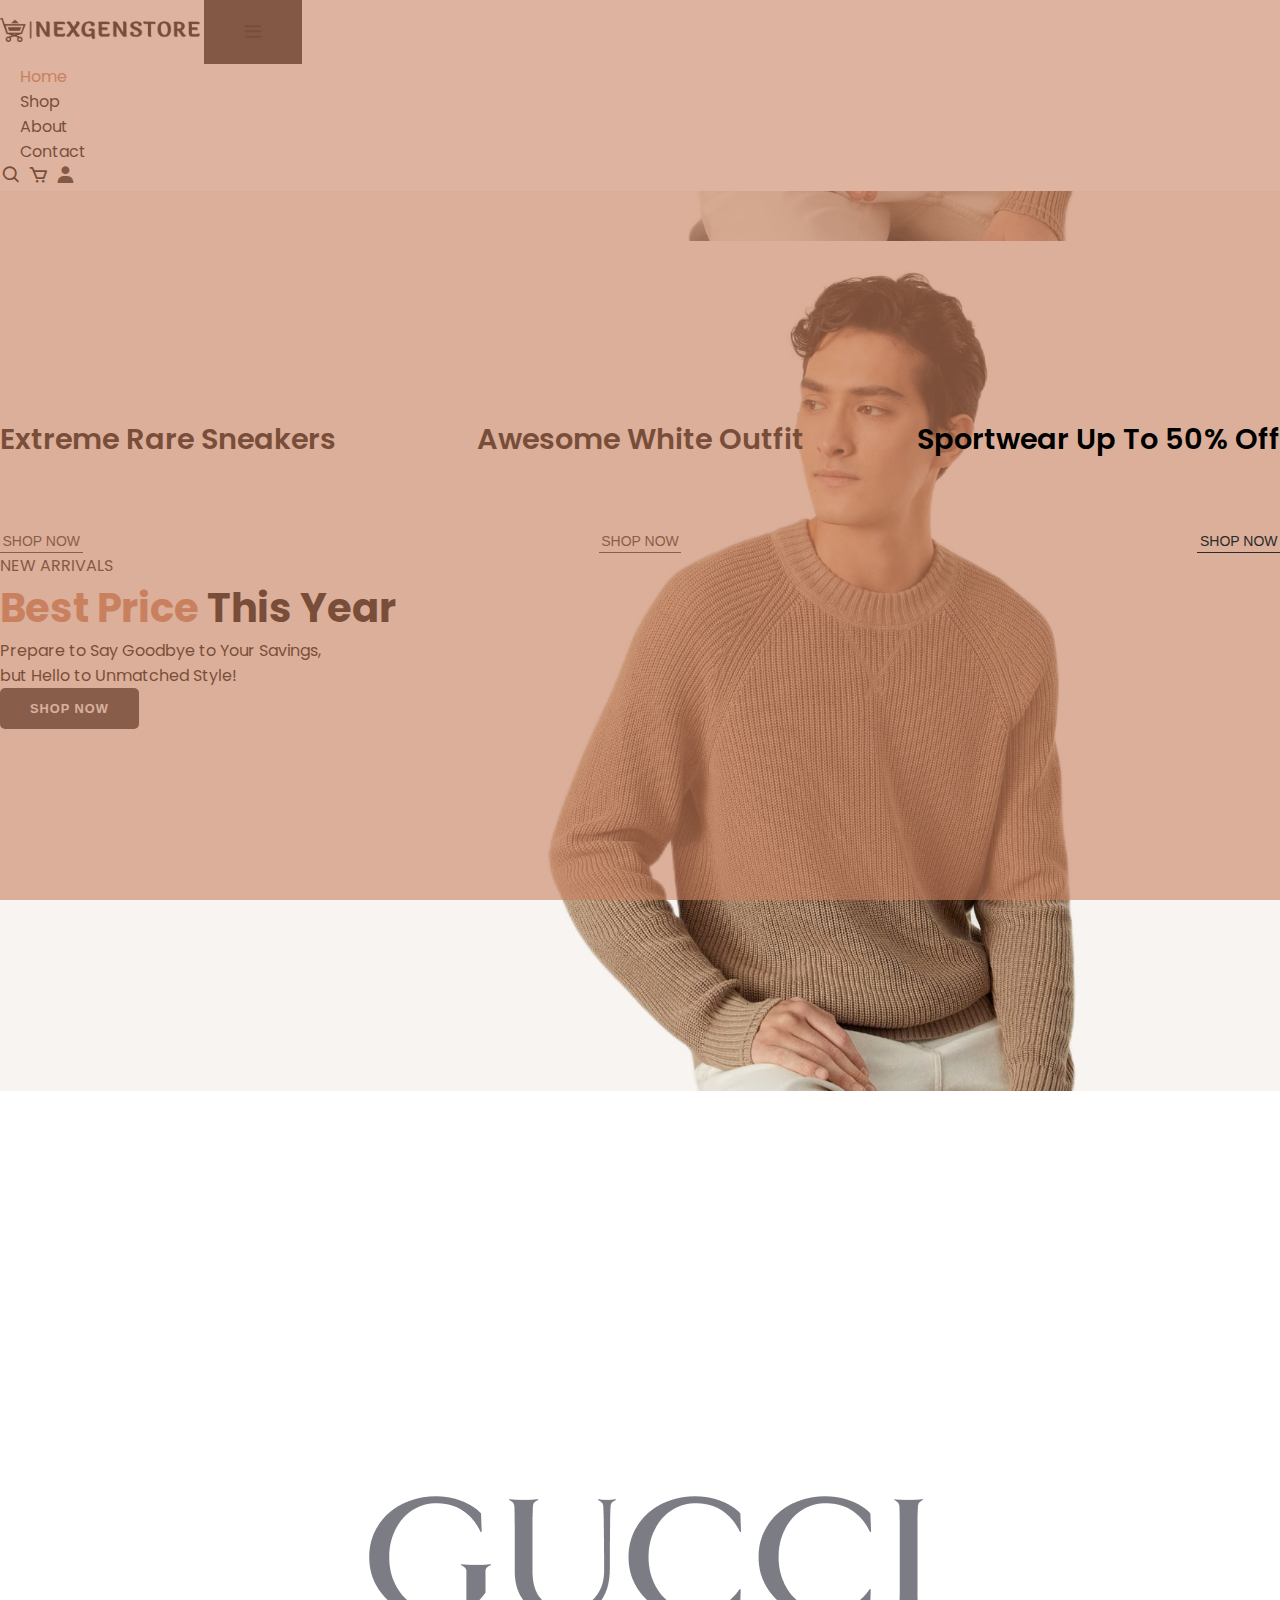
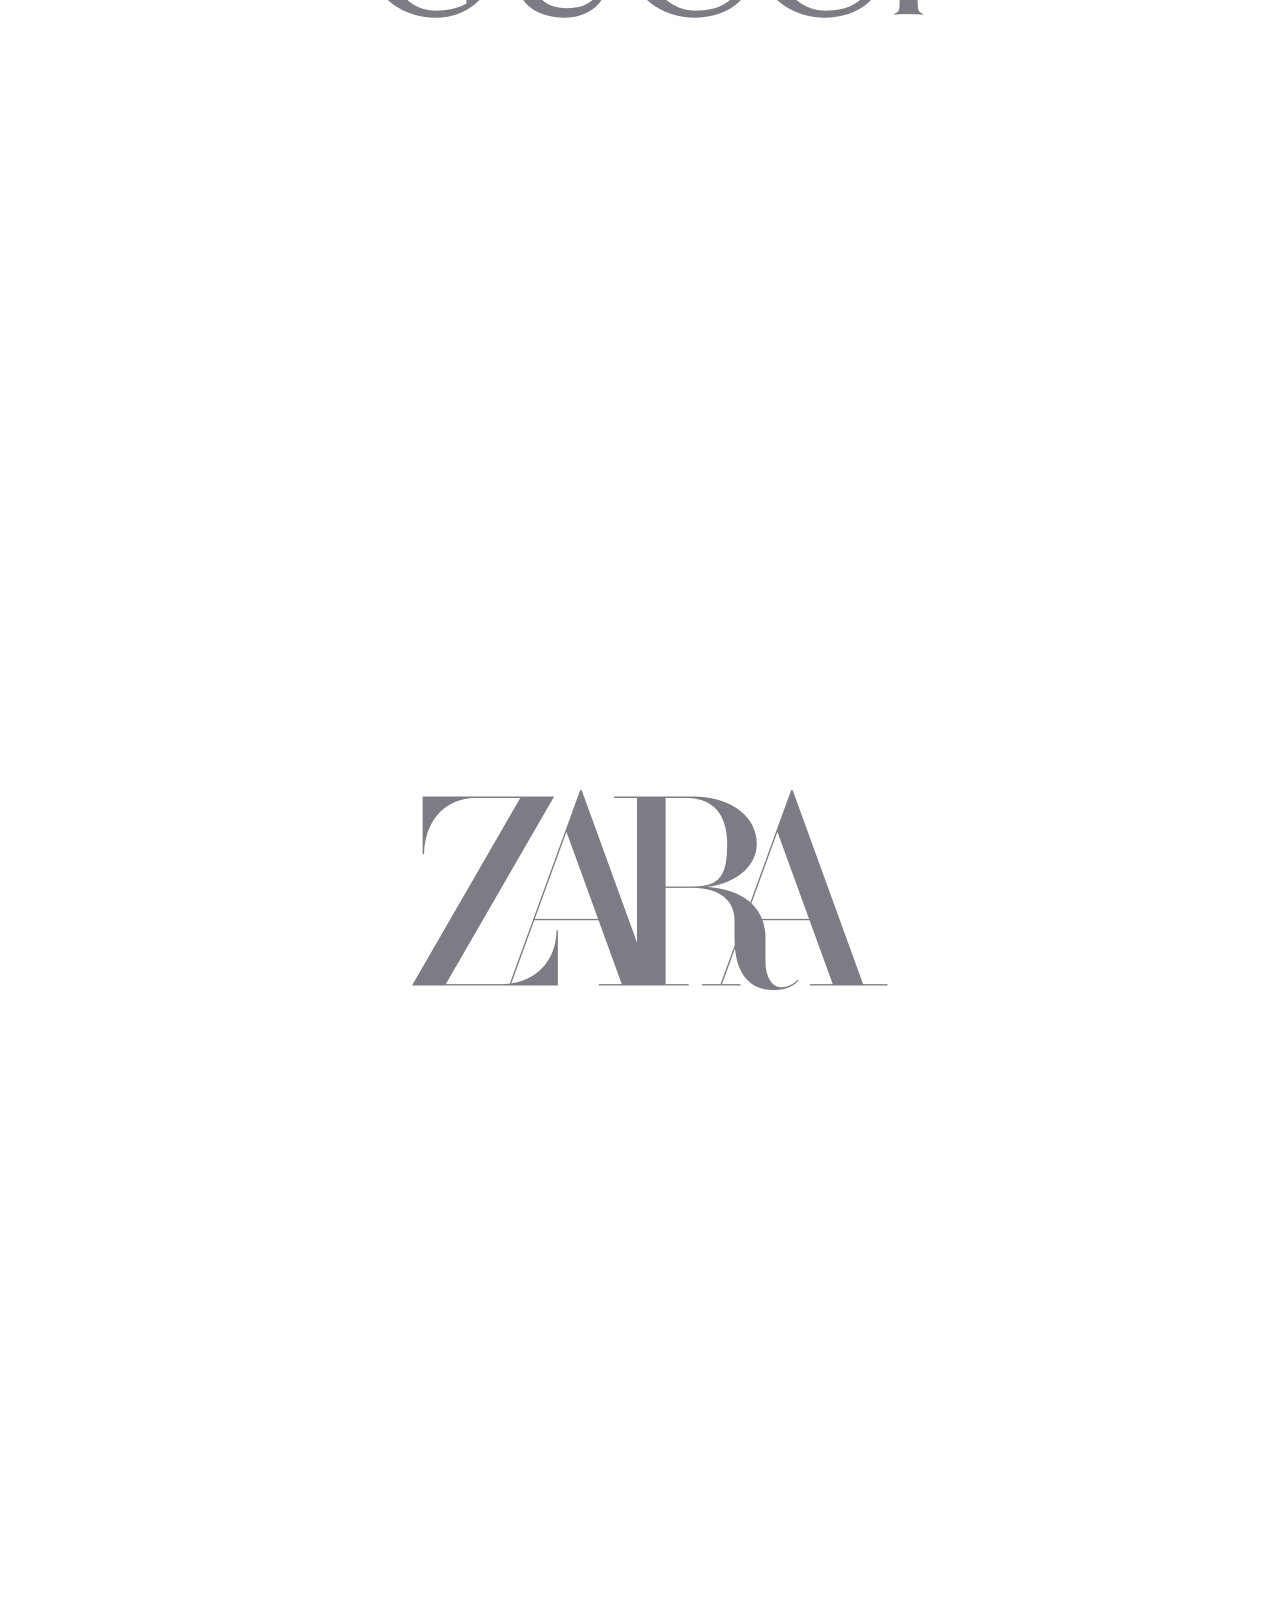
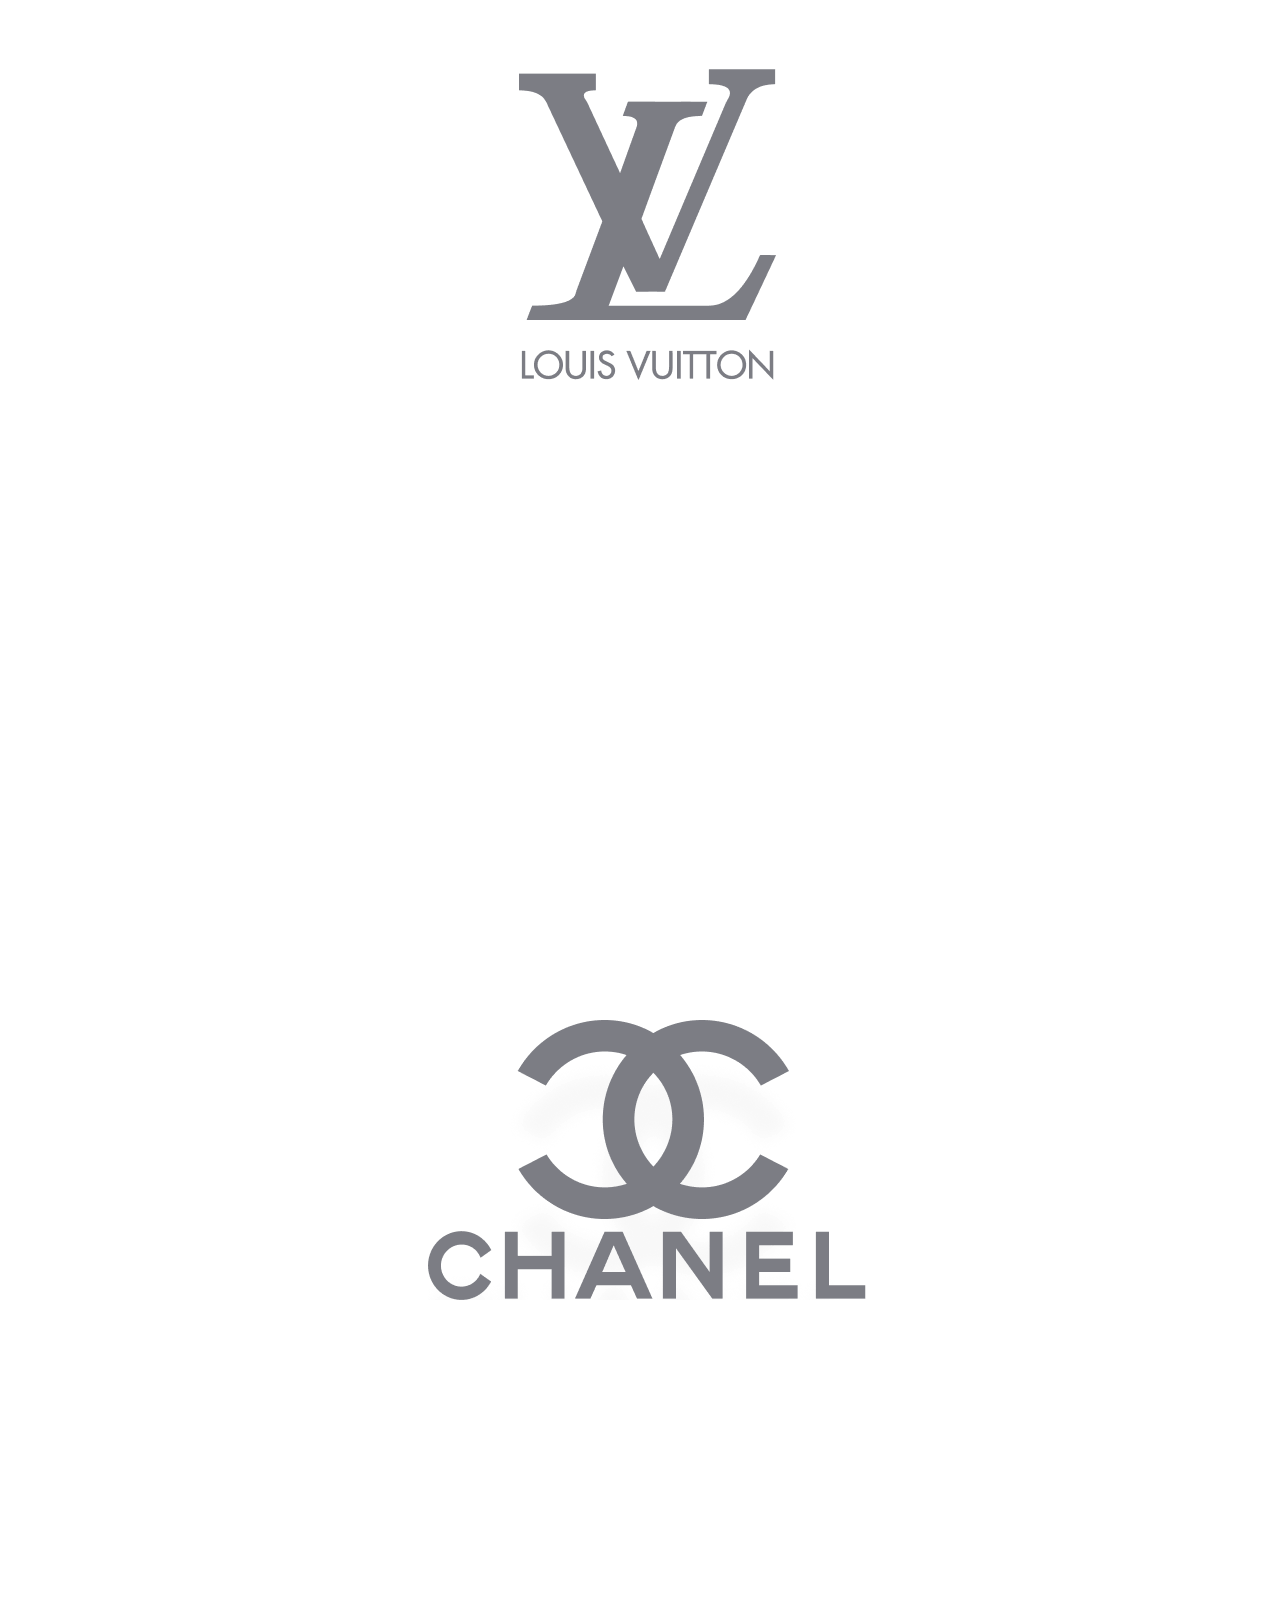
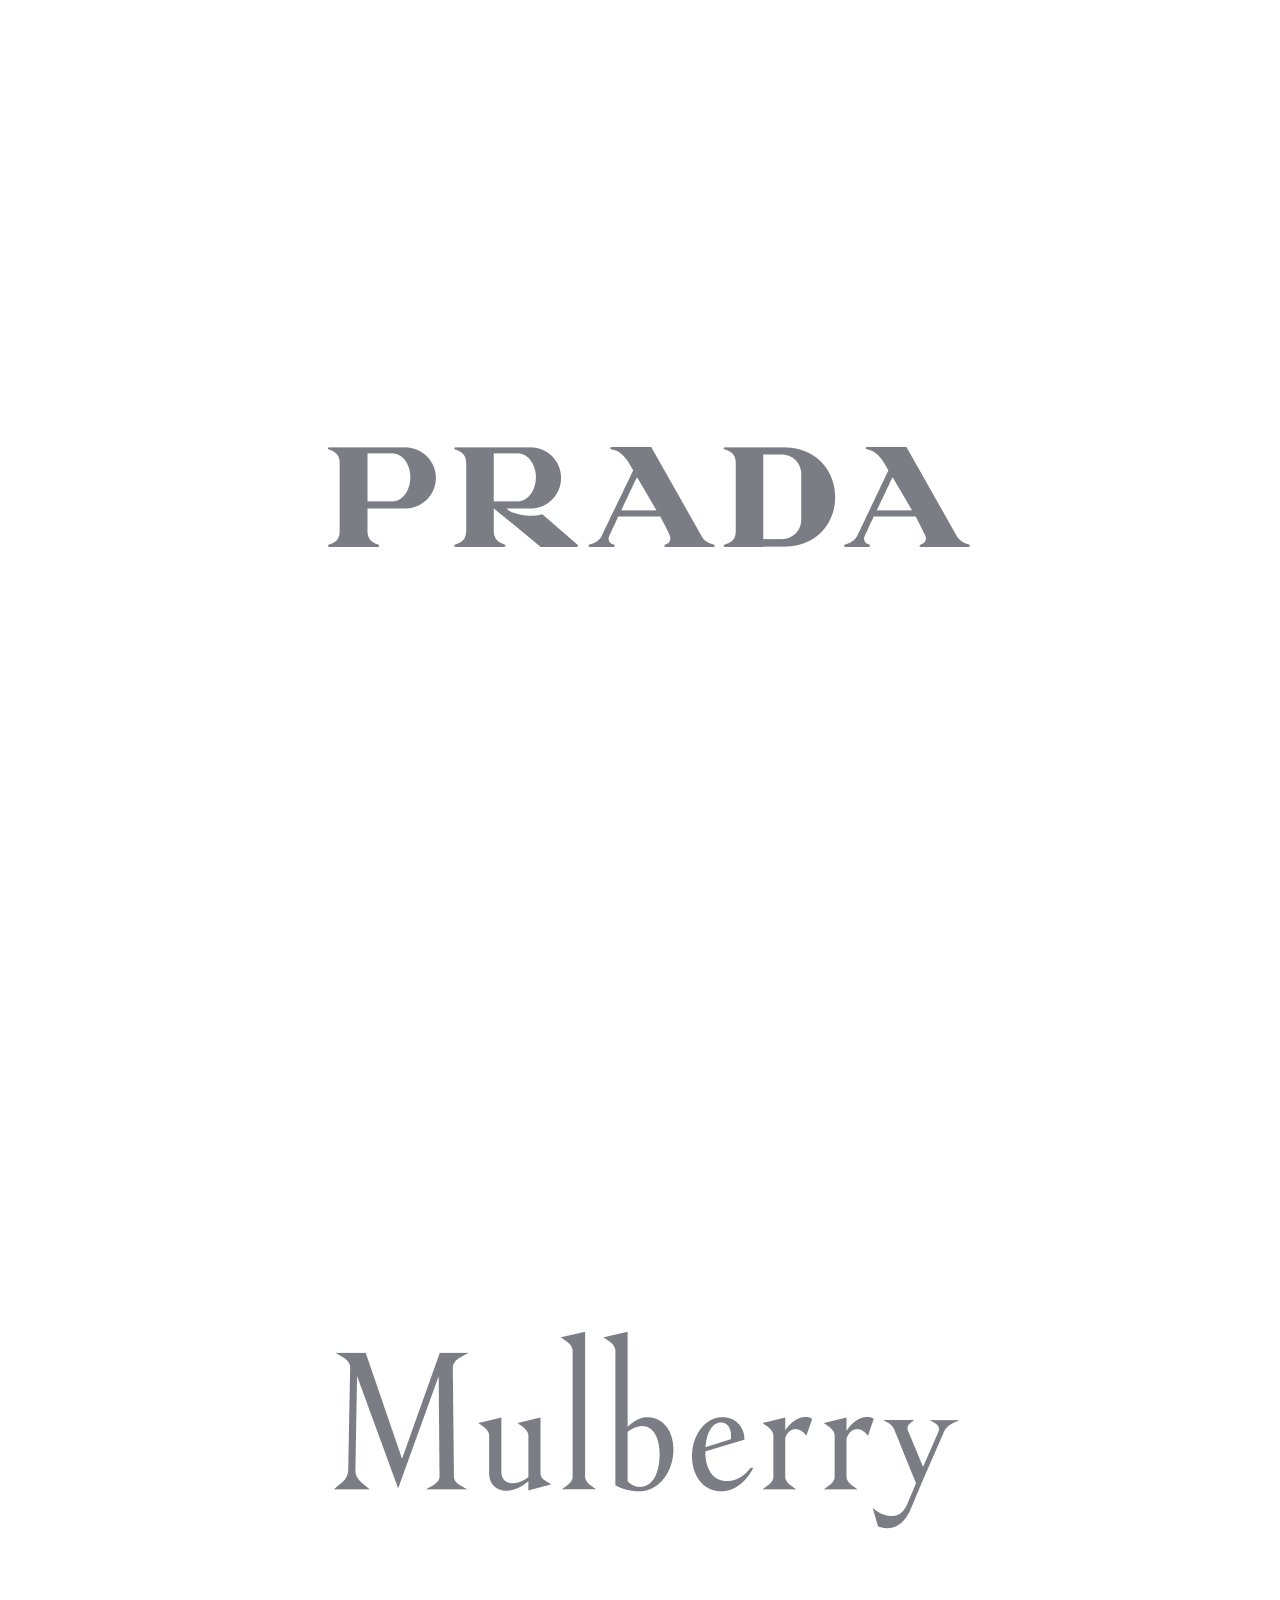
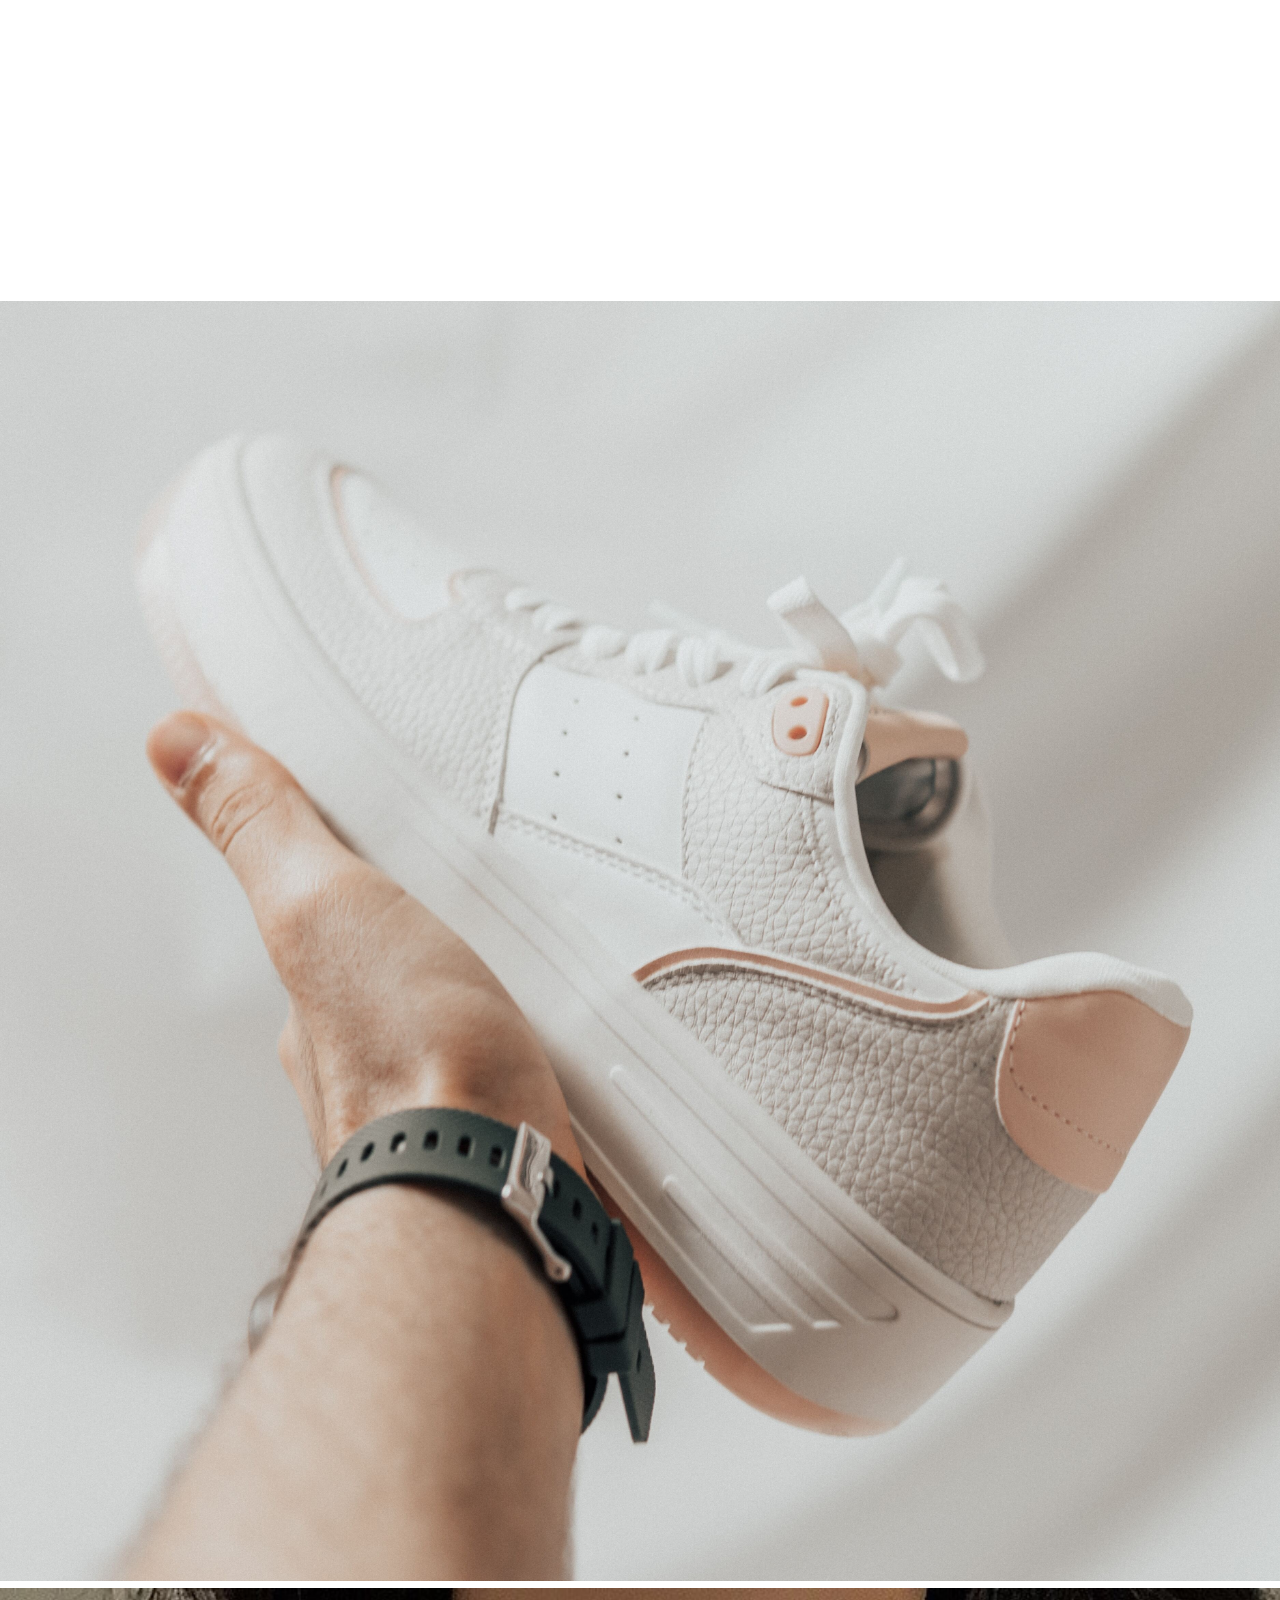
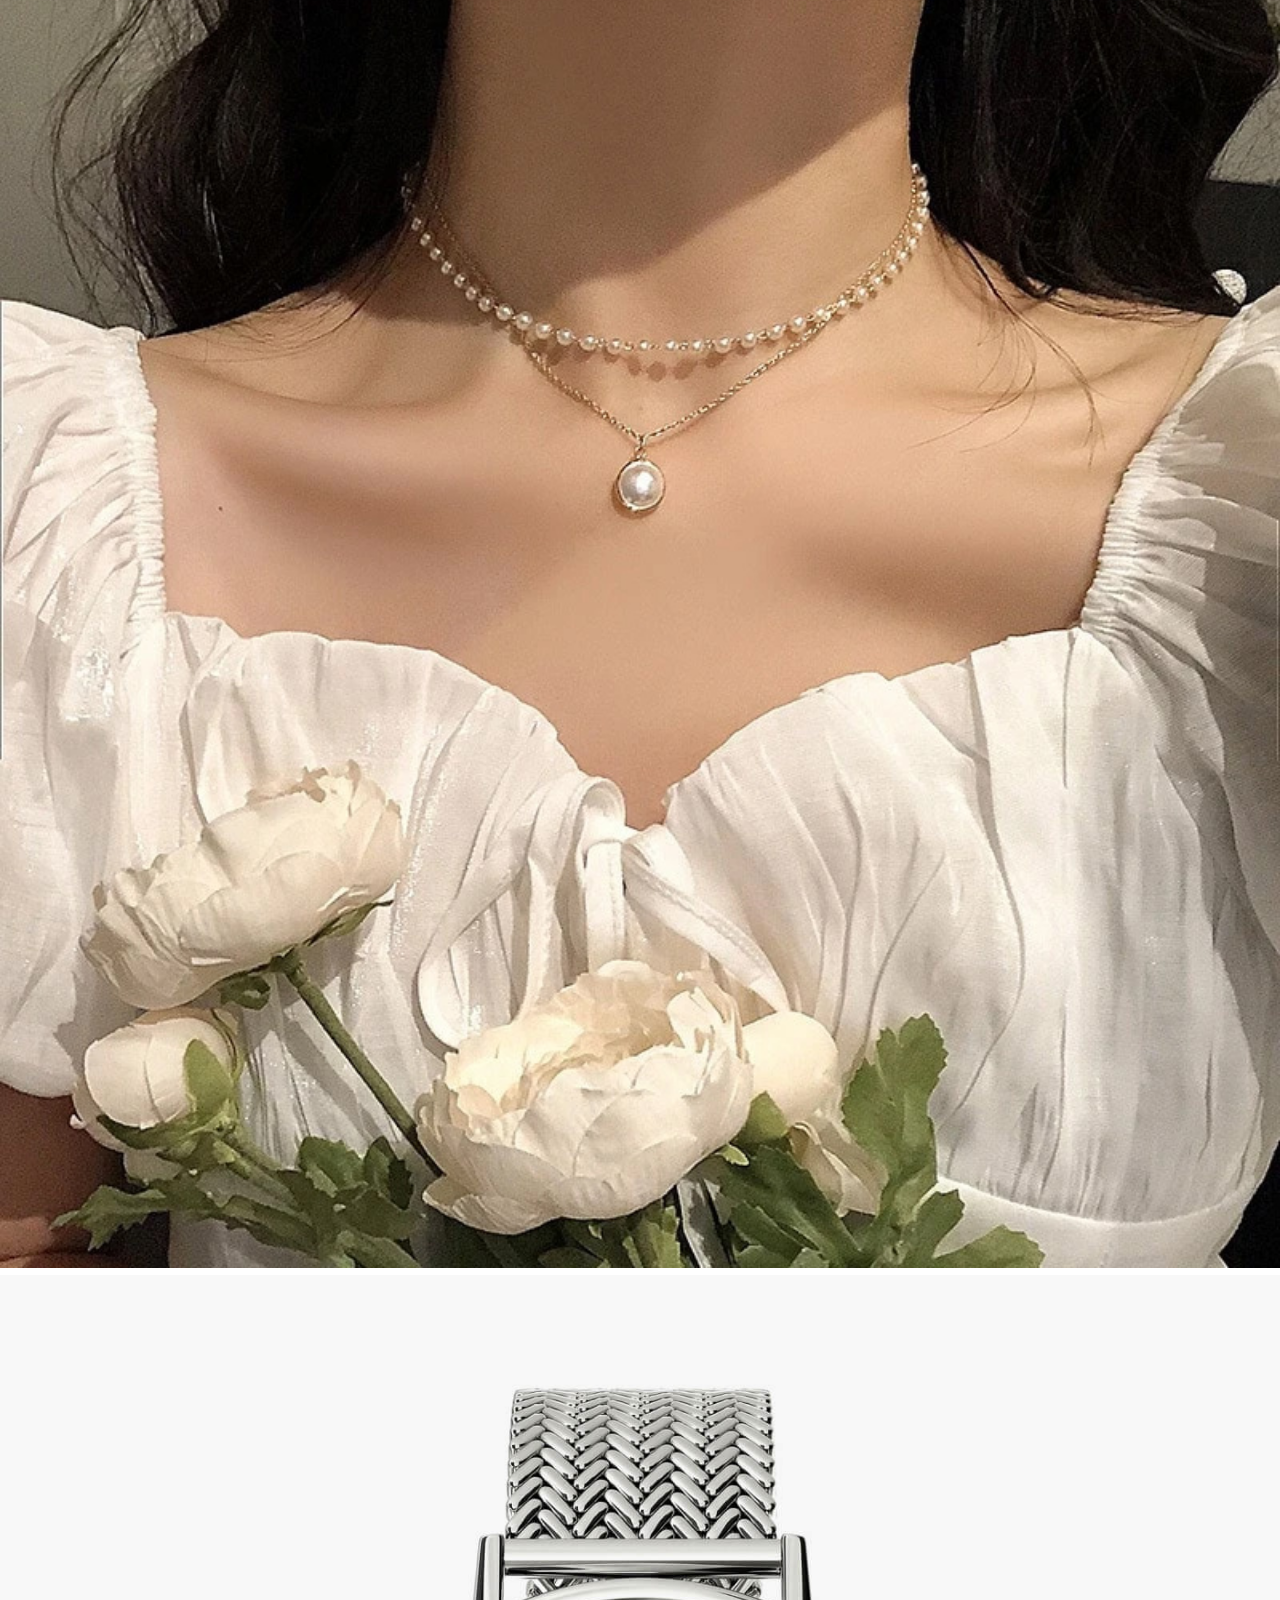
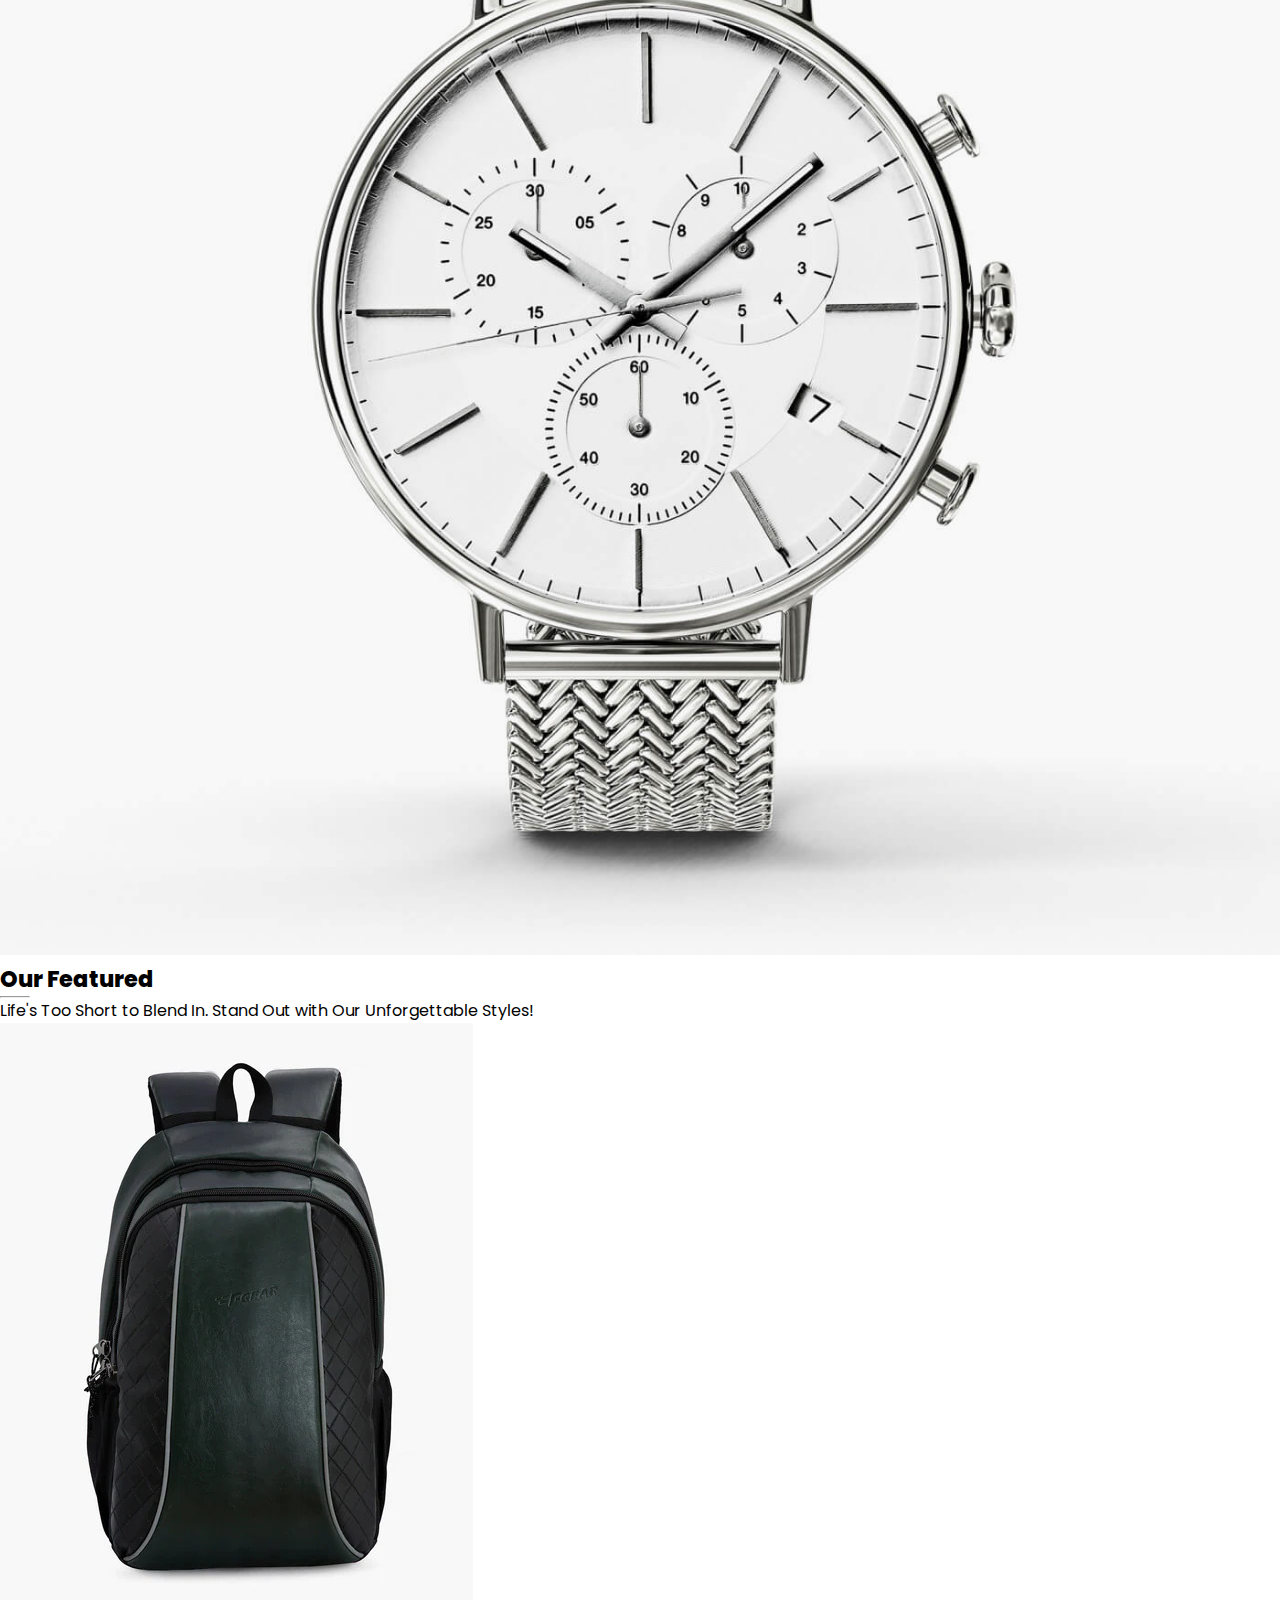
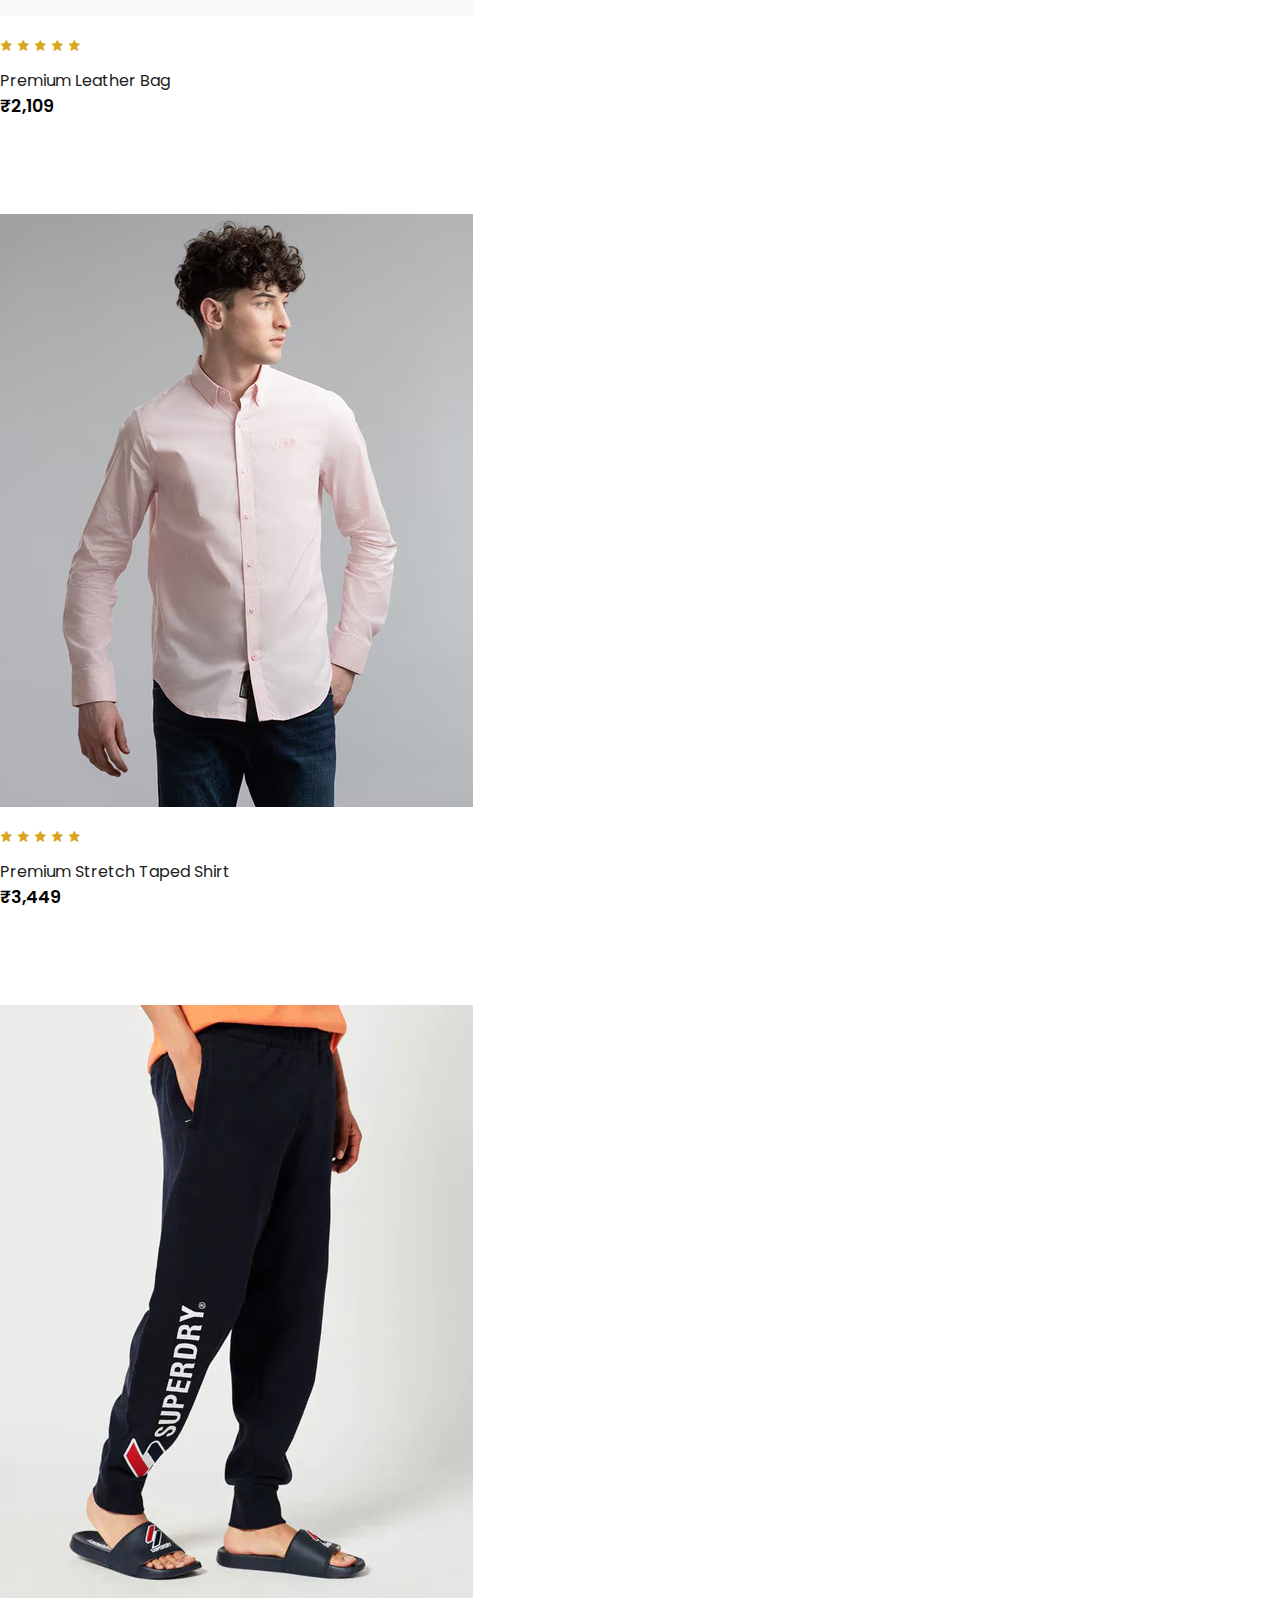
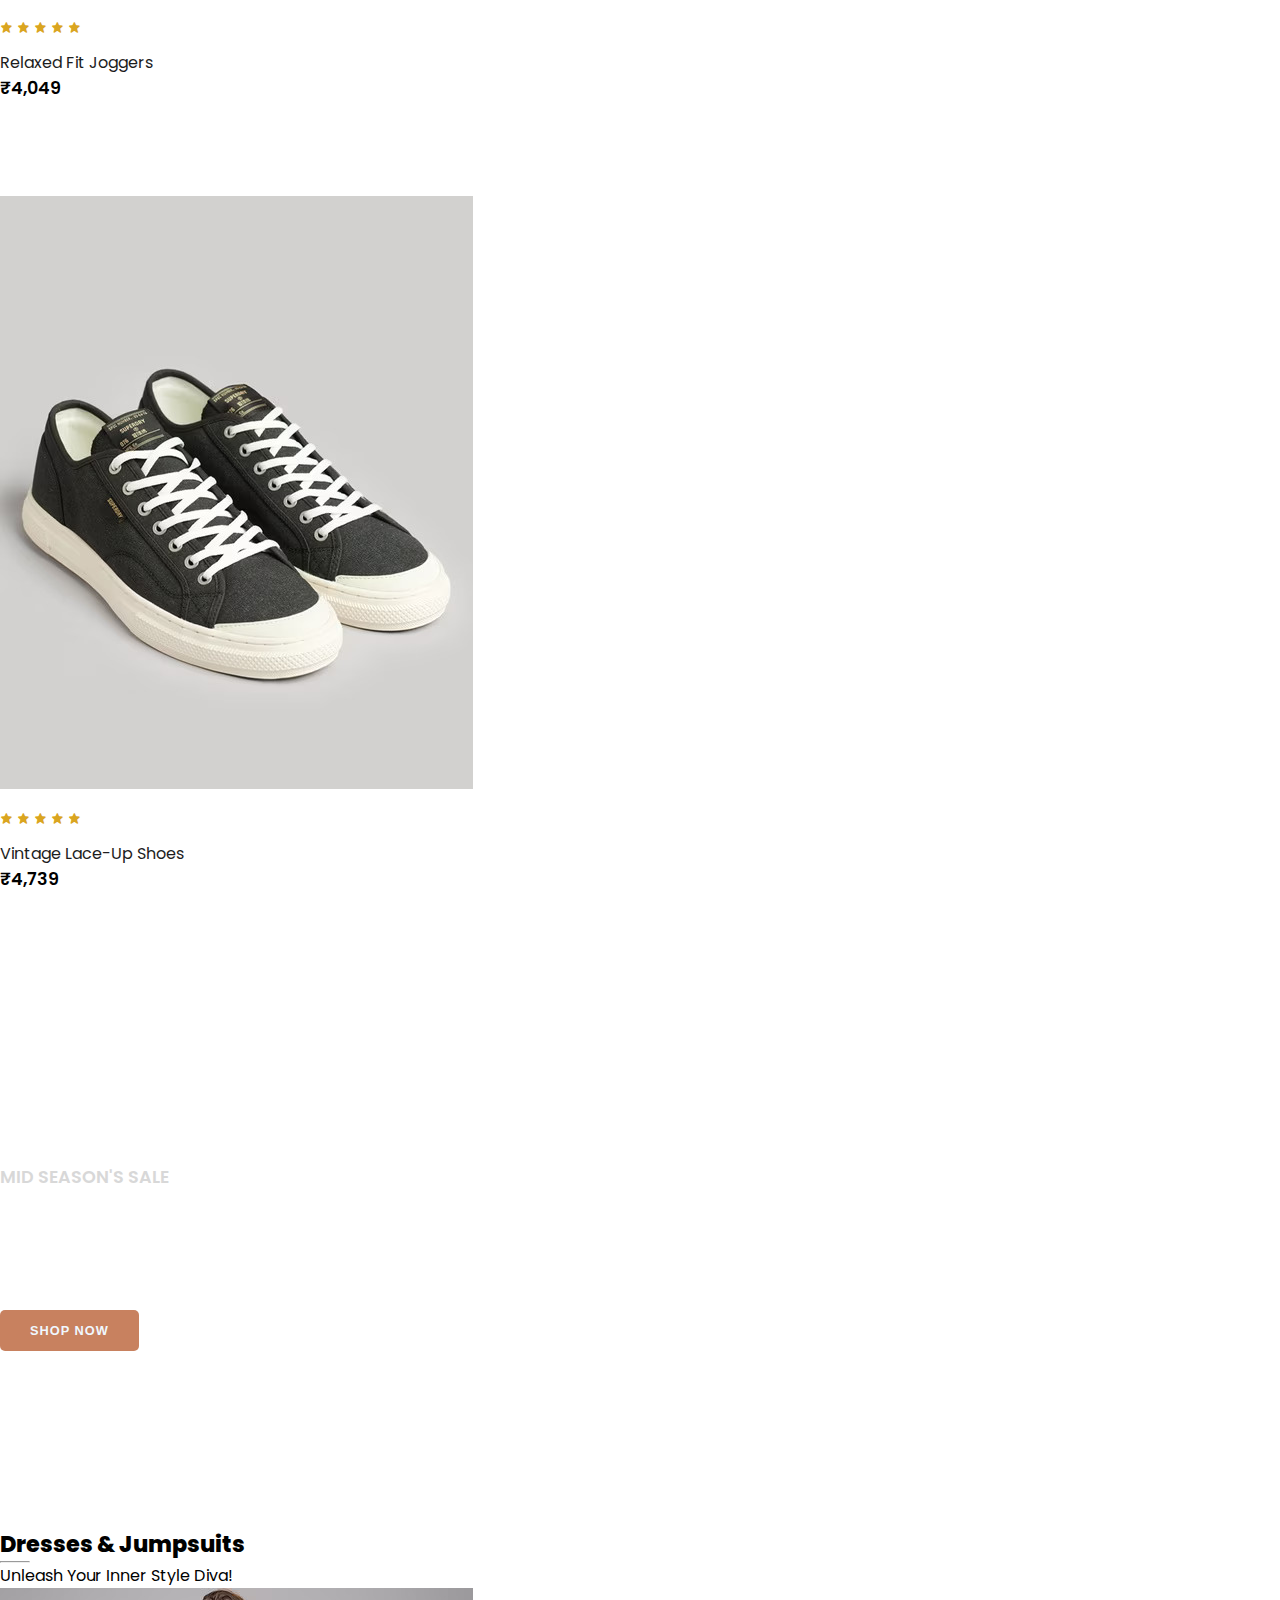
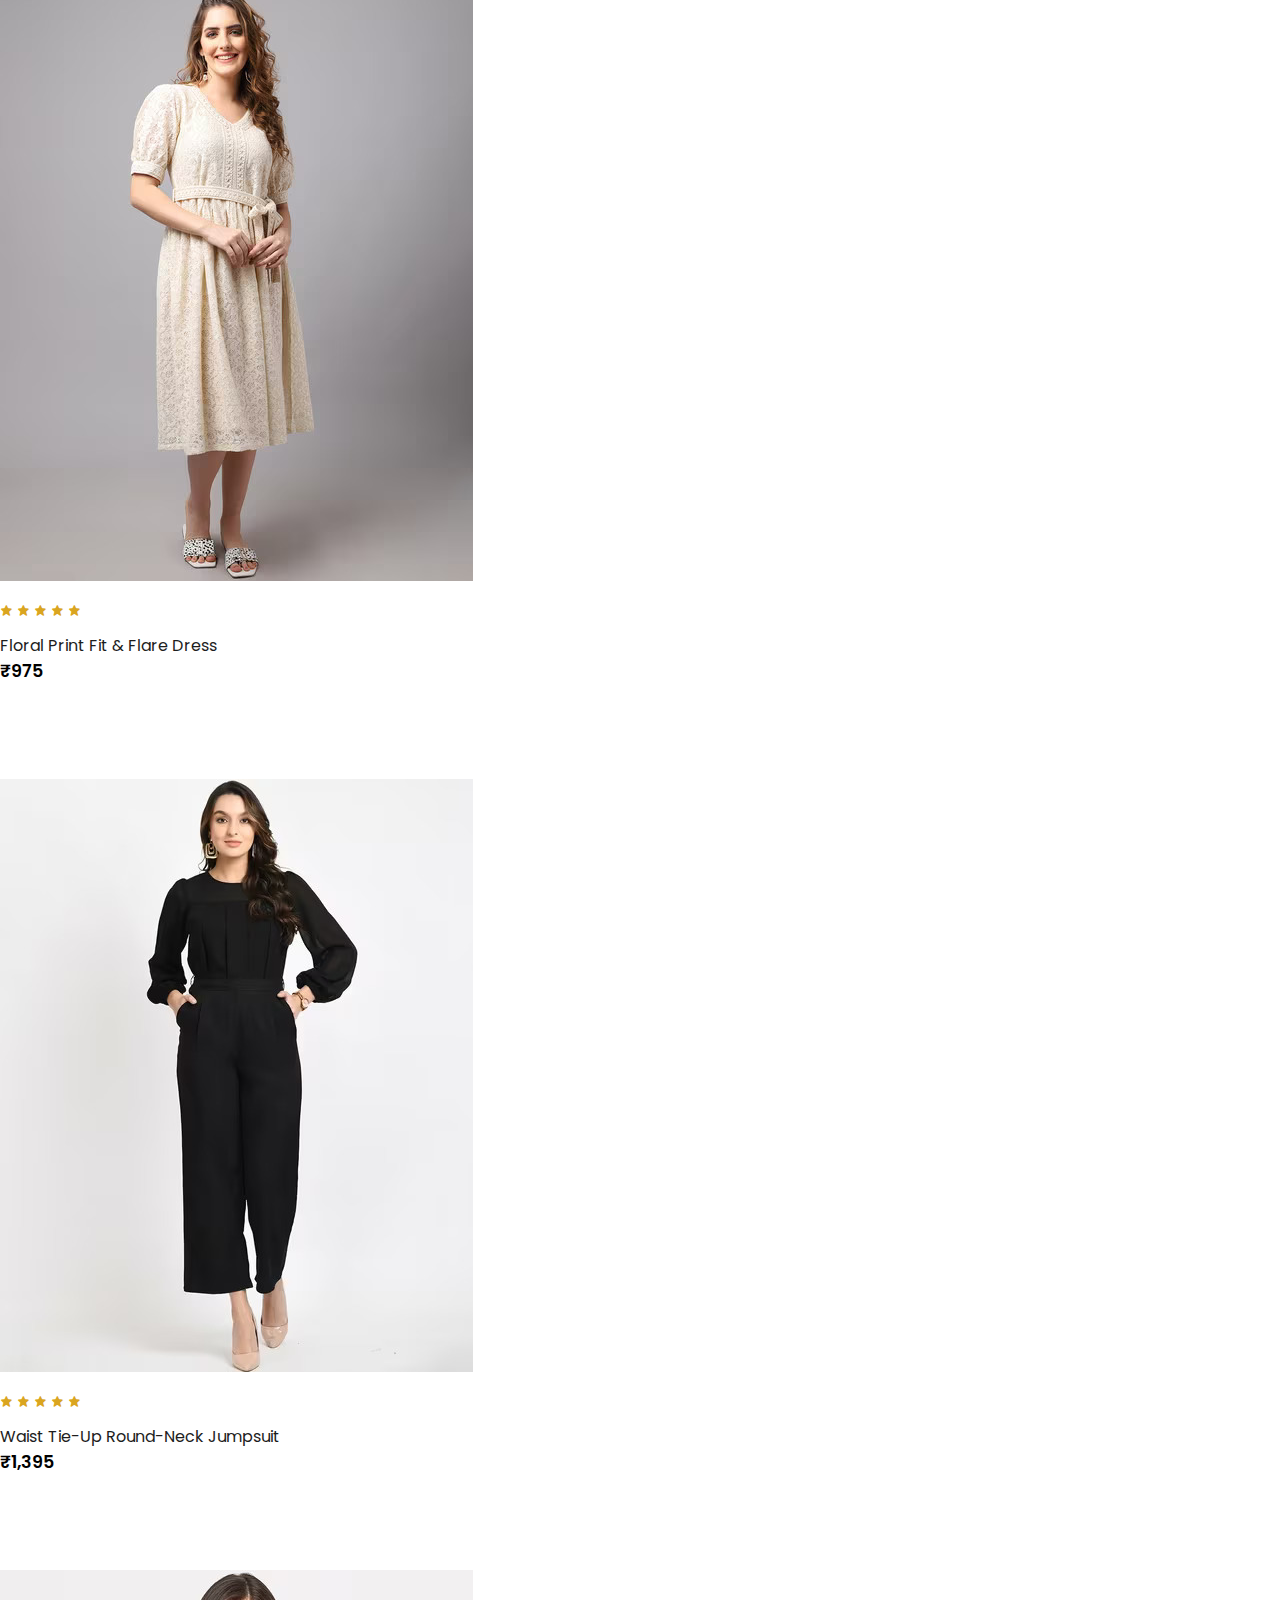
<file: ECommerce_Website/index.html>
<!DOCTYPE html>
<html lang="en">

<head>
    <meta charset="UTF-8">
    <meta name="viewport" content="width=device-width, initial-scale=1.0">
    <title>Shopping Website</title>
    <link rel="stylesheet" href="https://stackpath.bootstrapcdn.com/bootstrap/4.1.3/css/bootstrap.min.css"
        integrity="sha384-MCw98/SFnGE8fJT3GXwEOngsV7Zt27NXFoaoApmYm81iuXoPkFOJwJ8ERdknLPMO" crossorigin="anonymous">

    <link href='https://unpkg.com/boxicons@2.1.4/css/boxicons.min.css' rel='stylesheet'>

    <link rel="stylesheet" href="https://use.fontawesome.com/releases/v5.15.4/css/all.css"
        integrity="sha384-DyZ88mC6Up2uqS4h/KRgHuoeGwBcD4Ng9SiP4dIRy0EXTlnuz47vAwmeGwVChigm" crossorigin="anonymous" />
    <link rel="stylesheet" href="style.css">
</head>

<body>
    <nav class="navbar navbar-expand-lg navbar-light bg-white py-3 fixed-top">
        <div class="container">
            <img src="images/logo/nexgenstore-high-resolution-logo-black-on-transparent-background.png" alt=""
                id="logo">
            <button class="navbar-toggler" type="button" data-bs-toggle="collapse"
                data-bs-target="#navbarSupportedContent" aria-controls="navbarSupportedContent" aria-expanded="false"
                aria-label="Toggle navigation">
                <span><i id="bar" class='bx bx-menu'></i></span>
            </button>
            <div class="collapse navbar-collapse" id="navbarSupportedContent">
                <ul class="navbar-nav ml-auto">
                    <li class="nav-item">
                        <a class="nav-link active" href="index.html">Home</a>
                    </li>
                    <li class="nav-item">
                        <a class="nav-link" href="shop.html">Shop</a>
                    </li>
                    <li class="nav-item">
                        <a class="nav-link" href="#">About</a>
                    </li>
                    <li class="nav-item">
                        <a class="nav-link" href="#">Contact</a>
                    </li>
                    <li class="nav-item">
                        <i class='bx bx-search'></i>
                        <i class='bx bx-cart' id="cart-icon"></i>
                       <a href="login.html"><i class='bx bxs-user'></i></a>
                    </li>

                    <div class="cart">
                        <h2 font-weight-bold>Your Cart</h2>
                        <hr>
                        <div class="cart-content">
                            
                        </div>
                        <div class="total">
                            <div class="total-title">Total</div>
                            <div class="total-price">₹0</div>
                        </div>
                        <button class="buy-btn">Buy Now</button>
                        <i class='bx bx-x' id="close-cart"></i>

                    </div>

            </div>
        </div>
    </nav>

    <!-- Home Section -->
    <section id="home">
        <div class="container">
            <h5>NEW ARRIVALS</h5>
            <h1><span>Best Price </span>This Year</h1>
            <p>Prepare to Say Goodbye to Your Savings, <br>but Hello to Unmatched Style!</p>
            <button>Shop Now</button>
        </div>
    </section>

    <!-- brand section  -->
    <section id="brand" class="container">
        <div class="row m-0 py-5 ">
            <img class="img-fluid col-lg-2 col-md-4 col-6" src="images/Brand/brand1.png" alt="">
            <img class="img-fluid col-lg-2 col-md-4 col-6" src="images/Brand/brand2.png" alt="">
            <img class="img-fluid col-lg-2 col-md-4 col-6" src="images/Brand/brand3.png" alt="">
            <img class="img-fluid col-lg-2 col-md-4 col-6" src="images/Brand/brand4.png" alt="">
            <img class="img-fluid col-lg-2 col-md-4 col-6" src="images/Brand/brand5.png" alt="">
            <img class="img-fluid col-lg-2 col-md-4 col-6" src="images/Brand/brand6.png" alt="">
        </div>
    </section>

    <!-- New Section -->
    <section id="new" class="w-100">
        <div class="row p-0 m-0">
            <div class="one col-lg-4 col-md-12 col-12 p-0">
                <img class="img-fluid" src="images/New/new1.jpg" alt="">
                <div class="details">
                    <h2>Extreme Rare Sneakers</h2>
                    <button class="text-uppercase">Shop Now</button>
                </div>
            </div>
            <div class="one col-lg-4 col-md-12 col-12 p-0">
                <img class="img-fluid" src="images/New/new2.jpg" alt="">
                <div class="details">
                    <h2>Awesome White Outfit</h2>
                    <button class="text-uppercase">Shop Now</button>
                </div>
            </div>
            <div class="one col-lg-4 col-md-12 col-12 p-0">
                <img class="img-fluid" src="images/New/new3.jpg" alt="">
                <div class="details">
                    <h2>Sportwear Up To 50% Off</h2>
                    <button class="text-uppercase">Shop Now</button>
                </div>
            </div>
        </div>
    </section>

    <!-- Featured section  -->
    <section id="featured" class="my-5 pb-5">
        <div class="container text-center mt-5 py-5">
            <h3>Our Featured</h3>
            <hr class="mx-auto">
            <p>Life's Too Short to Blend In. Stand Out with Our Unforgettable Styles!</p>
        </div>
        <div class="row mx-auto container-fluid">
            <div class="product text-center col-lg-3 col-md-4 col-12">
                <img src="images/Featured/fea1.jpg" alt="" class="img-fluid mb-3">
                <div class="star">
                    <i class='bx bxs-star'></i>
                    <i class='bx bxs-star'></i>
                    <i class='bx bxs-star'></i>
                    <i class='bx bxs-star'></i>
                    <i class='bx bxs-star'></i>
                </div>
                <h5 class="p-name">Premium Leather Bag</h5>
                <h4 class="p-price">₹2,109</h4>
                <button class="buy-btn">Buy Now</button>
            </div>
            <div class="product text-center col-lg-3 col-md-4 col-12">
                <img src="images/Featured/fea2.jpg" alt="" class="img-fluid mb-3">
                <div class="star">
                    <i class='bx bxs-star'></i>
                    <i class='bx bxs-star'></i>
                    <i class='bx bxs-star'></i>
                    <i class='bx bxs-star'></i>
                    <i class='bx bxs-star'></i>
                </div>
                <h5 class="p-name">Premium Stretch Taped Shirt</h5>
                <h4 class="p-price">₹3,449</h4>
                <button class="buy-btn">Buy Now</button>
            </div>
            <div class="product text-center col-lg-3 col-md-4 col-12">
                <img src="images/Featured/fea3.jpg" alt="" class="img-fluid mb-3">
                <div class="star">
                    <i class='bx bxs-star'></i>
                    <i class='bx bxs-star'></i>
                    <i class='bx bxs-star'></i>
                    <i class='bx bxs-star'></i>
                    <i class='bx bxs-star'></i>
                </div>
                <h5 class="p-name">Relaxed Fit Joggers</h5>
                <h4 class="p-price">₹4,049</h4>
                <button class="buy-btn">Buy Now</button>
            </div>
            <div class="product text-center col-lg-3 col-md-4 col-12">
                <img src="images/Featured/fea4.jpg" alt="" class="img-fluid mb-3">
                <div class="star">
                    <i class='bx bxs-star'></i>
                    <i class='bx bxs-star'></i>
                    <i class='bx bxs-star'></i>
                    <i class='bx bxs-star'></i>
                    <i class='bx bxs-star'></i>
                </div>
                <h5 class="p-name">Vintage Lace-Up Shoes</h5>
                <h4 class="p-price">₹4,739</h4>
                <button class="buy-btn">Buy Now</button>
            </div>
        </div>
    </section>

    <!-- banner section -->
    <section id="banner" class="my-5 py-5">
        <div class="container">
            <h4>MID SEASON'S SALE</h4>
            <h1>Autumn Collection<br>UP TO 20% OFF</h1>
            <button class="text-uppercase">Shop Now</button>
        </div>
    </section>

    <!-- Dresses & Jumpsuit Section  -->
    <section id="clothes" class="my-5">
        <div class="container text-center mt-5 py-5">
            <h3>Dresses & Jumpsuits</h3>
            <hr class="mx-auto">
            <p>Unleash Your Inner Style Diva!</p>
        </div>
        <div class="row mx-auto container-fluid">
            <div class="product text-center col-lg-3 col-md-4 col-12">
                <img src="images/Dresses/drs1.jpg" alt="" class="img-fluid mb-3">
                <div class="star">
                    <i class='bx bxs-star'></i>
                    <i class='bx bxs-star'></i>
                    <i class='bx bxs-star'></i>
                    <i class='bx bxs-star'></i>
                    <i class='bx bxs-star'></i>
                </div>
                <h5 class="p-name">Floral Print Fit & Flare Dress</h5>
                <h4 class="p-price">₹975</h4>
                <button class="buy-btn">Buy Now</button>
            </div>
            <div class="product text-center col-lg-3 col-md-4 col-12">
                <img src="images/Dresses/drs2.jpg" alt="" class="img-fluid mb-3">
                <div class="star">
                    <i class='bx bxs-star'></i>
                    <i class='bx bxs-star'></i>
                    <i class='bx bxs-star'></i>
                    <i class='bx bxs-star'></i>
                    <i class='bx bxs-star'></i>
                </div>
                <h5 class="p-name">Waist Tie-Up Round-Neck Jumpsuit</h5>
                <h4 class="p-price">₹1,395</h4>
                <button class="buy-btn">Buy Now</button>
            </div>
            <div class="product text-center col-lg-3 col-md-4 col-12">
                <img src="images/Dresses/drs3.jpg" alt="" class="img-fluid mb-3">
                <div class="star">
                    <i class='bx bxs-star'></i>
                    <i class='bx bxs-star'></i>
                    <i class='bx bxs-star'></i>
                    <i class='bx bxs-star'></i>
                    <i class='bx bxs-star'></i>
                </div>
                <h5 class="p-name">Solid Jumpsuit with Tie-Up Waist</h5>
                <h4 class="p-price">₹949</h4>
                <button class="buy-btn">Buy Now</button>
            </div>
            <div class="product text-center col-lg-3 col-md-4 col-12">
                <img src="images/Dresses/drs4.jpg" alt="" class="img-fluid mb-3">
                <div class="star">
                    <i class='bx bxs-star'></i>
                    <i class='bx bxs-star'></i>
                    <i class='bx bxs-star'></i>
                    <i class='bx bxs-star'></i>
                    <i class='bx bxs-star'></i>
                </div>
                <h5 class="p-name">Premium Printed Top</h5>
                <h4 class="p-price">₹449</h4>
                <button class="buy-btn">Buy Now</button>
            </div>
        </div>
    </section>

    <!-- Watches Section -->
    <section id="watches" class="my-5">
        <div class="container text-center mt-5 py-5">
            <h3>Best Watches</h3>
            <hr class="mx-auto">
            <p>Discover the Finest Selection of Watches. </p>
        </div>
        <div class="row mx-auto container-fluid">
            <div class="product text-center col-lg-3 col-md-4 col-12">
                <img src="images/watches/1.jpg" alt="" class="img-fluid mb-3">
                <div class="star">
                    <i class='bx bxs-star'></i>
                    <i class='bx bxs-star'></i>
                    <i class='bx bxs-star'></i>
                    <i class='bx bxs-star'></i>
                    <i class='bx bxs-star'></i>
                </div>
                <h5 class="p-name">LEE COOPER Multifunction Watch with Contrast Dial</h5>
                <h4 class="p-price">₹3,553</h4>
                <button class="buy-btn">Buy Now</button>
            </div>
            <div class="product text-center col-lg-3 col-md-4 col-12">
                <img src="images/watches/2.jpg" alt="" class="img-fluid mb-3">
                <div class="star">
                    <i class='bx bxs-star'></i>
                    <i class='bx bxs-star'></i>
                    <i class='bx bxs-star'></i>
                    <i class='bx bxs-star'></i>
                    <i class='bx bxs-star'></i>
                </div>
                <h5 class="p-name">TITAN Water-Resistant Analogue Watch</h5>
                <h4 class="p-price">₹2,029</h4>
                <button class="buy-btn">Buy Now</button>
            </div>
            <div class="product text-center col-lg-3 col-md-4 col-12">
                <img src="images/watches/3.jpg" alt="" class="img-fluid mb-3">
                <div class="star">
                    <i class='bx bxs-star'></i>
                    <i class='bx bxs-star'></i>
                    <i class='bx bxs-star'></i>
                    <i class='bx bxs-star'></i>
                    <i class='bx bxs-star'></i>
                </div>
                <h5 class="p-name">TIMEX Water-Resistant Analogue Watch</h5>
                <h4 class="p-price"> ₹2,625</h4>
                <button class="buy-btn">Buy Now</button>
            </div>
            <div class="product text-center col-lg-3 col-md-4 col-12">
                <img src="images/watches/4.jpg" alt="" class="img-fluid mb-3">
                <div class="star">
                    <i class='bx bxs-star'></i>
                    <i class='bx bxs-star'></i>
                    <i class='bx bxs-star'></i>
                    <i class='bx bxs-star'></i>
                    <i class='bx bxs-star'></i>
                </div>
                <h5 class="p-name">TOMMY HILFIGER Water-Resistant Analogue Watch</h5>
                <h4 class="p-price">₹4,497</h4>
                <button class="buy-btn">Buy Now</button>
            </div>
        </div>
    </section>

    <!-- Running shoes Section  -->
    <section id="shoes" class="my-5 pb-5">
        <div class="container text-center mt-5 py-5">
            <h3>Running Shoes</h3>
            <hr class="mx-auto">
            <p>Find Shoes that Keep You Looking andd Feeling Great.</p>
        </div>
        <div class="row mx-auto container-fluid">
            <div class="product text-center col-lg-3 col-md-4 col-12">
                <img src="images/Shoes/1.jpg" alt="" class="img-fluid mb-3">
                <div class="star">
                    <i class='bx bxs-star'></i>
                    <i class='bx bxs-star'></i>
                    <i class='bx bxs-star'></i>
                    <i class='bx bxs-star'></i>
                    <i class='bx bxs-star'></i>
                </div>
                <h5 class="p-name">NIKE
                    Revolution 6 NN Running Shoes</h5>
                <h4 class="p-price">₹2,956</h4>
                <button class="buy-btn">Buy Now</button>
            </div>
            <div class="product text-center col-lg-3 col-md-4 col-12">
                <img src="images/Shoes/2.jpg" alt="" class="img-fluid mb-3">
                <div class="star">
                    <i class='bx bxs-star'></i>
                    <i class='bx bxs-star'></i>
                    <i class='bx bxs-star'></i>
                    <i class='bx bxs-star'></i>
                    <i class='bx bxs-star'></i>
                </div>
                <h5 class="p-name">PUMA
                    Zeta Running Shoes
                </h5>
                <h4 class="p-price">₹2,859</h4>
                <button class="buy-btn">Buy Now</button>
            </div>
            <div class="product text-center col-lg-3 col-md-4 col-12">
                <img src="images/Shoes/3.jpg" alt="" class="img-fluid mb-3">
                <div class="star">
                    <i class='bx bxs-star'></i>
                    <i class='bx bxs-star'></i>
                    <i class='bx bxs-star'></i>
                    <i class='bx bxs-star'></i>
                    <i class='bx bxs-star'></i>
                </div>
                <h5 class="p-name">CAMPUS
                    Harrow Lace-Up Running Shoes
                </h5>
                <h4 class="p-price">₹949</h4>
                <button class="buy-btn">Buy Now</button>
            </div>
            <div class="product text-center col-lg-3 col-md-4 col-12">
                <img src="images/Shoes/4.jpg" alt="" class="img-fluid mb-3">
                <div class="star">
                    <i class='bx bxs-star'></i>
                    <i class='bx bxs-star'></i>
                    <i class='bx bxs-star'></i>
                    <i class='bx bxs-star'></i>
                    <i class='bx bxs-star'></i>
                </div>
                <h5 class="p-name">ADIDAS
                    Oz-Takedown Running Shoes
                </h5>
                <h4 class="p-price">₹5,679</h4>
                <button class="buy-btn">Buy Now</button>
            </div>
        </div>
    </section>

    <!-- Footer Section -->
    <section id="contact" class="mt-5 py-5">
        <div class="row container mx-auto pt-5">
            <div class="footer-one col-lg-3 col-md-6 col-12 mb-3">
                <img src="images/logo/logo-no-background-white-removebg-preview.png" alt="">
                <h5>Let's Connect With Us</h5>
                <div class="icons">
                    <a href="#"><i class='bx bxl-facebook-square'></i></a>
                    <a href="#"><i class='bx bxl-instagram-alt'></i></a>
                    <a href="#"><i class='bx bxl-twitter'></i></a>
                </div>
            </div>
            <div class="footer-one col-lg-3 col-md-6 col-12 mb-3">
                <h3 class="pb-2">Explore</h3>
                <ul class="list-unstyled"></ul>
                <li><a href="#home">Home</a></li>
                <li><a href="#featured">Featured</a></li>
                <li><a href="#about">About</a></li>
                <li><a href="#contact">Contact</a></li>
            </div>
            <div class="footer-one col-lg-3 col-md-6 col-12 mb-3">
                <h3 class="pb-2">Our Services</h3>
                <li><a href="#">Pricing</a></li>
                <li><a href="#">Free Shipping</a></li>
                <li><a href="#">Gift Cards</a></li>
            </div>

            <div class="footer-one col-lg-3 col-md-6 col-12">
                <h3 class="pb-2">Shopping</h3>
                <li><a href="#">Clothing Store</a></li>
                <li><a href="#">Trending Shoes</a></li>
                <li><a href="#">Accessories</a></li>
                <li><a href="#">Sale</a></li>
            </div>
        </div>
    </section>

    <div class="last-text">
        <p>Copyright © 2023 All rights reserved | This Website is made by Anadi Kantode</p>
    </div>

    <script src="https://cdn.jsdelivr.net/npm/@popperjs/core@2.9.2/dist/umd/popper.min.js"
        integrity="sha384-IQsoLXl5PILFhosVNubq5LC7Qb9DXgDA9i+tQ8Zj3iwWAwPtgFTxbJ8NT4GN1R8p"
        crossorigin="anonymous"></script>
    <script src="https://cdn.jsdelivr.net/npm/bootstrap@5.0.2/dist/js/bootstrap.min.js"
        integrity="sha384-cVKIPhGWiC2Al4u+LWgxfKTRIcfu0JTxR+EQDz/bgldoEyl4H0zUF0QKbrJ0EcQF"
        crossorigin="anonymous"></script>

    <script src="cart.js"></script>

</body>

</html>
</file>
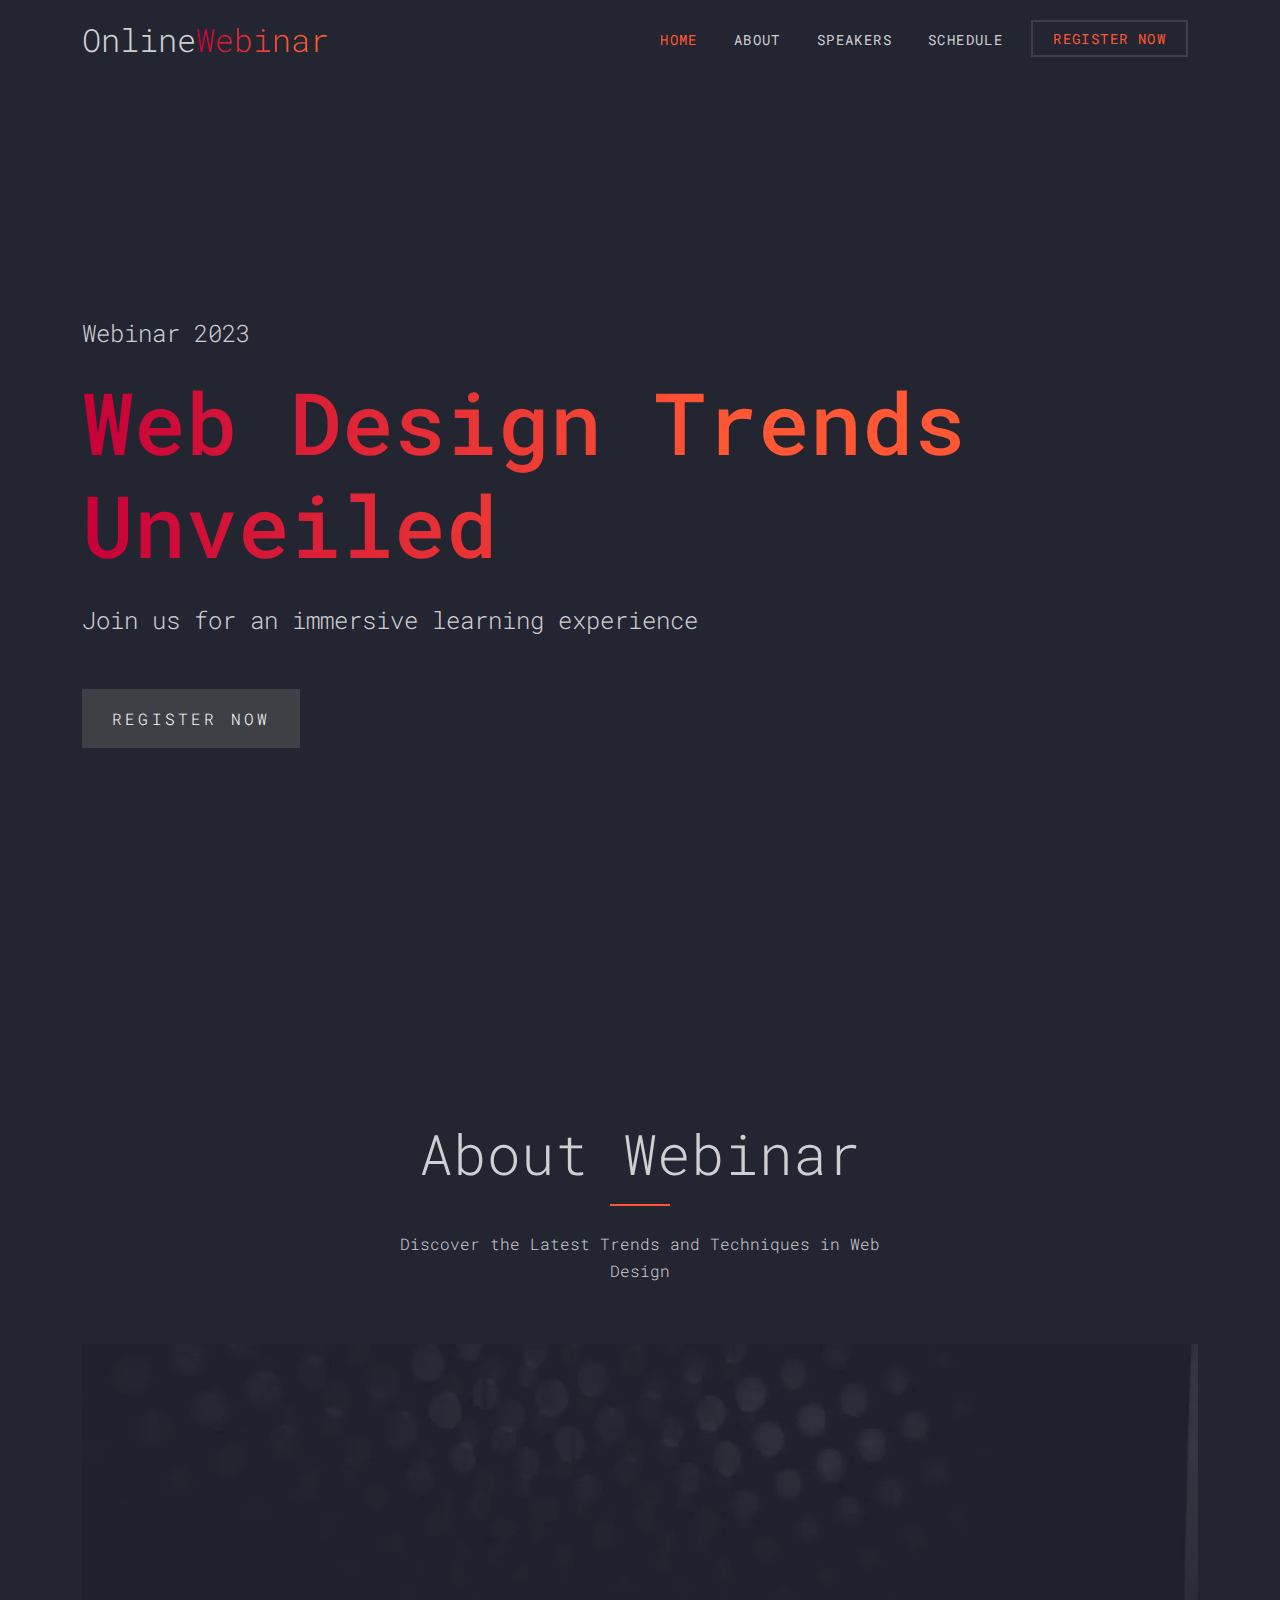
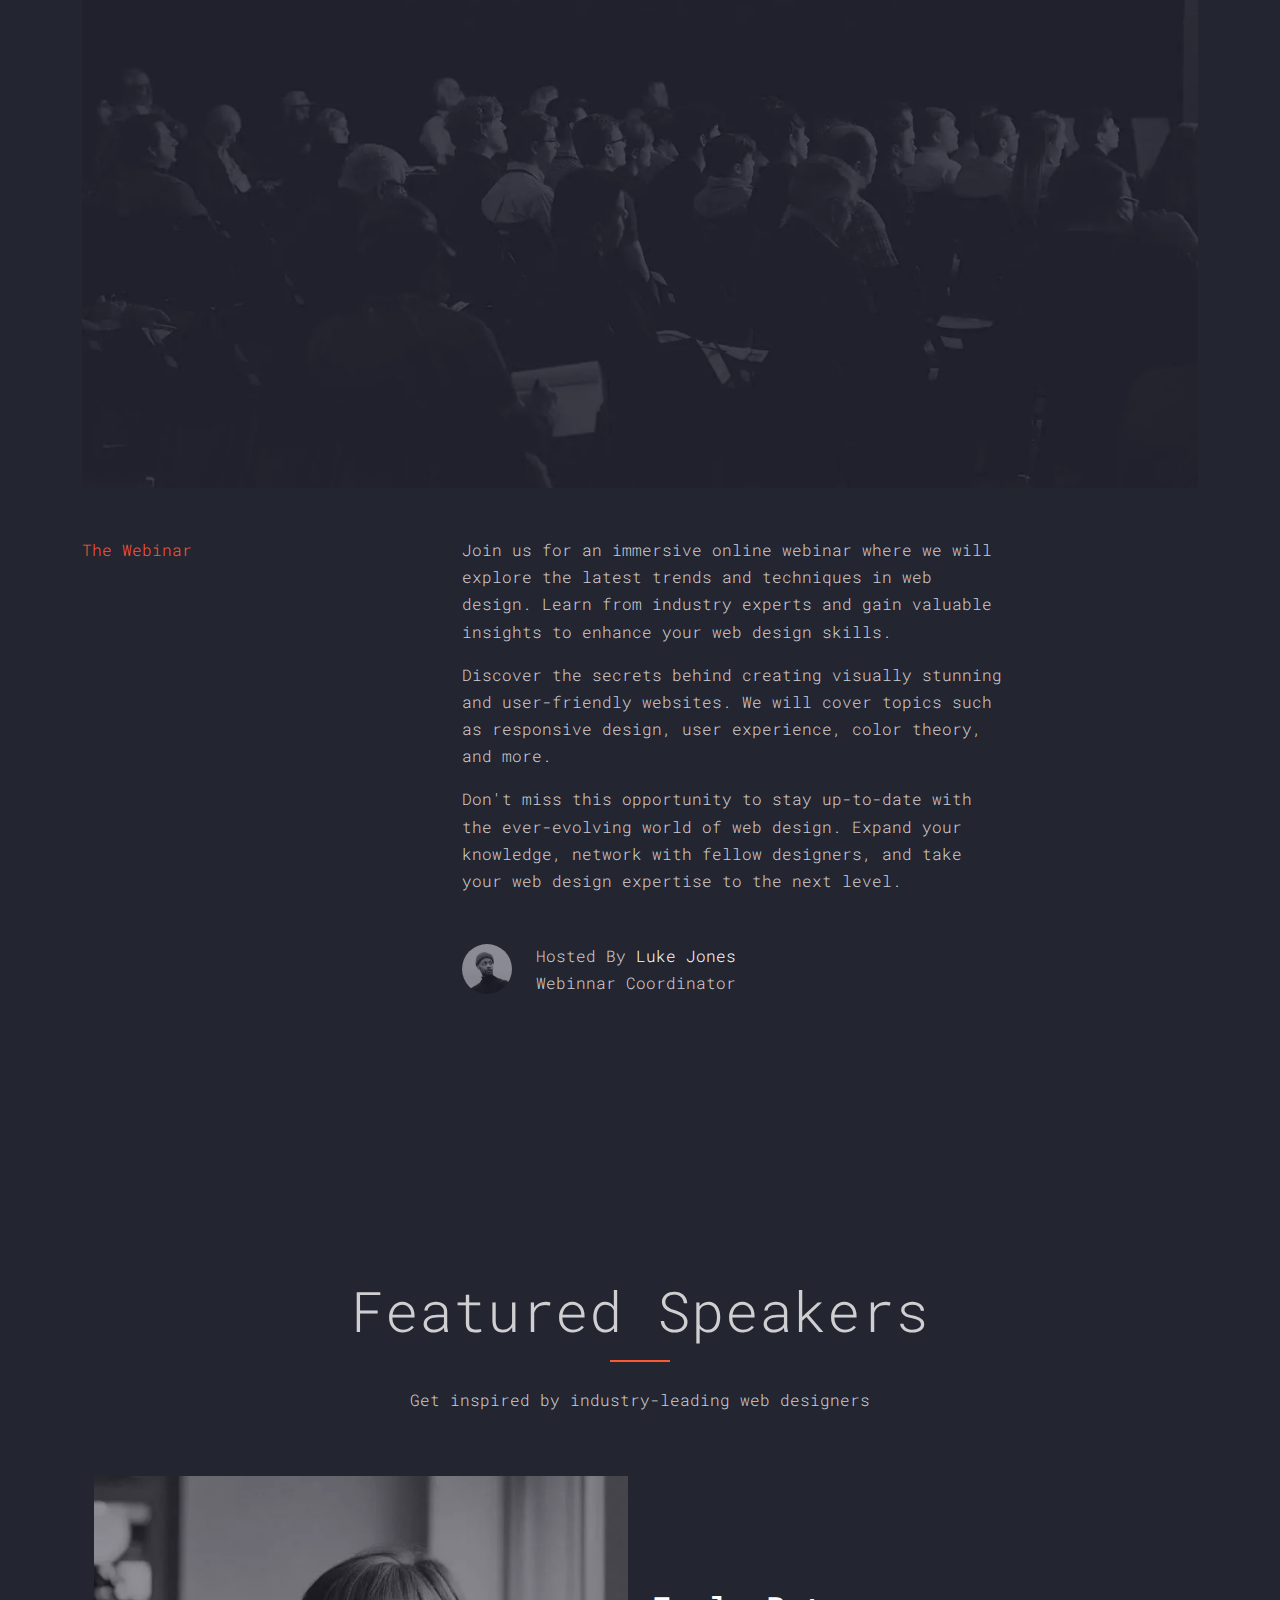
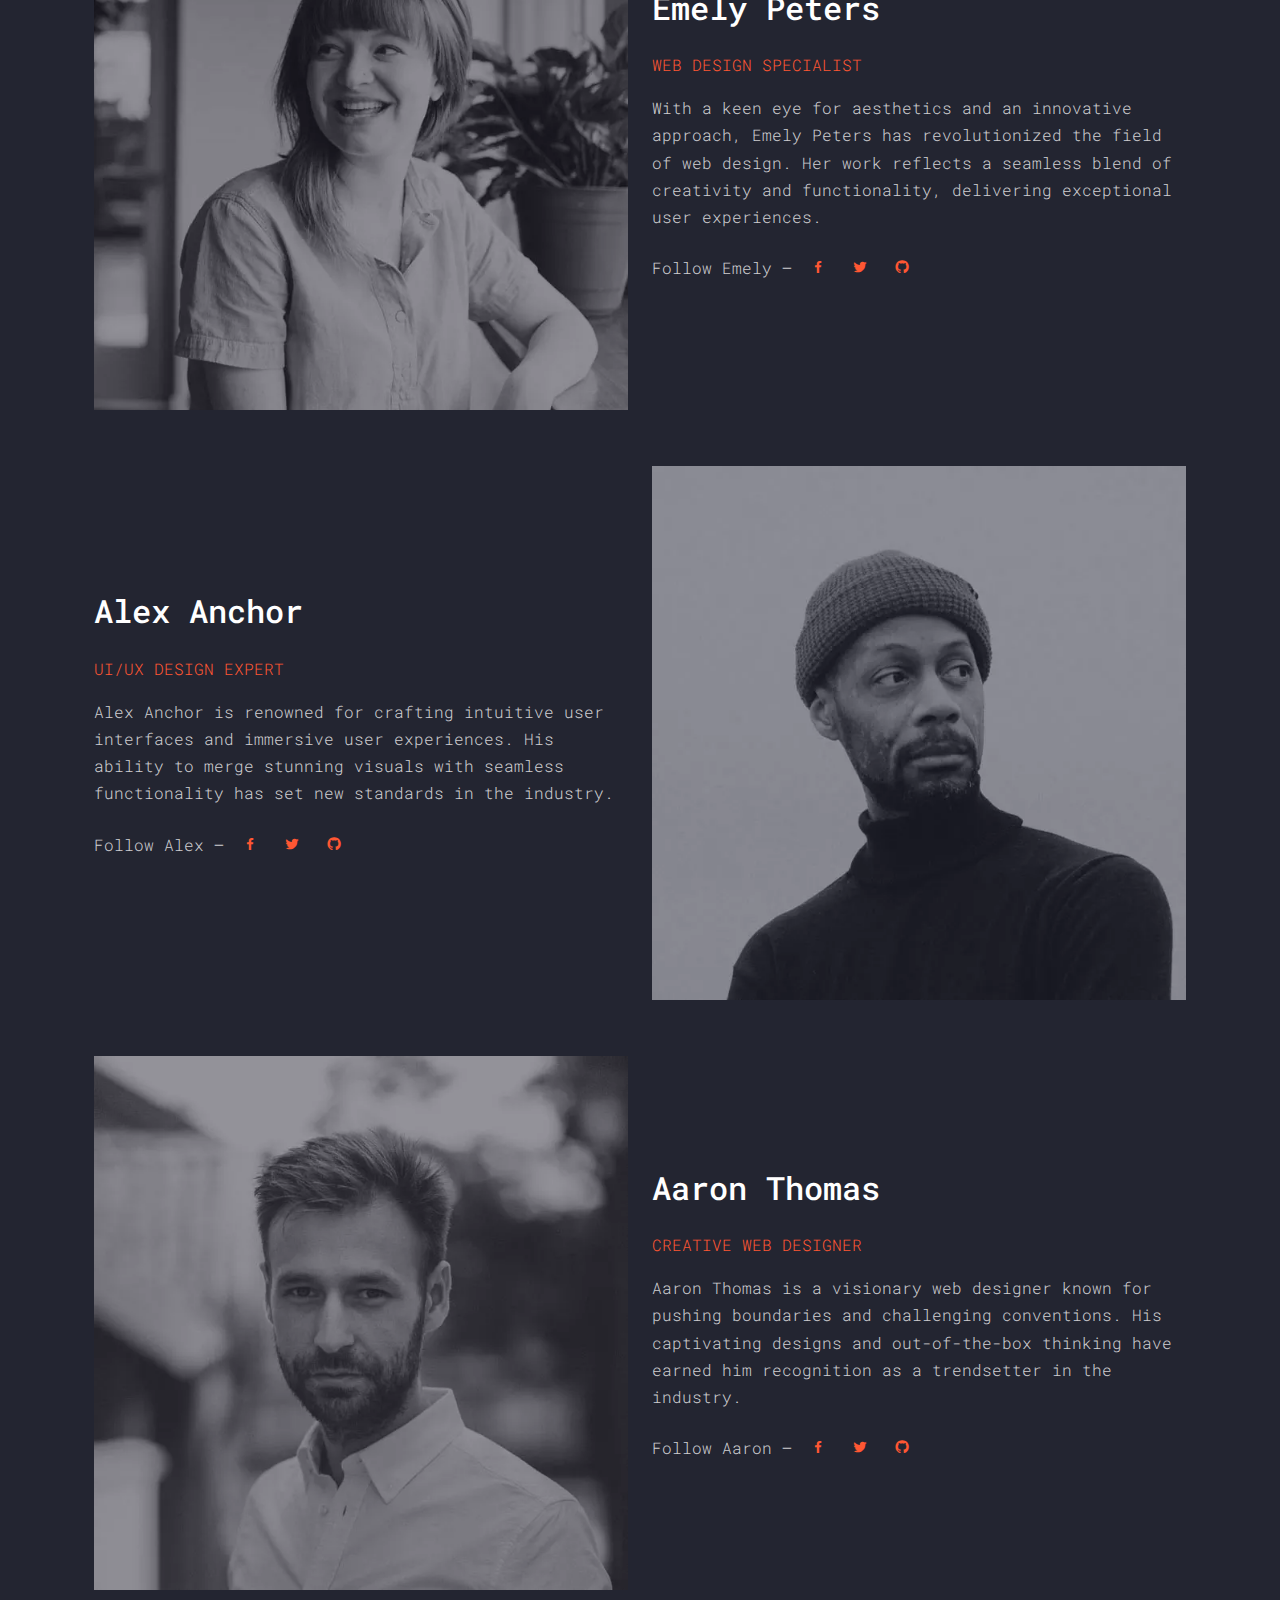
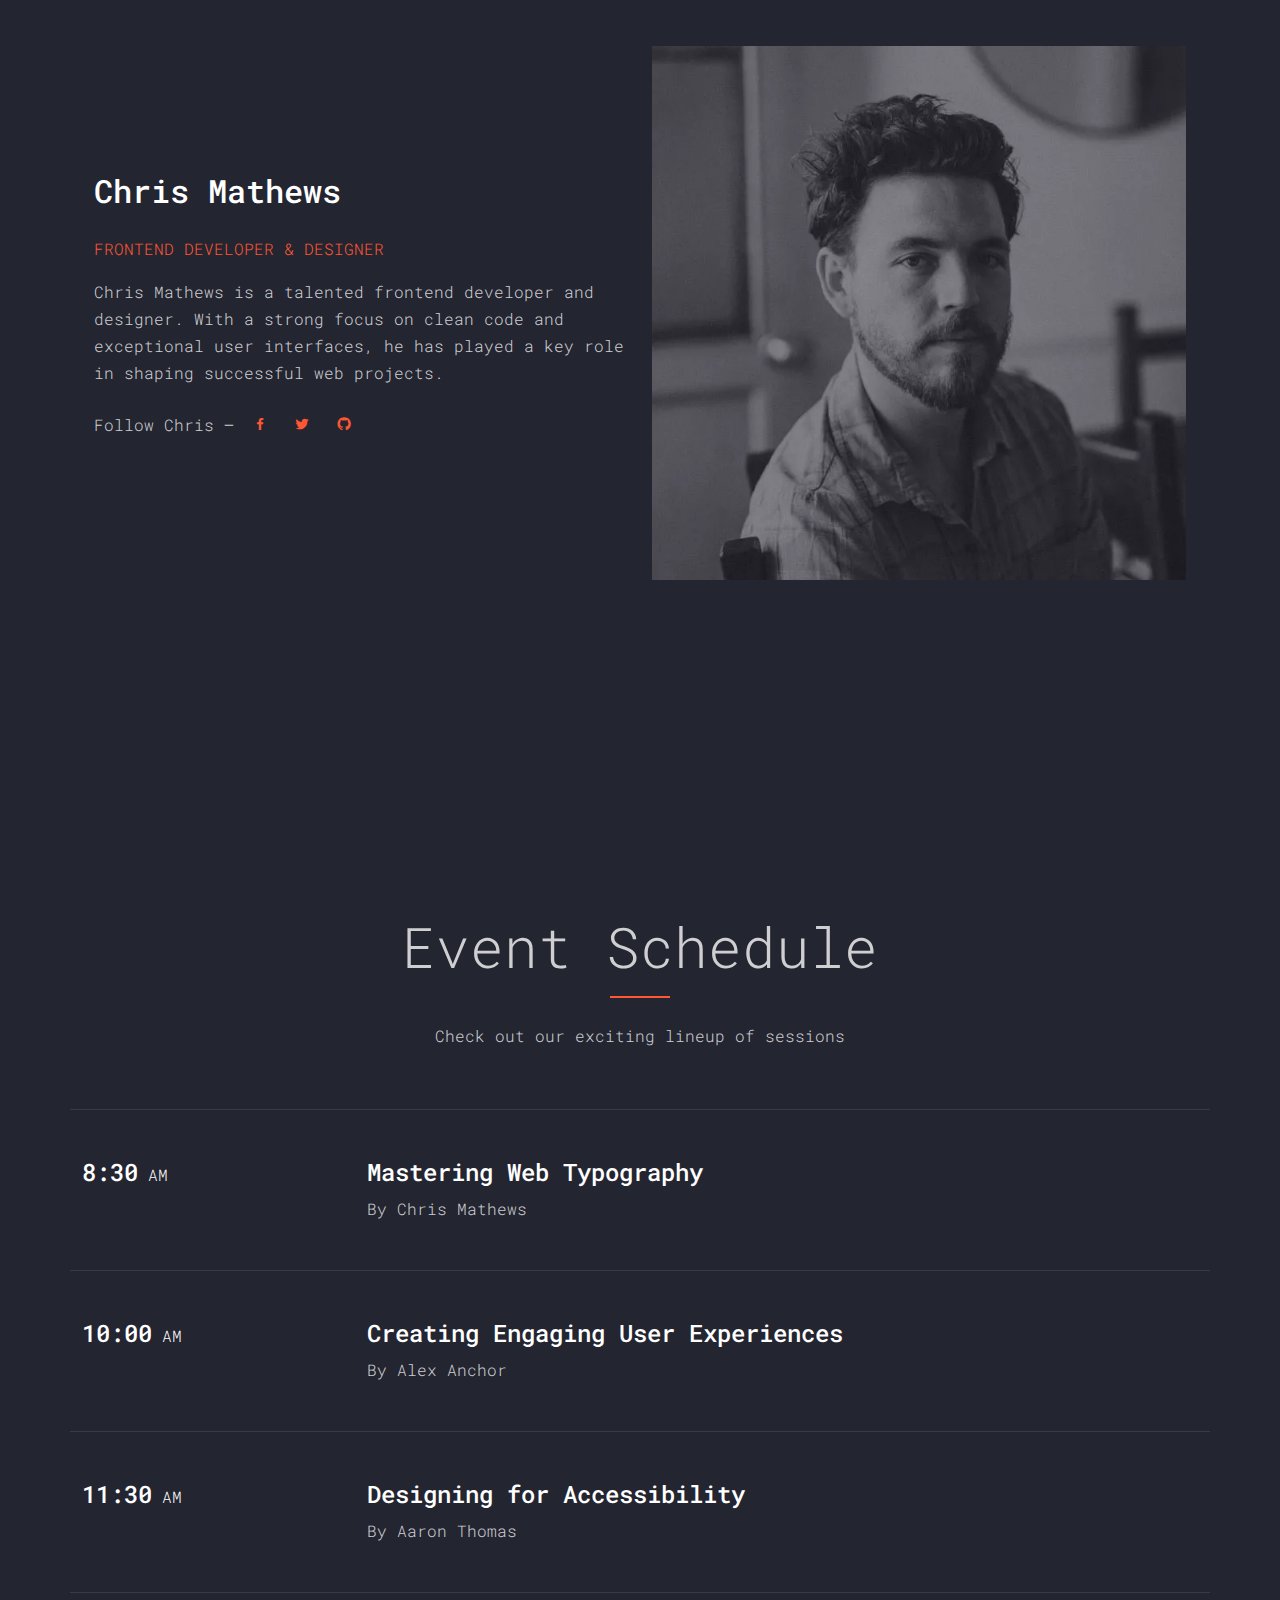
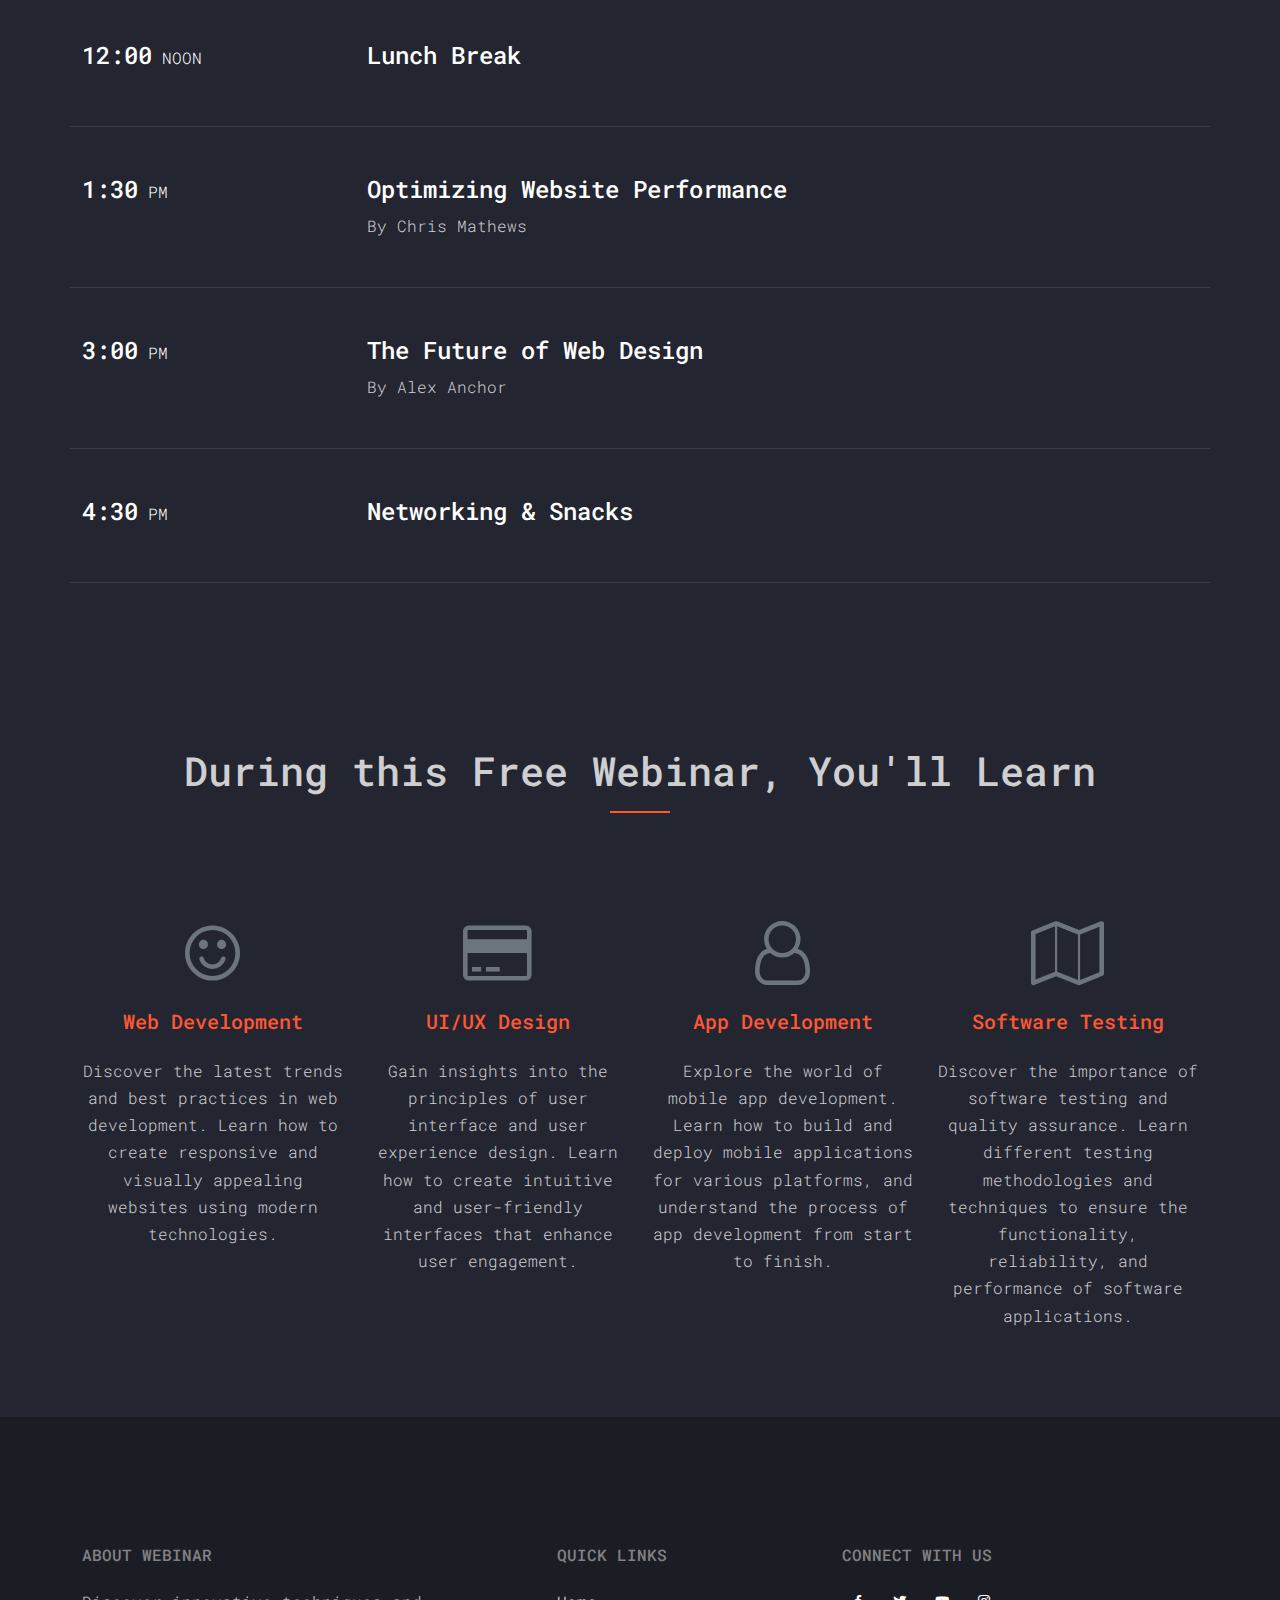
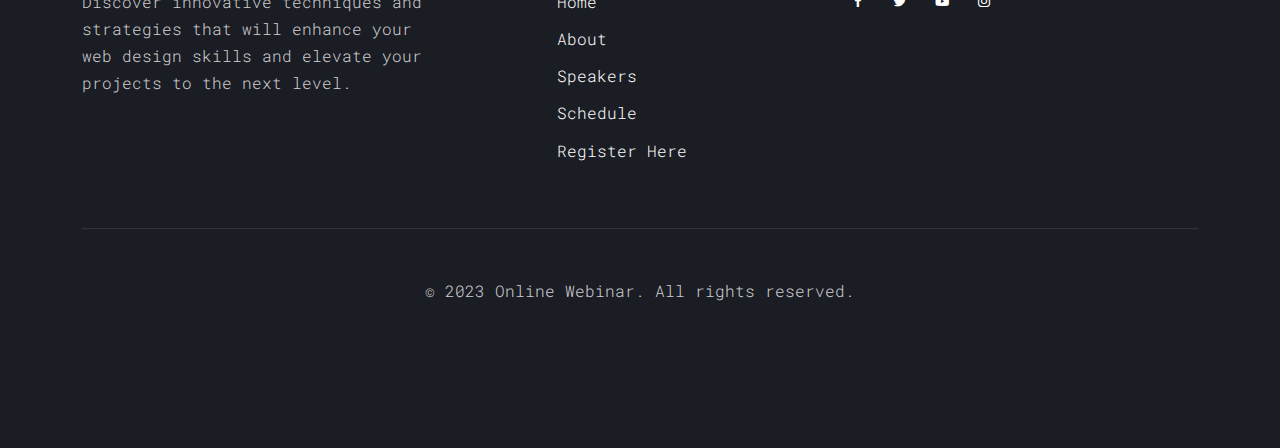
<file: Online_Webinar_Landing_Page/index.html>
<!doctype html>
<html lang="en">

<head>
    <meta charset="utf-8">
    <meta name="viewport" content="width=device-width, initial-scale=1">
    <title>Online Webinar-Landing Page</title>
    <link rel="stylesheet" href="	https://cdn.jsdelivr.net/npm/bootstrap@5.2.3/dist/css/bootstrap.min.css">
    <link href="https://fonts.googleapis.com/css?family=Roboto+Mono" rel="stylesheet">
    <link href='https://unpkg.com/boxicons@2.1.4/css/boxicons.min.css' rel='stylesheet'>
    <link rel="stylesheet" href="https://cdnjs.cloudflare.com/ajax/libs/font-awesome/5.15.3/css/all.min.css">
    <link rel="stylesheet" type="text/css"
        href="https://stackpath.bootstrapcdn.com/font-awesome/4.7.0/css/font-awesome.min.css">
    <link rel="stylesheet" href="./style.css">
</head>

<body>
    <nav class="navbar navbar-expand-lg sticky-top">
        <div class="container">
            <a class="navbar-brand nav-logo" href="#hero">Online<span>Webinar</span></a>
            <button class="navbar-toggler" type="button" data-bs-toggle="collapse" data-bs-target="#navbarNav"
                aria-controls="navbarNav" aria-expanded="false" aria-label="Toggle navigation">
                <span><i id="bar" class="bx bx-menu"></i></span>
            </button>
            <div class="collapse navbar-collapse" id="navbarNav">
                <ul class="navbar-nav ms-auto">
                    <li class="nav-item active">
                        <a class="nav-link" href="#hero">Home</a>
                    </li>
                    <li class="nav-item">
                        <a class="nav-link" href="#about">About</a>
                    </li>
                    <li class="nav-item">
                        <a class="nav-link" href="#speakers">Speakers</a>
                    </li>
                    <li class="nav-item">
                        <a class="nav-link" href="#schedule">Schedule</a>
                    </li>
                    <li class="nav-item cta">
                        <a class="btn cta" href="registration.html">Register Now</a>
                    </li>
                </ul>
            </div>
        </div>
    </nav>

    <section id="hero" class="min-vh-100 d-flex align-items-center">
        <div class="container">
            <div class="row ">
                <div class="col-md-10">
                    <span class="d-block mb-3 caption">Webinar 2023</span>
                    <h1 class="d-block mb-4">Web Design Trends Unveiled</h1>
                    <span class="d-block mb-5 caption">Join us for an immersive learning experience</span>
                    <a href="registration.html" class="btn-custom"><span>Register Now</span></a>
                </div>
            </div>
        </div>
    </section>

    <section id="about" class="section-padding">
        <div class="container">
            <div class="row">
                <div class="col-12 text-center">
                    <div class="section-title">
                        <h2 class="display-4">About Webinar</h2>
                        <div class="line"></div>
                        <p>Discover the Latest Trends and Techniques in Web Design</p>
                    </div>
                </div>
            </div>
            <div class="row mb-5">
                <div class="col-12">
                    <img src="./images/about.jpg.webp" alt="" class="img-fluid">
                </div>
            </div>
            <div class="row">
                <div class="col-md-4"><span class="cap">The Webinar</span></div>
                <div class="col-md-6">
                     <p>Join us for an immersive online webinar where we will explore the latest trends and techniques in web design. Learn from industry experts and gain valuable insights to enhance your web design skills.</p>
                    <p>Discover the secrets behind creating visually stunning and user-friendly websites. We will cover topics such as responsive design, user experience, color theory, and more.</p>
                    <p class="mb-5">Don't miss this opportunity to stay up-to-date with the ever-evolving world of web design. Expand your knowledge, network with fellow designers, and take your web design expertise to the next level.</p>
                    <div class="d-flex coordinator align-items-center">
                        <img src="images/person_2.jpg" alt="Image" class="img-fluid">
                        <span>Hosted By <span class="text-white">Luke Jones</span> <br> Webinnar Coordinator</span>
                    </div>
                </div>
            </div>
        </div>
    </section>

    <section id="speakers" class="section-padding">
        <div class="container">
            <div class="row">
                <div class="col-12 text-center">
                    <div class="section-title">
                        <h2 class="display-4">Featured Speakers</h2>
                        <div class="line"></div>
                        <p>Get inspired by industry-leading web designers</p>
                    </div>
                </div>
            </div>
            <div class="row align-items-center speaker">
                <div class="col-lg-6 mb-5 mb-lg-0">
                    <img src="images/person_1.jpg" alt="Emely Peters" class="img-fluid">
                </div>
                <div class="col-lg-6 ml-auto">
                    <h2 class="text-white mb-4 name">Emely Peters</h2>
                    <div class="bio pl-lg-5">
                        <span class="text-uppercase cap d-block mb-3">Web Design Specialist</span>
                        <p class="mb-4">With a keen eye for aesthetics and an innovative approach, Emely Peters has
                            revolutionized the field of web design. Her work reflects a seamless blend of creativity and
                            functionality, delivering exceptional user experiences.</p>
                        <p>Follow Emely &mdash;
                            <a href="#" class="p-2"><i class='bx bxl-facebook'></i></a>
                            <a href="#" class="p-2"><i class='bx bxl-twitter'></i></a>
                            <a href="#" class="p-2"><i class='bx bxl-github'></i></a>
                        </p>
                    </div>
                </div>
            </div>
            <div class="row align-items-center speaker">
                <div class="col-lg-6 mb-5 mb-lg-0 order-lg-2">
                    <img src="images/person_2.jpg" alt="Alex Anchor" class="img-fluid">
                </div>
                <div class="col-lg-6 ml-auto order-lg-1">
                    <h2 class="text-white mb-4 name">Alex Anchor</h2>
                    <div class="bio pr-lg-5">
                        <span class="text-uppercase cap d-block mb-3">UI/UX Design Expert</span>
                        <p class="mb-4">Alex Anchor is renowned for crafting intuitive user interfaces and immersive
                            user experiences. His ability to merge stunning visuals with seamless functionality has set new
                            standards in the industry.</p>
                        <p>Follow Alex &mdash;
                            <a href="#" class="p-2"><i class='bx bxl-facebook'></i></a>
                            <a href="#" class="p-2"><i class='bx bxl-twitter'></i></a>
                            <a href="#" class="p-2"><i class='bx bxl-github'></i></a>
                        </p>
                    </div>
                </div>
            </div>
            <div class="row align-items-center speaker">
                <div class="col-lg-6 mb-5 mb-lg-0">
                    <img src="images/person_3.jpg" alt="Aaron Thomas" class="img-fluid">
                </div>
                <div class="col-lg-6 ml-auto">
                    <h2 class="text-white mb-4 name">Aaron Thomas</h2>
                    <div class="bio pl-lg-5">
                        <span class="text-uppercase cap d-block mb-3">Creative Web Designer</span>
                        <p class="mb-4">Aaron Thomas is a visionary web designer known for pushing boundaries and
                            challenging conventions. His captivating designs and out-of-the-box thinking have earned him
                            recognition as a trendsetter in the industry.</p>
                        <p>Follow Aaron &mdash;
                            <a href="#" class="p-2"><i class='bx bxl-facebook'></i></a>
                            <a href="#" class="p-2"><i class='bx bxl-twitter'></i></a>
                            <a href="#" class="p-2"><i class='bx bxl-github'></i></a>
                        </p>
                    </div>
                </div>
            </div>
            <div class="row align-items-center speaker">
                <div class="col-lg-6 mb-5 mb-lg-0 order-lg-2">
                    <img src="images/person_4.jpg" alt="Chris Mathews" class="img-fluid">
                </div>
                <div class="col-lg-6 ml-auto order-lg-1">
                    <h2 class="text-white mb-4 name">Chris Mathews</h2>
                    <div class="bio pr-lg-5">
                        <span class="text-uppercase cap d-block mb-3">Frontend Developer & Designer</span>
                        <p class="mb-4">Chris Mathews is a talented frontend developer and designer. With a strong focus
                            on clean code and exceptional user interfaces, he has played a key role in shaping successful
                            web projects.</p>
                        <p>Follow Chris &mdash;
                            <a href="#" class="p-2"><i class='bx bxl-facebook'></i></a>
                            <a href="#" class="p-2"><i class='bx bxl-twitter'></i></a>
                            <a href="#" class="p-2"><i class='bx bxl-github'></i></a>
                        </p>
                    </div>
                </div>
            </div>
        </div>
    </section>

    <section id="schedule" class="section-padding">
        <div class="container">
            <div class="row">
                <div class="col-12 text-center">
                    <div class="section-title">
                        <h2 class="display-4">Event Schedule</h2>
                        <div class="line"></div>
                        <p>Check out our exciting lineup of sessions</p>
                    </div>
                </div>
            </div>
            <div class="row align-items-stretch program">
                <div class="col-12 border-top border-bottom py-5">
                    <div class="row align-items-stretch">
                        <div class="col-md-3 text-white mb-3 mb-md-0"><span class="h4">8:30</span> <span>AM</span></div>
                        <div class="col-md-9">
                            <h2 class="text-white">Mastering Web Typography</h2>
                            <span>By Chris Mathews</span>
                        </div>
                    </div>
                </div>
                <div class="col-12 border-bottom py-5">
                    <div class="row align-items-stretch">
                        <div class="col-md-3 text-white mb-3 mb-md-0"><span class="h4">10:00</span> <span>AM</span></div>
                        <div class="col-md-9">
                            <h2 class="text-white">Creating Engaging User Experiences</h2>
                            <span>By Alex Anchor</span>
                        </div>
                    </div>
                </div>
                <div class="col-12 border-bottom py-5">
                    <div class="row align-items-stretch">
                        <div class="col-md-3 text-white mb-3 mb-md-0"><span class="h4">11:30</span> <span>AM</span></div>
                        <div class="col-md-9">
                            <h2 class="text-white">Designing for Accessibility</h2>
                            <span>By Aaron Thomas</span>
                        </div>
                    </div>
                </div>
                <div class="col-12 border-bottom py-5">
                    <div class="row align-items-stretch">
                        <div class="col-md-3 text-white mb-3 mb-md-0"><span class="h4">12:00</span> <span>NOON</span></div>
                        <div class="col-md-9">
                            <h2 class="text-white">Lunch Break</h2>
                        </div>
                    </div>
                </div>
                <div class="col-12 border-bottom py-5">
                    <div class="row align-items-stretch">
                        <div class="col-md-3 text-white mb-3 mb-md-0"><span class="h4">1:30</span> <span>PM</span></div>
                        <div class="col-md-9">
                            <h2 class="text-white">Optimizing Website Performance</h2>
                            <span>By Chris Mathews</span>
                        </div>
                    </div>
                </div>
                <div class="col-12 border-bottom py-5">
                    <div class="row align-items-stretch">
                        <div class="col-md-3 text-white mb-3 mb-md-0"><span class="h4">3:00</span> <span>PM</span></div>
                        <div class="col-md-9">
                            <h2 class="text-white">The Future of Web Design</h2>
                            <span>By Alex Anchor</span>
                        </div>
                    </div>
                </div>
                <div class="col-12 border-bottom py-5">
                    <div class="row align-items-stretch">
                        <div class="col-md-3 text-white mb-3 mb-md-0"><span class="h4">4:30</span> <span>PM</span></div>
                        <div class="col-md-9">
                            <h2 class="text-white">Networking & Snacks</h2>
                        </div>
                    </div>
                </div>
            </div>
        </div>
    </section>

    <section class="learn" id="learn">
        <div class="container py-4">
            <div class="row">
                <div class="col-12 text-center">
                    <div class="section-title">
                        <h1>During this Free Webinar, You'll Learn</h1>
                        <div class="line"></div>
                    </div>
                </div>
            </div>
            <div class="row">
                <div class="col-12">
                    <div class="row mt-5">
                        <div class="col-6 col-md-6 col-lg-3 text-center mb-5">
                            <i class="fa fa-smile-o fa-4x text-secondary" aria-hidden="true"></i>
                            <h4 class="cap my-4">Web Development</h4>
                            <p>Discover the latest trends and best practices in web development. Learn how to create responsive and visually appealing websites using modern technologies.</p>
                        </div>
                        <div class="col-6 col-md-6 col-lg-3 text-center mb-5">
                            <i class="fa fa-credit-card fa-4x text-secondary" aria-hidden="true"></i>
                            <h4 class="cap my-4">UI/UX Design</h4>
                            <p>Gain insights into the principles of user interface and user experience design. Learn how to create intuitive and user-friendly interfaces that enhance user engagement.</p>
                        </div>
                        <div class="col-6 col-md-6 col-lg-3 text-center mb-5">
                            <i class="fa fa-user-o fa-4x text-secondary" aria-hidden="true"></i>
                            <h4 class="cap my-4">App Development</h4>
                            <p>Explore the world of mobile app development. Learn how to build and deploy mobile applications for various platforms, and understand the process of app development from start to finish.</p>
                        </div>
                        <div class="col-6 col-md-6 col-lg-3 text-center mb-5">
                            <i class="fa fa-map-o fa-4x text-secondary" aria-hidden="true"></i>
                            <h4 class="cap my-4">Software Testing</h4>
                            <p>Discover the importance of software testing and quality assurance. Learn different testing methodologies and techniques to ensure the functionality, reliability, and performance of software applications.</p>
                        </div>
                    </div> <!-- Counter Row End -->
                </div>
            </div>
        </div><!--end container-->
    </section>

    <footer class="site-footer">
        <div class="container">
            <div class="row mb-5">
                <div class="col-md-4">
                    <h2 class="footer-heading text-uppercase mb-4">About Webinar</h2>
                    <p>Discover innovative techniques and strategies that will enhance your web design skills and elevate your projects to the next level.</p>
                </div>
                <div class="col-md-3 ml-auto">
                    <h2 class="footer-heading text-uppercase mb-4">Quick Links</h2>
                    <ul class="list-unstyled">
                        <li><a href="#hero">Home</a></li>
                        <li><a href="#about">About</a></li>
                        <li><a href="#speakers">Speakers</a></li>
                        <li><a href="#schedule">Schedule</a></li>
                        <li><a href="./registration.html">Register Here</a></li>
                    </ul>
                </div>
                <div class="col-md-4">
                    <h2 class="footer-heading text-uppercase mb-4">Connect with Us</h2>
                    <p>
                        <a href="#" class="p-2"><i class='bx bxl-facebook'></i></a>
                        <a href="#" class="p-2"><i class='bx bxl-twitter'></i></a>
                        <a href="#" class="p-2"><i class='bx bxl-youtube'></i></a>
                        <a href="#" class="p-2"><i class='bx bxl-instagram'></i></a>
                    </p>
                </div>
            </div>
            <div class="row">
                <div class="col-md-12 text-center">
                    <div class="border-top pt-5">
                        <p>&copy; 2023 Online Webinar. All rights reserved.</p>
                    </div>
                </div>
            </div>
        </div>
    </footer>

</body>
<script src="https://cdn.jsdelivr.net/npm/bootstrap@5.2.3/dist/js/bootstrap.bundle.min.js"></script>
<script src="./script.js"></script>
</html>
</file>
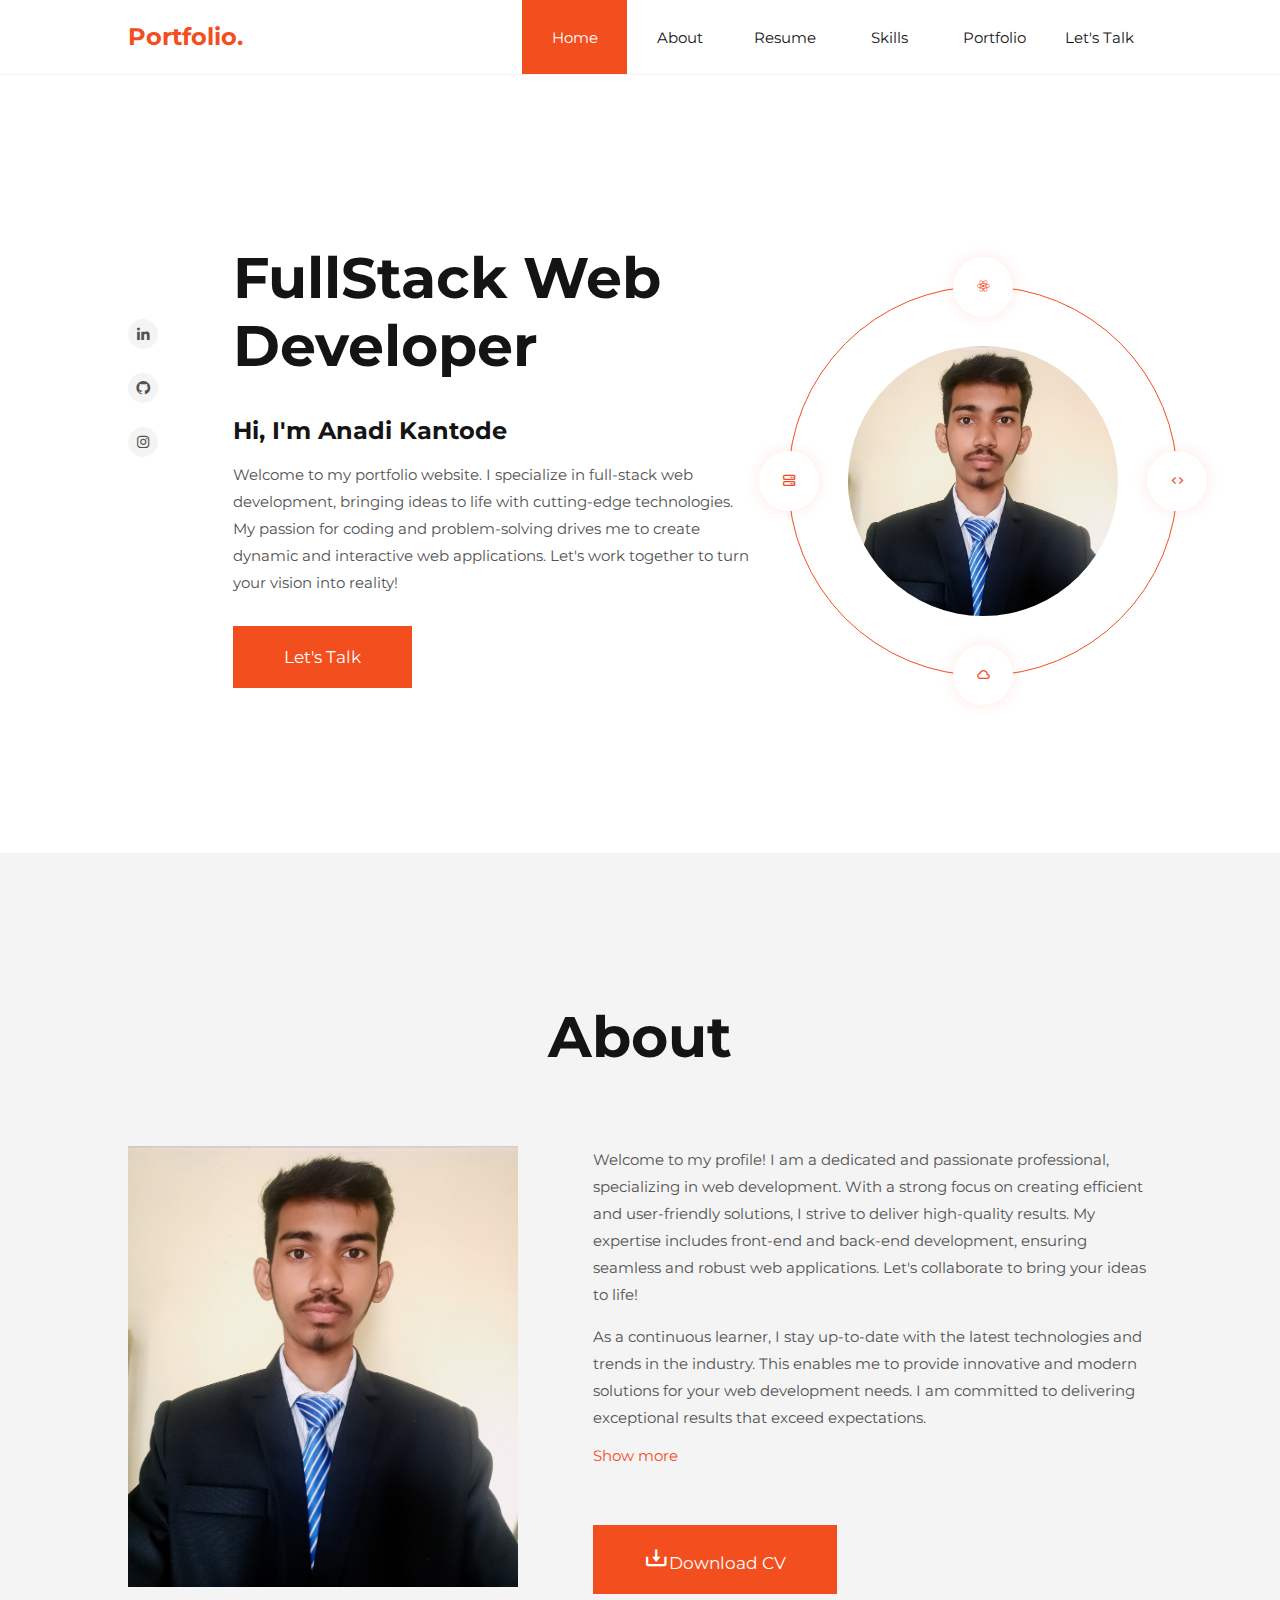
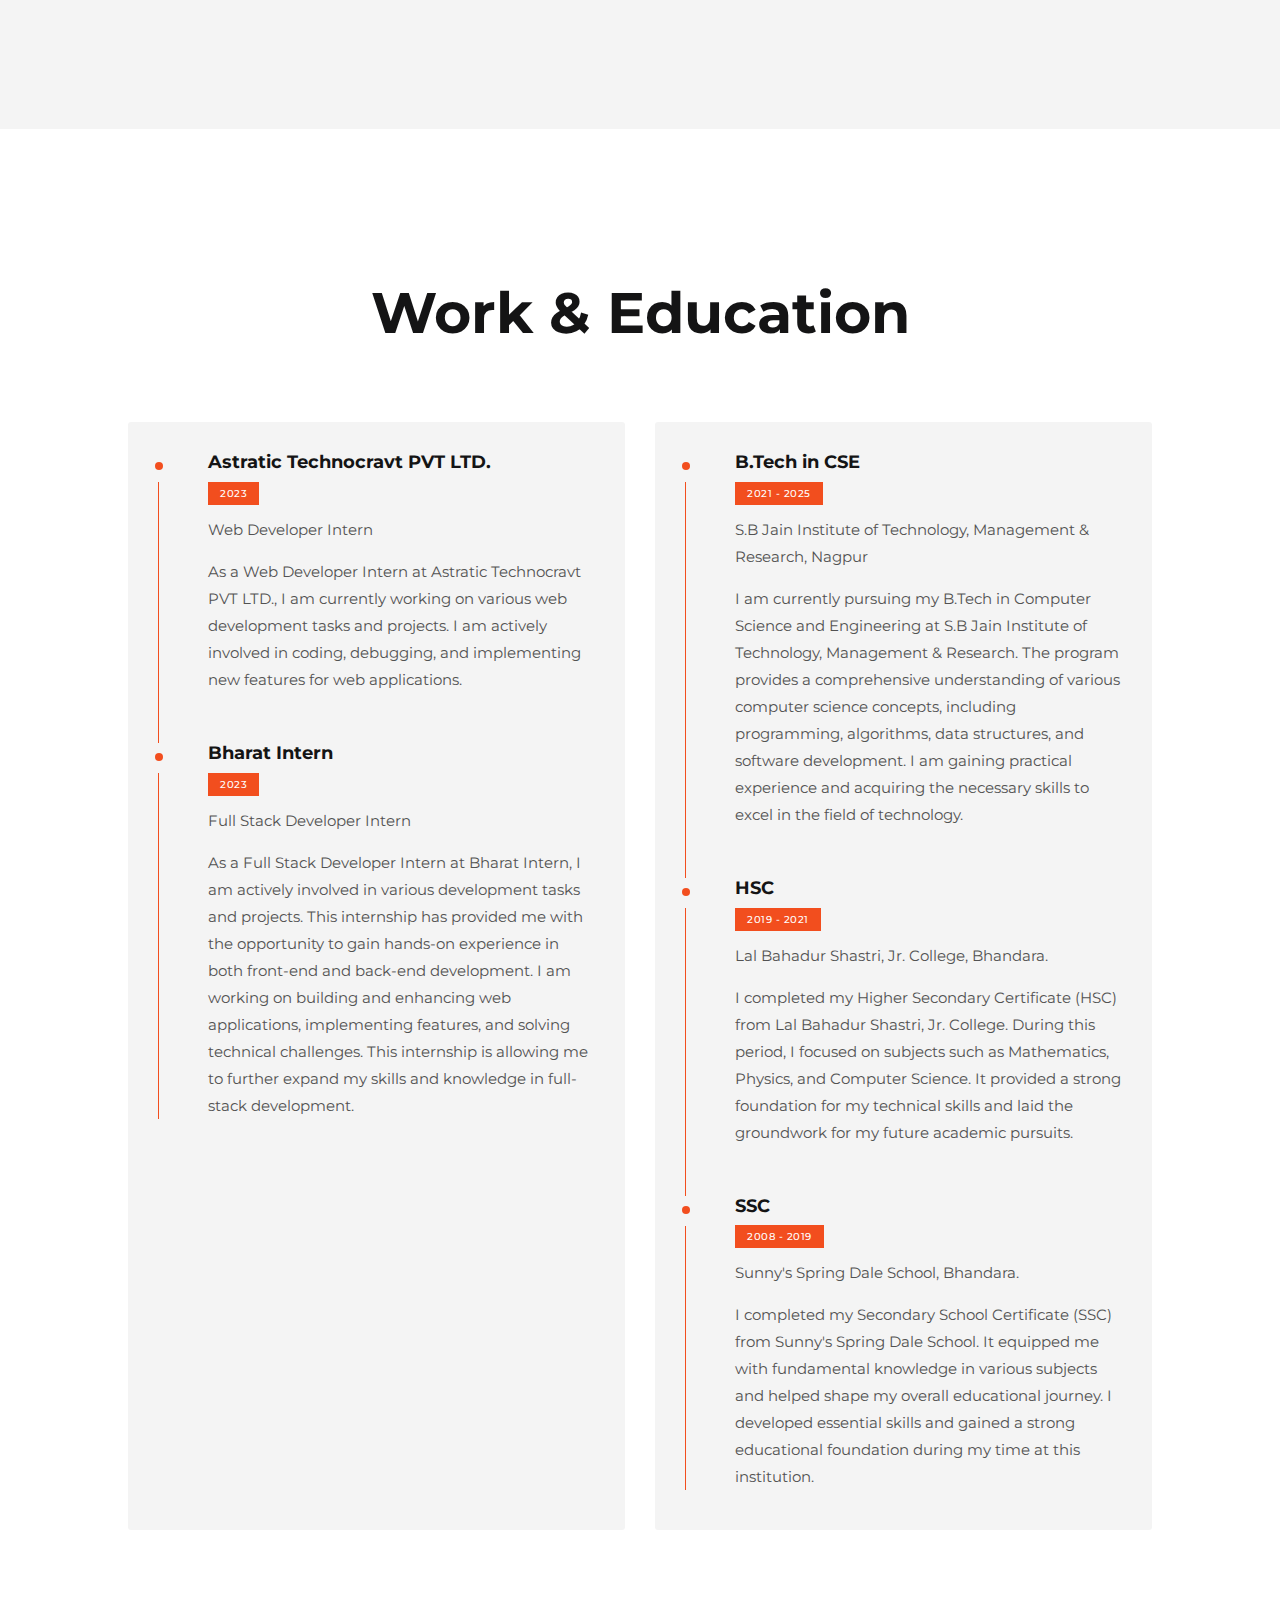
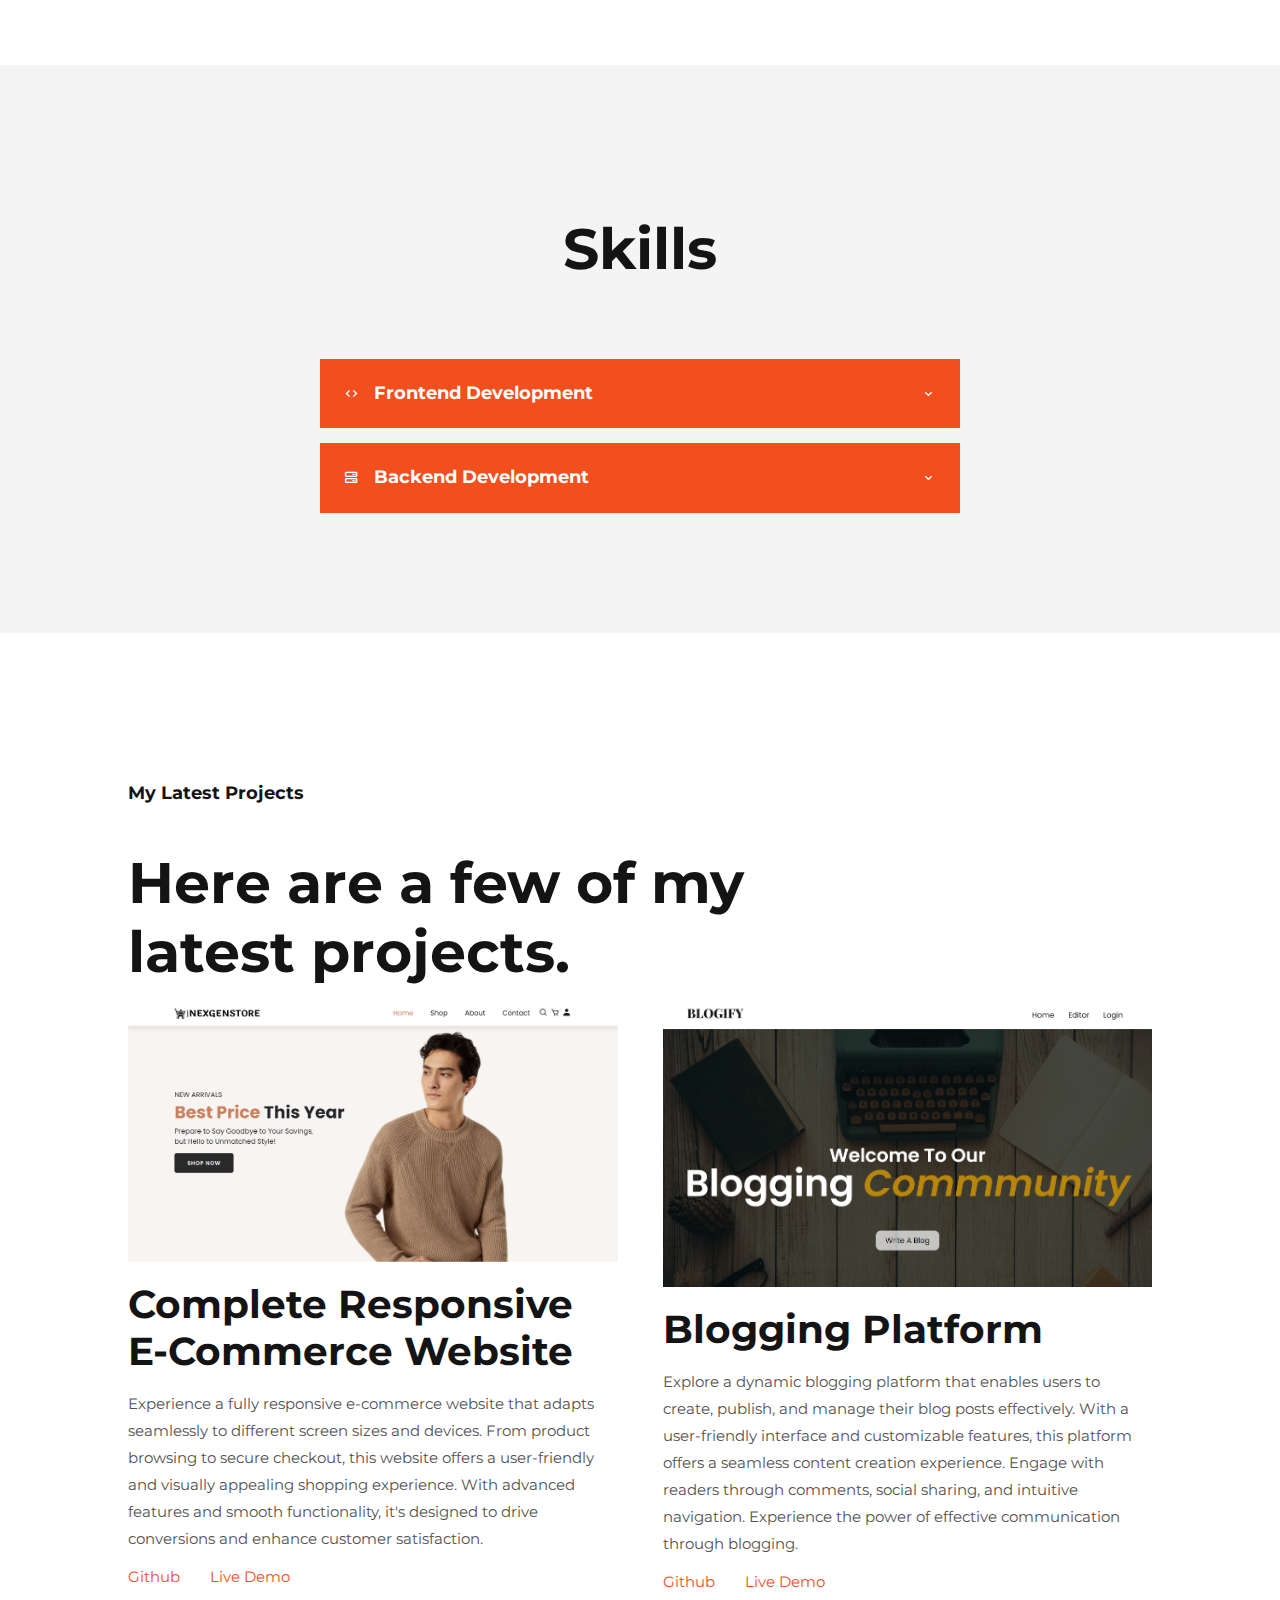
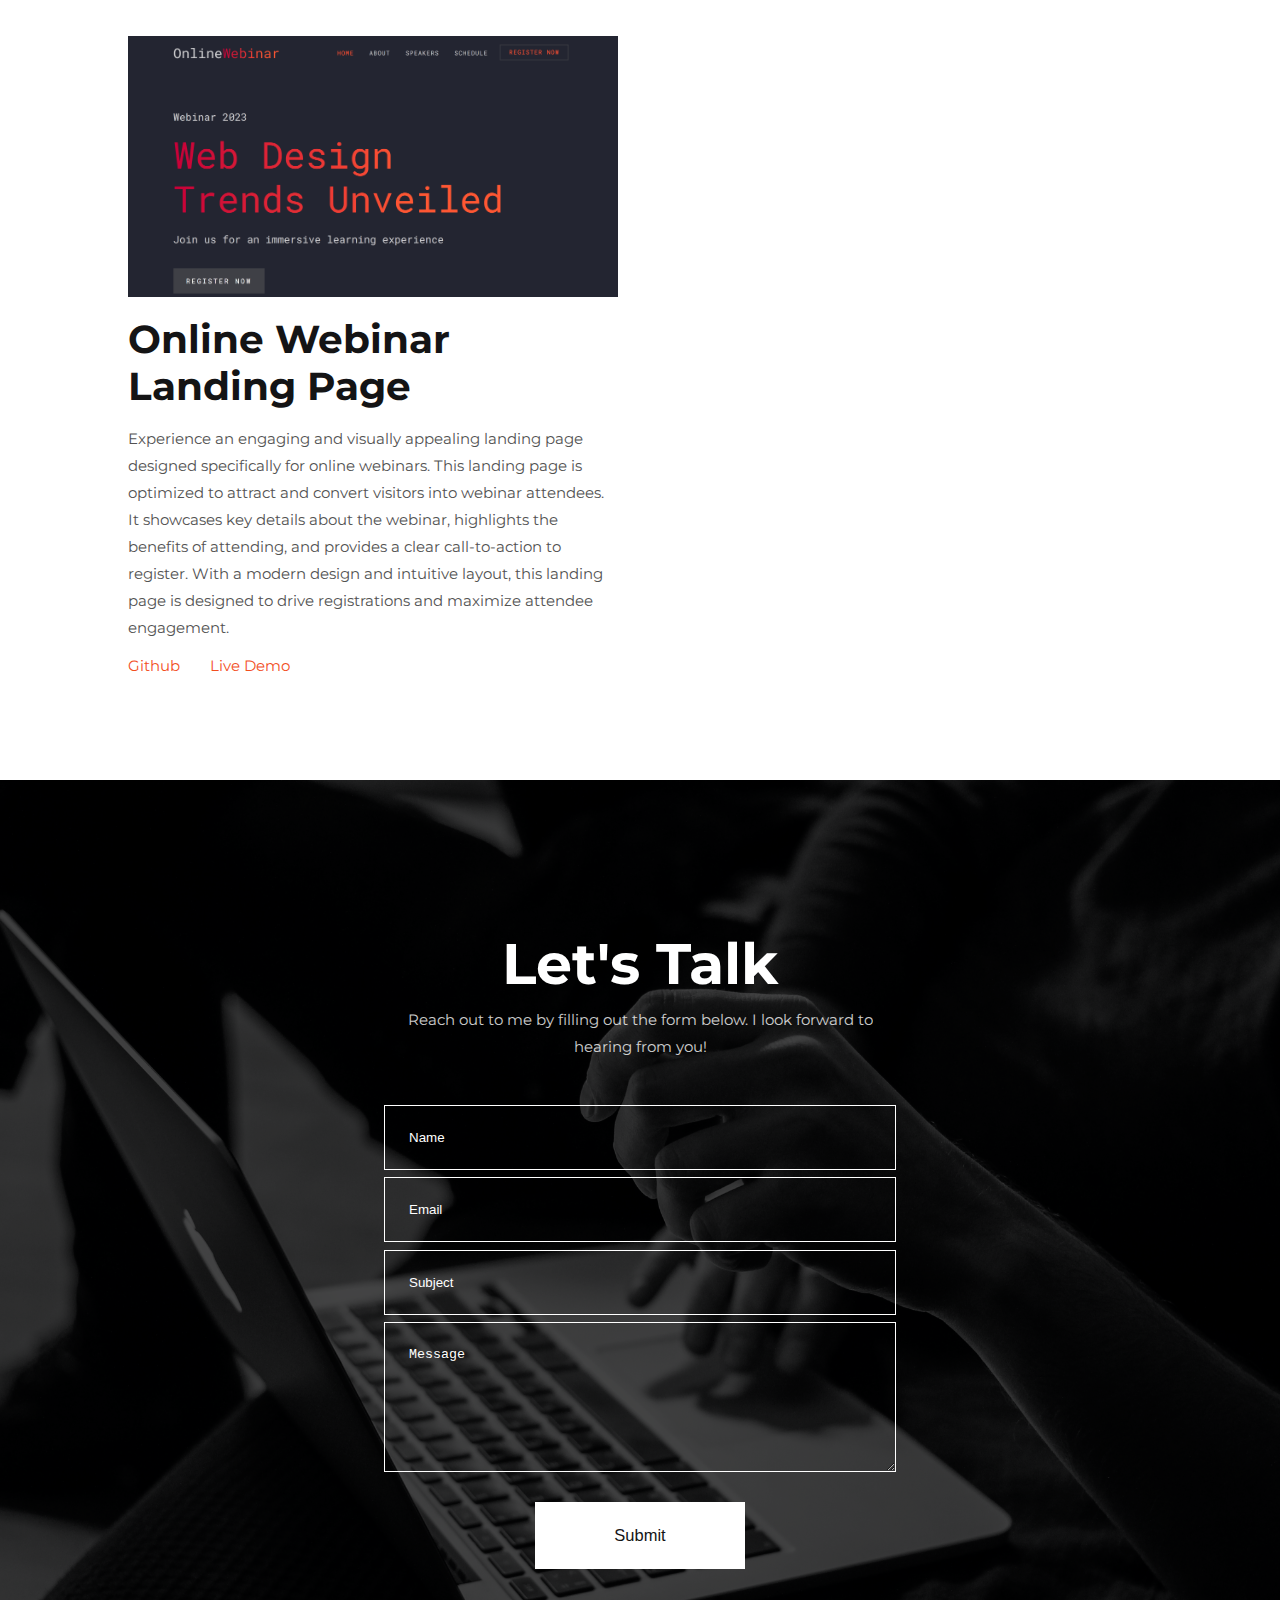
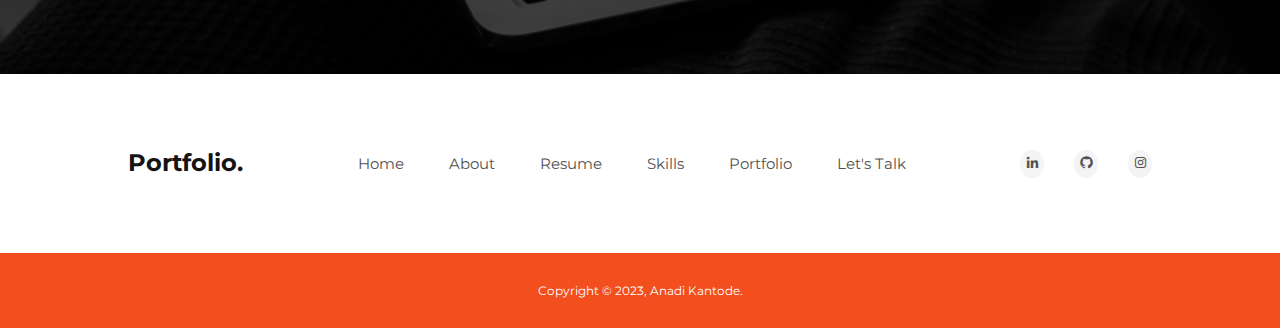
<file: Portfolio/index.html>
<!DOCTYPE html>
<html lang="en">

<head>
    <meta charset="UTF-8">
    <meta name="viewport" content="width=device-width, initial-scale=1.0">
    <title>Portfolio</title>
    <link rel="stylesheet" href="./style.css">
    <link href='https://unpkg.com/boxicons@2.1.4/css/boxicons.min.css' rel='stylesheet'>
</head>

<body>
    <nav>
        <div class="container">
            <a href="#">
                <h3>Portfolio.</h3>
            </a>
            <ul>
                <li><a href="#" class="active">Home</a></li>
                <li><a href="#about">About</a></li>
                <li><a href="#resume">Resume</a></li>
                <li><a href="#skills">Skills</a></li>
                <li><a href="#portfolio">Portfolio</a></li>
                <li><a href="#contact">Let's Talk</a></li>
            </ul>
            <button id="menu-btn"><i class='bx bx-menu' style="font-size: 25px;"></i></button>
            <button id="close-btn"><i class='bx bx-x' style="font-size: 25px;"></i></button>
        </div>
    </nav>


    /* ============= HOME SECTION ============= */
    <section class="home">
        <div class="container">
            <div class="socials">
                <a href="https://www.linkedin.com/in/anadi-kantode-642108256" target="_blank"><i
                        class="bx bxl-linkedin"></i></a>
                <a href="https://www.github.com/anadikantode14" target="_blank"><i class="bx bxl-github"></i></a>
                <a href="https://www.instagram.com/anadi_kantode" target="_blank"><i class="bx bxl-instagram"></i></a>
            </div>

            <div class="info">
                <h1>FullStack Web Developer</h1>
                <h3>Hi, I'm Anadi Kantode</h3>
                <p>Welcome to my portfolio website. I specialize in full-stack web development, bringing ideas to life
                    with cutting-edge technologies. My passion for coding and problem-solving drives me to create
                    dynamic and interactive web applications. Let's work together to turn your vision into reality!</p>
                <a href="#contact" class="btn btn-primary">Let's Talk</a>
            </div>
            <div class="profile_area">
                <div class="outer_circle">
                    <i class='bx bxl-react'></i>
                    <i class='bx bx-code'></i>
                    <i class='bx bx-server'></i>
                    <i class='bx bx-cloud'></i>
                </div>
                <div class="inner_circle">
                    <img src="./images/pic2.jpg" alt="">
                </div>
            </div>
        </div>
    </section>


    <!-- =============== ABOUT SECTION ================ -->
    <section class="about" id="about">
        <h1>About</h1>
        <div class="container">
            <div class="image">
                <img src="./images/pic2.jpg" alt="">
            </div>
            <div class="info">
                <p>Welcome to my profile! I am a dedicated and passionate professional, specializing in web development.
                    With a strong focus on creating efficient and user-friendly solutions, I strive to deliver
                    high-quality results. My expertise includes front-end and back-end development, ensuring seamless
                    and robust web applications. Let's collaborate to bring your ideas to life!</p>
                <p>As a continuous learner, I stay up-to-date with the latest technologies and trends in the industry.
                    This enables me to provide innovative and modern solutions for your web development needs. I am
                    committed to delivering exceptional results that exceed expectations.</p>
                <div class="read-more-content">
                    <p>With a keen eye for detail and a passion for clean code, I ensure that every project is crafted
                        with precision and attention to detail. I am adept at problem-solving and enjoy tackling complex
                        challenges to achieve optimal solutions. I value effective communication and believe in
                        establishing strong relationships with clients to understand their unique requirements.</p>
                    <p>When I'm not coding, you can find me exploring new technologies, attending tech meetups, or
                        enjoying outdoor activities. I am dedicated to personal and professional growth, and I
                        continually seek opportunities to expand my skills and knowledge.</p>
                </div>
                <a class="read-more">Show more</a>
                <a href="./images/resume.pdf" download class="btn btn-primary"><i class='bx bx-download'
                        style="font-size: 25px;"></i>Download CV</a>
            </div>
        </div>
    </section>


    <!-- Eduction Section Start -->
    <section id="resume" class="work-education">
        <div class="container">
            <h1>Work & Education</h1>
            <div class="work-education-wrapper">
                <div class="row">
                    <div class="timeline">
                        <div class="timeline-item">
                            <div class="icon"></div>
                            <div class="box">
                                <h4>Astratic Technocravt PVT LTD.</h4>
                                <small class="bg-base-color"> 2023 </small>
                                <p>Web Developer Intern</p>
                                <p>As a Web Developer Intern at Astratic Technocravt PVT LTD., I am currently working on various web development tasks and projects. I am actively involved in coding, debugging, and implementing new features for web applications.</p>
                            </div>
                        </div>
                        <div class="timeline-item">
                            <div class="icon"></div>
                            <div class="box">
                                <h4>Bharat Intern</h4>
                                <small class="bg-base-color"> 2023 </small>
                                <p>Full Stack Developer Intern</p>
                                <p>As a Full Stack Developer Intern at Bharat Intern, I am actively involved in various development tasks and projects. This internship has provided me with the opportunity to gain hands-on experience in both front-end and back-end development. I am working on building and enhancing web applications, implementing features, and solving technical challenges. This internship is allowing me to further expand my skills and knowledge in full-stack development.</p>
                            </div>
                        </div>
                    </div>
                    <div class="timeline">
                        <div class="timeline-item">
                            <div class="icon"></div>
                            <div class="box">
                                <h4>B.Tech in CSE</h4>
                                <small class="bg-base-color"> 2021 - 2025</small>
                                <p>S.B Jain Institute of Technology, Management & Research, Nagpur</p>
                                <p>I am currently pursuing my B.Tech in Computer Science and Engineering at S.B Jain Institute of Technology, Management & Research. The program provides a comprehensive understanding of various computer science concepts, including programming, algorithms, data structures, and software development. I am gaining practical experience and acquiring the necessary skills to excel in the field of technology.</p>
                            </div>
                        </div>
                        <div class="timeline-item">
                            <div class="icon"></div>
                            <div class="box">
                                <h4>HSC</h4>
                                <small class="bg-base-color"> 2019 - 2021</small>
                                <p>Lal Bahadur Shastri, Jr. College, Bhandara.</p>
                                <p>I completed my Higher Secondary Certificate (HSC) from Lal Bahadur Shastri, Jr. College. During this period, I focused on subjects such as Mathematics, Physics, and Computer Science. It provided a strong foundation for my technical skills and laid the groundwork for my future academic pursuits.</p>
                            </div>
                        </div>
                        <div class="timeline-item">
                            <div class="icon"></div>
                            <div class="box ">
                                <h4>SSC</h4>
                                <small class="bg-base-color"> 2008 - 2019</small>
                                <p>Sunny's Spring Dale School, Bhandara.</p>
                                <p>I completed my Secondary School Certificate (SSC) from Sunny's Spring Dale School. It equipped me with fundamental knowledge in various subjects and helped shape my overall educational journey. I developed essential skills and gained a strong educational foundation during my time at this institution.</p>
                            </div>
                        </div>
                    </div>
                </div>
            </div>
        </div>
    </section>

    <!-- ================= SKILLS SECTION =============== -->
    <section class="skills" id="skills">
        <h1>Skills</h1>
        <div class="container">
            <div class="skill">
                <div class="head">
                    <div class="left">
                        <i class='bx bx-code'></i>
                        <h4>Frontend Development</h4>
                    </div>
                    <i class='bx bx-chevron-down'></i>
                </div>
                <div class="items">
                    <div class="item">
                        <h5>HTML</h5>
                        <div class="progress_area">
                            <div class="progress_bar">
                                <div class="progress" style="width: 94%;"></div>
                            </div>
                            <h5>92%</h5>
                        </div>
                    </div>
                    <div class="item">
                        <h5>CSS</h5>
                        <div class="progress_area">
                            <div class="progress_bar">
                                <div class="progress" style="width: 84%;"></div>
                            </div>
                            <h5>84%</h5>
                        </div>
                    </div>
                    <div class="item">
                        <h5>Javascript</h5>
                        <div class="progress_area">
                            <div class="progress_bar">
                                <div class="progress" style="width: 61%;"></div>
                            </div>
                            <h5>61%</h5>
                        </div>
                    </div>
                    <div class="item">
                        <h5>Bootstrap</h5>
                        <div class="progress_area">
                            <div class="progress_bar">
                                <div class="progress" style="width: 78%;"></div>
                            </div>
                            <h5>78%</h5>
                        </div>
                    </div>
                </div>
            </div>

            <div class="skill">
                <div class="head">
                    <div class="left">
                        <i class='bx bx-server'></i>
                        <h4>Backend Development</h4>
                    </div>
                    <i class='bx bx-chevron-down'></i>
                </div>
                <div class="items">
                    <div class="item">
                        <h5>Python</h5>
                        <div class="progress_area">
                            <div class="progress_bar">
                                <div class="progress" style="width: 50%;"></div>
                            </div>
                            <h5>50%</h5>
                        </div>
                    </div>
                    <div class="item">
                        <h5>Node</h5>
                        <div class="progress_area">
                            <div class="progress_bar">
                                <div class="progress" style="width: 44%;"></div>
                            </div>
                            <h5>44%</h5>
                        </div>
                    </div>

                </div>
            </div>


        </div>
    </section>


    <!-- ============== SERVICES SECTION ================ -->
    <!-- <section class="services" id="services">
        <h1>Services</h1>
        <div class="container">
            <div class="service">
                <i class='bx bx-sidebar'></i>
                <h3>Web Design</h3>
                <p>Lorem ipsum dolor sit amet, consectetur adipisicing elit. Laudantium iusto quibusdam corporis labore,
                    at eos velit provident illum incidunt, consequuntur, quod voluptas suscipit? Ea illum hic odio
                    molestiae enim iusto sapiente exercitationem incidunt nihil.</p>
            </div>
            <div class="service">
                <i class='bx bx-sitemap'></i>
                <h3>Web apps Development</h3>
                <p>Lorem ipsum dolor sit amet, consectetur adipisicing elit. Laudantium iusto quibusdam corporis labore,
                    at eos velit provident illum incidunt, consequuntur, quod voluptas suscipit? Ea illum hic odio
                    molestiae enim iusto sapiente exercitationem incidunt nihil.</p>
            </div>
            <div class="service">
                <i class='bx bx-devices'></i>
                <h3>Responsive Design</h3>
                <p>Lorem ipsum dolor sit amet, consectetur adipisicing elit. Laudantium iusto quibusdam corporis labore,
                    at eos velit provident illum incidunt, consequuntur, quod voluptas suscipit? Ea illum hic odio
                    molestiae enim iusto sapiente exercitationem incidunt nihil.</p>
            </div>
        </div>
    </section> -->

    <!-- ============== PORTFOLIO SECTION ================ -->
    <section class="latest-projects" id="portfolio">
        <div class="container">
            <h4>My Latest Projects</h4>
            <h1>Here are a few of my latest projects.</h1>
            <div class="projects">
                <div class="project">
                    <div class="thumbnail">
                        <img src="./images/work1.png" alt="">
                    </div>
                    <h2>Complete Responsive E-Commerce Website</h2>
                    <p>Experience a fully responsive e-commerce website that adapts seamlessly to different screen sizes
                        and devices. From product browsing to secure checkout, this website offers a user-friendly and
                        visually appealing shopping experience. With advanced features and smooth functionality, it's
                        designed to drive conversions and enhance customer satisfaction.</p>
                    <div class="action">
                        <a href="https://github.com/anadikantode14/AsteriscTechnocrat_Internship/tree/10e1ad10febc74d688dbca5489820fa2e46ceeed/ECommerce_Website" target="_blank">Github</a>
                        <a href="https://nexgenstore-ecommerce-website.netlify.app/" target="_blank">Live Demo</a>
                    </div>
                </div>
                <div class="project">
                    <div class="thumbnail">
                        <img src="./images/work3.png" alt="">
                    </div>
                    <h2>Blogging Platform</h2>
                    <p>Explore a dynamic blogging platform that enables users to create, publish, and manage their blog
                        posts effectively. With a user-friendly interface and customizable features, this platform
                        offers a seamless content creation experience. Engage with readers through comments, social
                        sharing, and intuitive navigation. Experience the power of effective communication through
                        blogging.</p>
                    <div class="action">
                        <a href="" target="_blank">Github</a>
                        <a href="" target="_blank">Live Demo</a>
                    </div>
                </div>
                <div class="project">
                    <div class="thumbnail">
                        <img src="./images/work2.png" alt="">
                    </div>
                    <h2>Online Webinar Landing Page</h2>
                    <p>Experience an engaging and visually appealing landing page designed specifically for online webinars. This landing page is optimized to attract and convert visitors into webinar attendees. It showcases key details about the webinar, highlights the benefits of attending, and provides a clear call-to-action to register. With a modern design and intuitive layout, this landing page is designed to drive registrations and maximize attendee engagement.</p>
                    <div class="action">
                        <a href="https://github.com/anadikantode14/AsteriscTechnocrat_Internship/tree/10e1ad10febc74d688dbca5489820fa2e46ceeed/Online_Webinar_Landing_Page" target="_blank">Github</a>
                        <a href="https://online-webinar-landing-page.netlify.app/" target="_blank">Live Demo</a>
                    </div>
                </div>
            </div>
        </div>
    </section>

    <!-- ============== CONTACT SECTION ================ -->
    <section class="contact" id="contact">
        <div class="overlay">
            <div class="container">
                <h1>Let's Talk</h1>
                <p>Reach out to me by filling out the form below. I look forward to hearing from you!</p>
                <form action="https://formspree.io/f/xbjvjbop" method="POST">
                    <input type="text" name="Name" placeholder="Name" required>
                    <input type="email" name="Email" placeholder="Email" required>
                    <input type="text" name="Subject" placeholder="Subject" required>
                    <textarea name="Message" placeholder="Message"></textarea>
                    <input type="submit" value="Submit" class="btn btn-primary">
                </form>
            </div>
        </div>
    </section>

    <!-- ============== FOOTER SECTION ================ -->
    <footer>
        <div class="container">
            <a href="#">
                <h3>Portfolio.</h3>
            </a>
            <ul>
                <li><a href="#">Home</a></li>
                <li><a href="#about">About</a></li>
                <li><a href="#resume">Resume</a></li>
                <li><a href="#skills">Skills</a></li>
                <li><a href="#portfolio">Portfolio</a></li>
                <li><a href="#contact">Let's Talk</a></li>
            </ul>
            <div class="socials">
                <a href="https://www.linkedin.com/in/anadi-kantode-642108256" target="_blank"><i
                        class="bx bxl-linkedin"></i></a>
                <a href="https://www.github.com/anadikantode14" target="_blank"><i class="bx bxl-github"></i></a>
                <a href="https://www.instagram.com/anadi_kantode" target="_blank"><i class="bx bxl-instagram"></i></a>
            </div>

        </div>
        <div class="copyright">
            Copyright &copy; 2023, Anadi Kantode.
        </div>
    </footer>

    <script src="./main.js"></script>
</body>

</html>
</file>
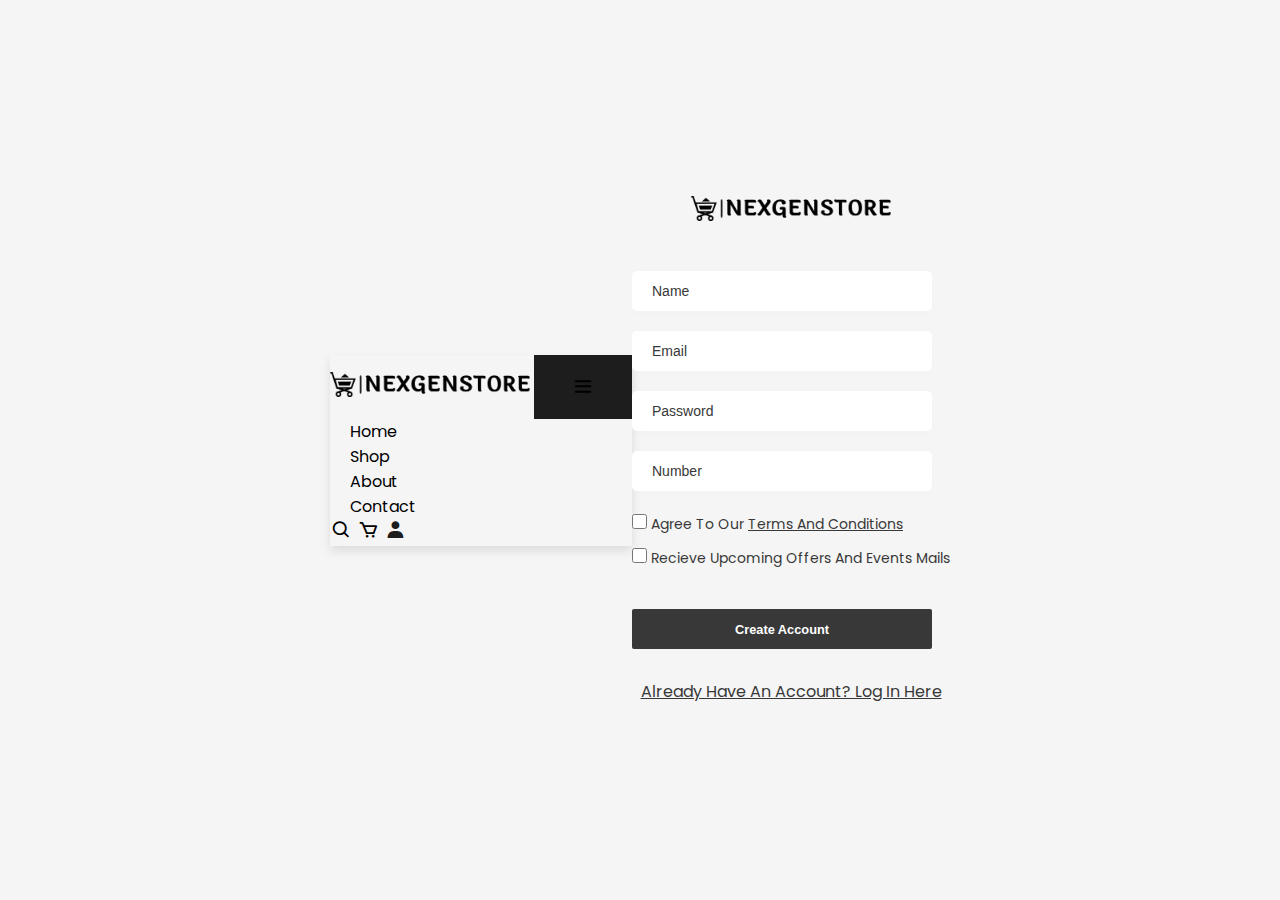
<file: ECommerce_Website/create_account.html>
<!DOCTYPE html>
<html lang="en">

<head>
    <meta charset="UTF-8">
    <meta name="viewport" content="width=device-width, initial-scale=1.0">
    <title>Login/SignUp</title>
    <link rel="stylesheet" href="https://stackpath.bootstrapcdn.com/bootstrap/4.1.3/css/bootstrap.min.css"
        integrity="sha384-MCw98/SFnGE8fJT3GXwEOngsV7Zt27NXFoaoApmYm81iuXoPkFOJwJ8ERdknLPMO" crossorigin="anonymous">

    <link href='https://unpkg.com/boxicons@2.1.4/css/boxicons.min.css' rel='stylesheet'>

    <link rel="stylesheet" href="https://use.fontawesome.com/releases/v5.15.4/css/all.css"
        integrity="sha384-DyZ88mC6Up2uqS4h/KRgHuoeGwBcD4Ng9SiP4dIRy0EXTlnuz47vAwmeGwVChigm" crossorigin="anonymous" />
    <link rel="stylesheet" href="style.css">

    <style>
        body {
            width: 100%;
            min-height: 100vh;
            display: flex;
            justify-content: center;
            align-items: center;
            background: #f5f5f5;
        }

        img#logo1 {
            width: 200px;
            height: auto;
            margin: 0 auto 50px;
            display: block;
        }

        input[type="text"],
        input[type="email"],
        input[type="password"] {
            display: block;
            width: 300px;
            height: 40px;
            padding: 20px;
            border-radius: 5px;
            background: #fff;
            border: none;
            outline: none;
            margin: 20px 0;
            text-transform: capitalize;
            color: #383838;
            font-size: 14px;
            box-shadow: 0 4px 10px rgba(0, 0, 0, 0.01);
        }

        ::placeholder {
            color: #383838;
        }

        .submit-btn {
            width: 300px;
            height: 40px;
            text-align: center;
            background: #383838;
            color: #fff;
            border-radius: 2px;
            text-transform: capitalize;
            border: none;
            cursor: pointer;
            margin: 30px 0;
            display: block;
        }

        .checkbox {
            /* -webkit-appearance: none ; */
            position: relative;
            width: 15px;
            height: 15px;
            border-radius: 2px;
            background: #fff;
            border: 1px solid #383838;
            cursor: pointer;
        }

        .checkbox:checked {
            background: #383838;
        }

        .checkbox::after {
            content: '';
            position: absolute;
            top: 60%;
            left: 50%;
            transform: translate(-50% -50%);
            width: 80%;
            height: 100%;
            pointer-events: none;
            background-image: url(./images/check.png);
            background-size: contain;
            background-repeat: no-repeat;
            display: none;
        }

        .checkbox:checked::after {
            display: block;
        }

        label {
            text-transform: capitalize;
            display: inline-block;
            margin-bottom: 10px;
            font-size: 14px;
            color: #383838;
        }

        label a {
            color: #383838;
            text-decoration: underline;
        }

        .link {
            color: #383838;
            text-transform: capitalize;
            text-align: center;
            display: block;
            text-decoration: underline;
        }
        
    </style>
</head>

<body>
    <nav class="navbar navbar-expand-lg navbar-light bg-white py-3 fixed-top">
        <div class="container">
            <img src="images/logo/nexgenstore-high-resolution-logo-black-on-transparent-background.png" alt=""
                id="logo">
            <button class="navbar-toggler" type="button" data-bs-toggle="collapse"
                data-bs-target="#navbarSupportedContent" aria-controls="navbarSupportedContent" aria-expanded="false"
                aria-label="Toggle navigation">
                <span><i id="bar" class='bx bx-menu'></i></span>
            </button>
            <div class="collapse navbar-collapse" id="navbarSupportedContent">
                <ul class="navbar-nav ml-auto">
                    <li class="nav-item">
                        <a class="nav-link " href="index.html">Home</a>
                    </li>
                    <li class="nav-item">
                        <a class="nav-link" href="shop.html">Shop</a>
                    </li>
                    <li class="nav-item">
                        <a class="nav-link" href="#">About</a>
                    </li>
                    <li class="nav-item">
                        <a class="nav-link" href="#">Contact</a>
                    </li>
                    <li class="nav-item">
                        <i class='bx bx-search'></i>
                        <i class='bx bx-cart' id="cart-icon"></i>
                        <a href="login.html"><i class='bx bxs-user'></i></a>
                    </li>

                    <div class="cart">
                        <h2 font-weight-bold>Your Cart</h2>
                        <hr>
                        <div class="cart-content">

                        </div>
                        <div class="total">
                            <div class="total-title">Total</div>
                            <div class="total-price">₹0</div>
                        </div>
                        <button class="buy-btn">Buy Now</button>
                        <i class='bx bx-x' id="close-cart"></i>
                    </div>

            </div>
        </div>
    </nav>
    
    <div class="account">
        <img src="images/logo/nexgenstore-high-resolution-logo-black-on-transparent-background.png" alt="" id="logo1">
        <div>
            <input type="text" id="name" placeholder="name">
            <input type="email" id="email" placeholder="email">
            <input type="password" id="password" placeholder="password">
            <input type="text" id="number" placeholder="number">
            <input type="checkbox" class="checkbox" id="terms-and-cond">
            <label for="terms-and-cond">Agree To Our <a href="">Terms And Conditions</a></label>
            <br>
            <input type="checkbox" class="checkbox" id="notification">
            <label for="notification">recieve upcoming offers and events mails
            </label>
            <button class="submit-btn">Create Account</button>
        </div>
        <a href="login.html" class="link">already have an account? Log in here</a>
    </div>
</body>

</html>
</file>
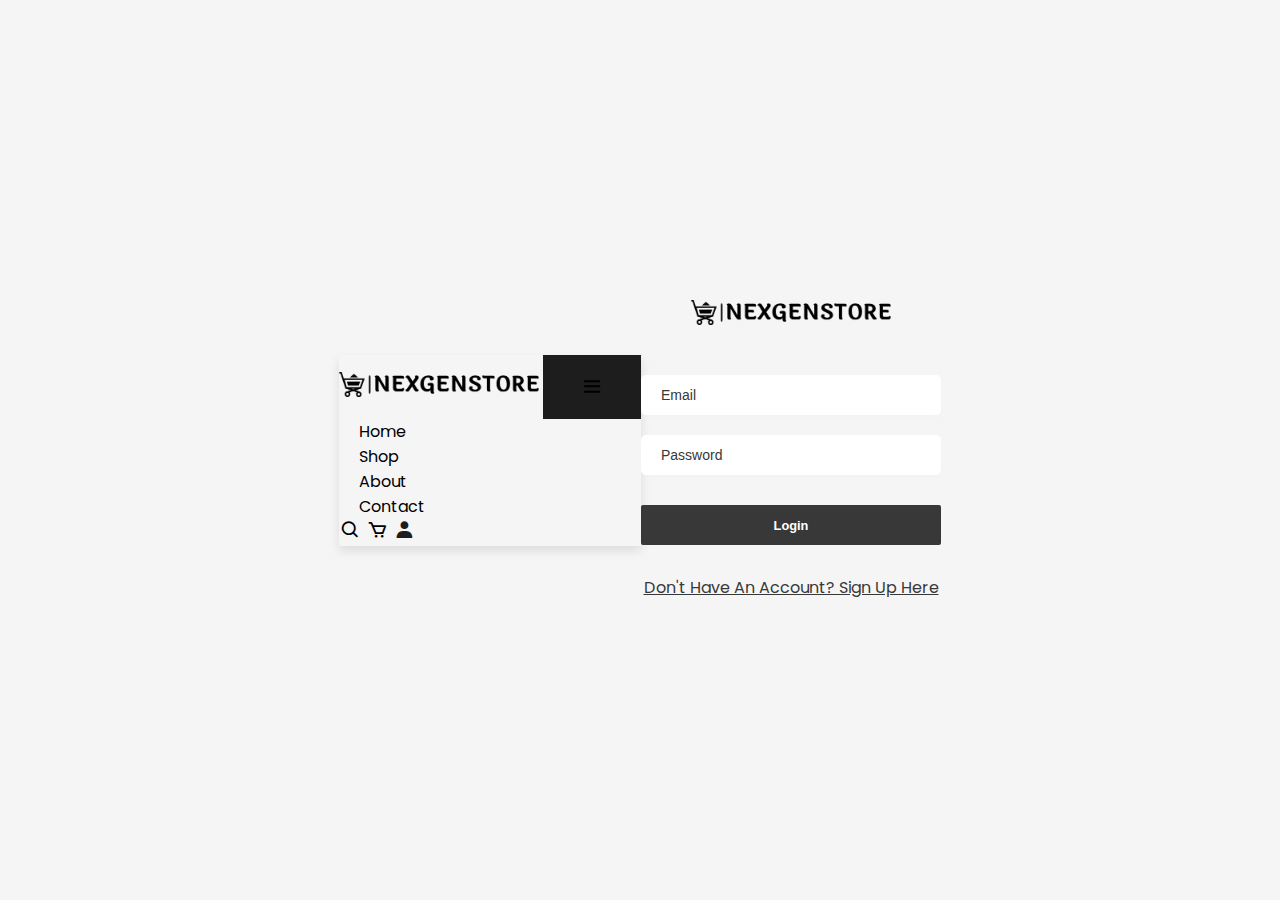
<file: ECommerce_Website/login.html>
<!DOCTYPE html>
<html lang="en">

<head>
    <meta charset="UTF-8">
    <meta name="viewport" content="width=device-width, initial-scale=1.0">
    <title>Login/SignUp</title>
    <link rel="stylesheet" href="https://stackpath.bootstrapcdn.com/bootstrap/4.1.3/css/bootstrap.min.css"
        integrity="sha384-MCw98/SFnGE8fJT3GXwEOngsV7Zt27NXFoaoApmYm81iuXoPkFOJwJ8ERdknLPMO" crossorigin="anonymous">

    <link href='https://unpkg.com/boxicons@2.1.4/css/boxicons.min.css' rel='stylesheet'>

    <link rel="stylesheet" href="https://use.fontawesome.com/releases/v5.15.4/css/all.css"
        integrity="sha384-DyZ88mC6Up2uqS4h/KRgHuoeGwBcD4Ng9SiP4dIRy0EXTlnuz47vAwmeGwVChigm" crossorigin="anonymous" />
    <link rel="stylesheet" href="style.css">

    <style>
        body {
            width: 100%;
            min-height: 100vh;
            display: flex;
            justify-content: center;
            align-items: center;
            background: #f5f5f5;
        }

        img#logo1 {
            width: 200px;
            height: auto;
            margin: 0 auto 50px;
            display: block;
        }

        input[type="text"],
        input[type="email"],
        input[type="password"] {
            display: block;
            width: 300px;
            height: 40px;
            padding: 20px;
            border-radius: 5px;
            background: #fff;
            border: none;
            outline: none;
            margin: 20px 0;
            text-transform: capitalize;
            color: #383838;
            font-size: 14px;
            box-shadow: 0 4px 10px rgba(0, 0, 0, 0.01);
        }

        ::placeholder {
            color: #383838;
        }

        .submit-btn {
            width: 300px;
            height: 40px;
            text-align: center;
            background: #383838;
            color: #fff;
            border-radius: 2px;
            text-transform: capitalize;
            border: none;
            cursor: pointer;
            margin: 30px 0;
            display: block;
        }

        .checkbox {
            /* -webkit-appearance: none ; */
            position: relative;
            width: 15px;
            height: 15px;
            border-radius: 2px;
            background: #fff;
            border: 1px solid #383838;
            cursor: pointer;
        }

        .checkbox:checked {
            background: #383838;
        }

        .checkbox::after {
            content: '';
            position: absolute;
            top: 60%;
            left: 50%;
            transform: translate(-50% -50%);
            width: 80%;
            height: 100%;
            pointer-events: none;
            background-image: url(./images/check.png);
            background-size: contain;
            background-repeat: no-repeat;
            display: none;
        }

        .checkbox:checked::after {
            display: block;
        }

        label {
            text-transform: capitalize;
            display: inline-block;
            margin-bottom: 10px;
            font-size: 14px;
            color: #383838;
        }

        label a {
            color: #383838;
            text-decoration: underline;
        }

        .link {
            color: #383838;
            text-transform: capitalize;
            text-align: center;
            display: block;
            text-decoration: underline;
        }
        
    </style>
</head>

<body>
    <nav class="navbar navbar-expand-lg navbar-light bg-white py-3 fixed-top">
        <div class="container">
            <img src="images/logo/nexgenstore-high-resolution-logo-black-on-transparent-background.png" alt=""
                id="logo">
            <button class="navbar-toggler" type="button" data-bs-toggle="collapse"
                data-bs-target="#navbarSupportedContent" aria-controls="navbarSupportedContent" aria-expanded="false"
                aria-label="Toggle navigation">
                <span><i id="bar" class='bx bx-menu'></i></span>
            </button>
            <div class="collapse navbar-collapse" id="navbarSupportedContent">
                <ul class="navbar-nav ml-auto">
                    <li class="nav-item">
                        <a class="nav-link" href="index.html
                        ">Home</a>
                    </li>
                    <li class="nav-item">
                        <a class="nav-link" href="shop.html">Shop</a>
                    </li>
                    <li class="nav-item">
                        <a class="nav-link" href="#">About</a>
                    </li>
                    <li class="nav-item">
                        <a class="nav-link" href="#">Contact</a>
                    </li>
                    <li class="nav-item">
                        <i class='bx bx-search'></i>
                        <i class='bx bx-cart' id="cart-icon"></i>
                        <a href="login.html"><i class='bx bxs-user'></i></a>
                    </li>

                    <div class="cart">
                        <h2 font-weight-bold>Your Cart</h2>
                        <hr>
                        <div class="cart-content">

                        </div>
                        <div class="total">
                            <div class="total-title">Total</div>
                            <div class="total-price">₹0</div>
                        </div>
                        <button class="buy-btn">Buy Now</button>
                        <i class='bx bx-x' id="close-cart"></i>
                    </div>

            </div>
        </div>
    </nav>
    
    <div class="account">
        <img src="images/logo/nexgenstore-high-resolution-logo-black-on-transparent-background.png" alt="" id="logo1">
        <div>
            <input type="email" id="email" placeholder="email">
            <input type="password" id="password" placeholder="password">
            <button class="submit-btn">Login</button>
        </div>
        <a href="create_account.html" class="link">don't have an account? Sign Up here</a>
    </div>
</body>

</html>
</file>
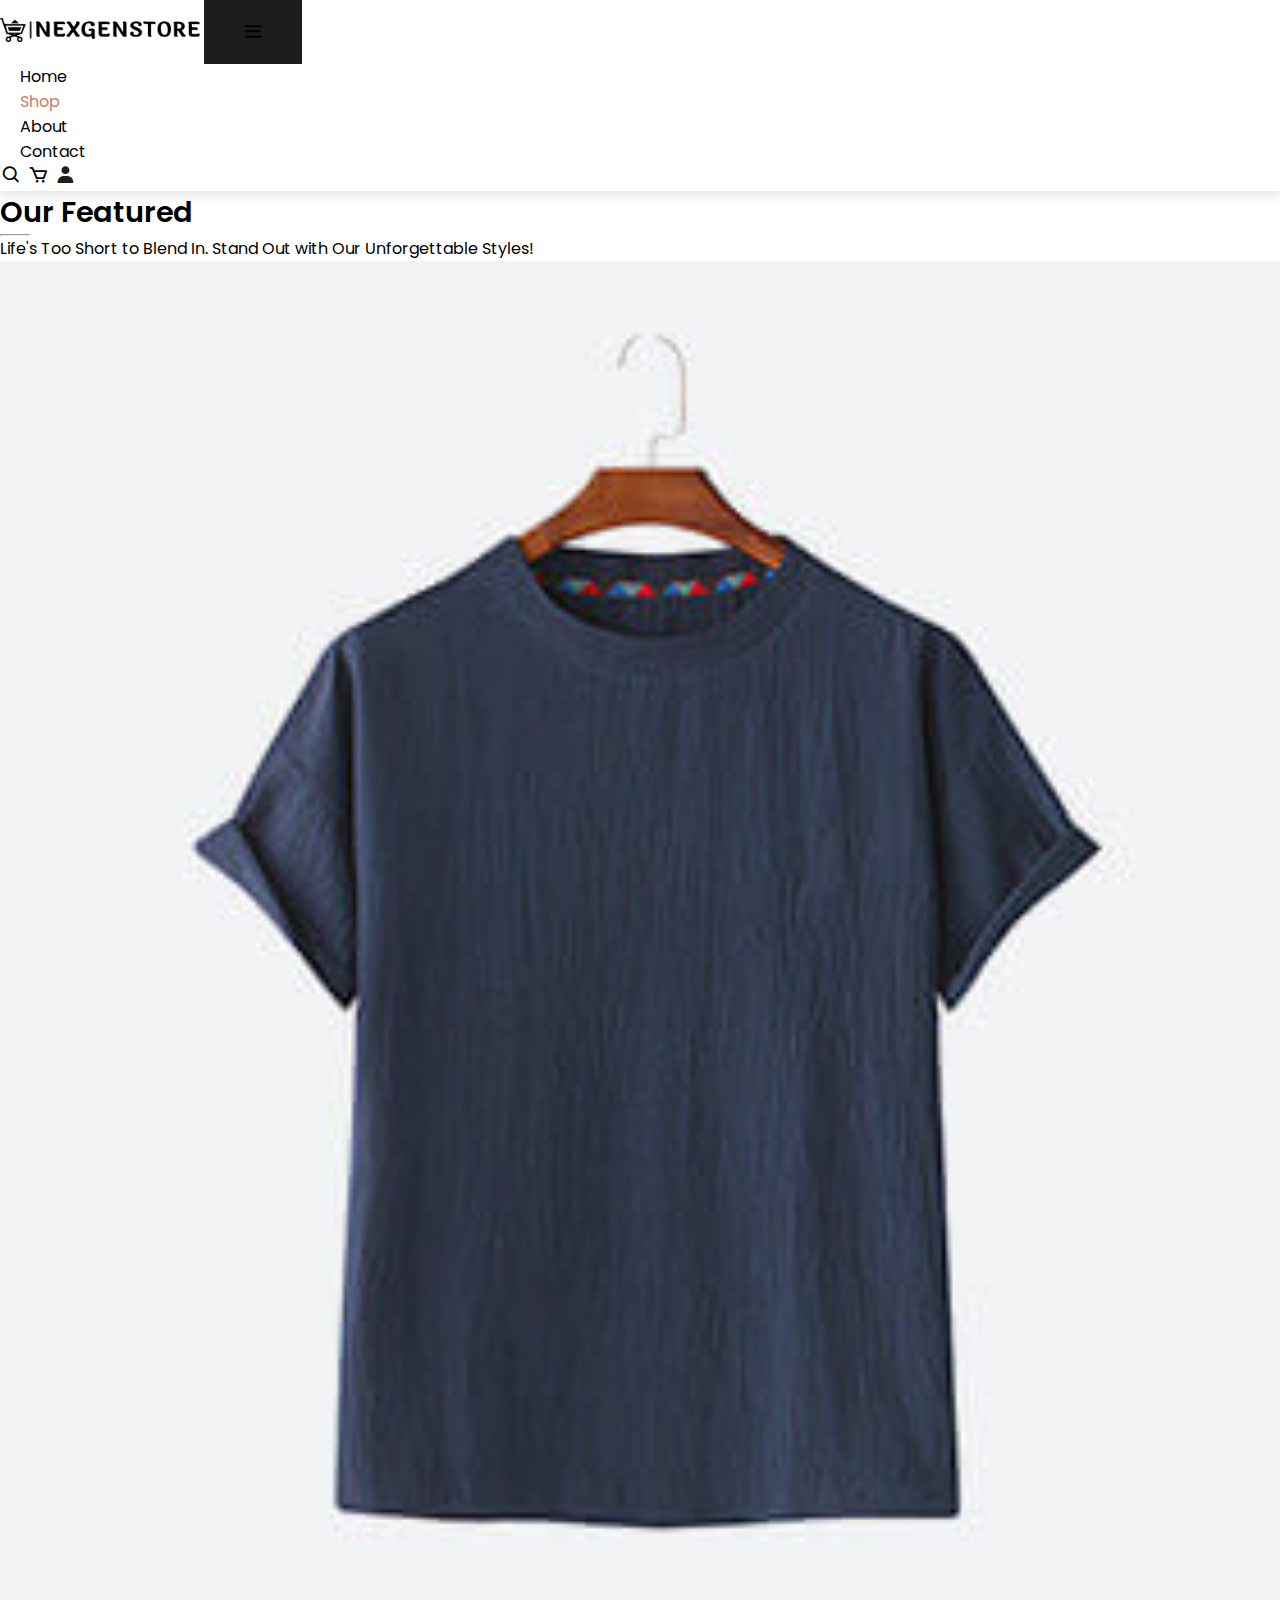
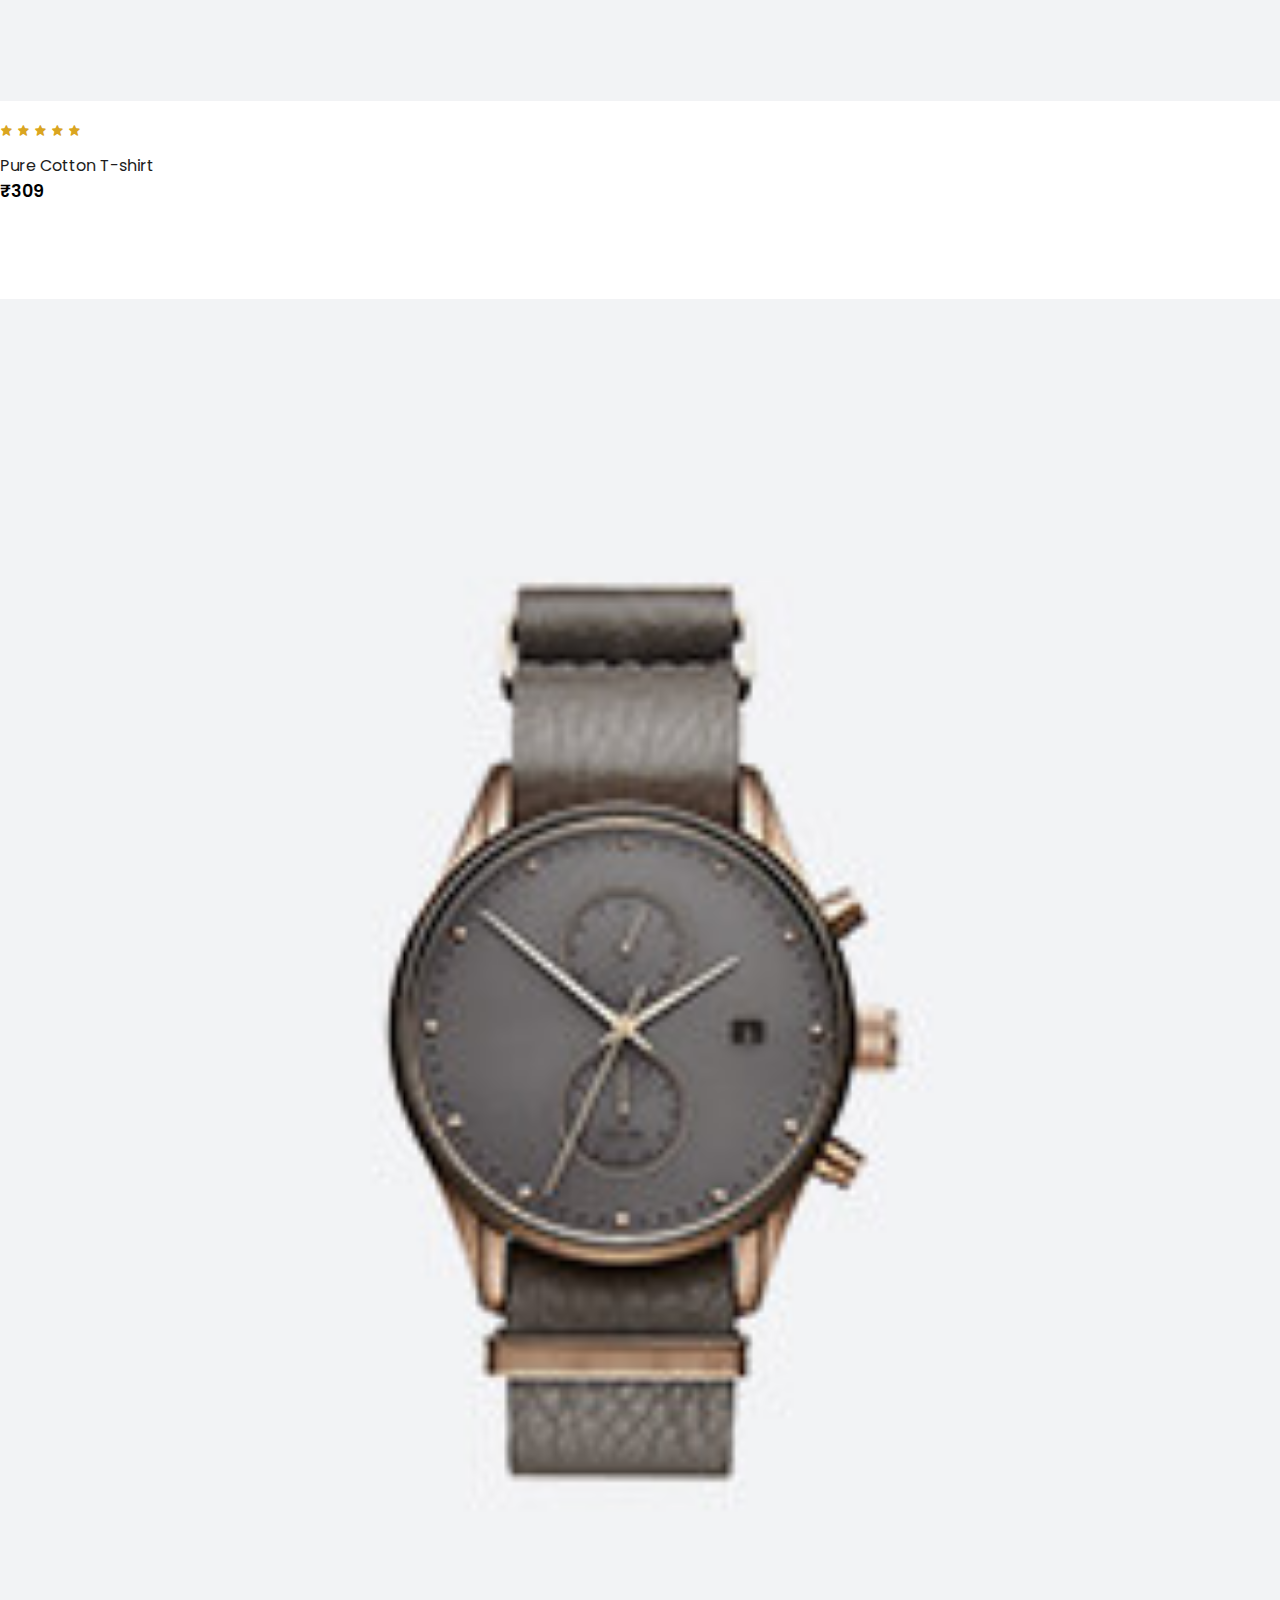
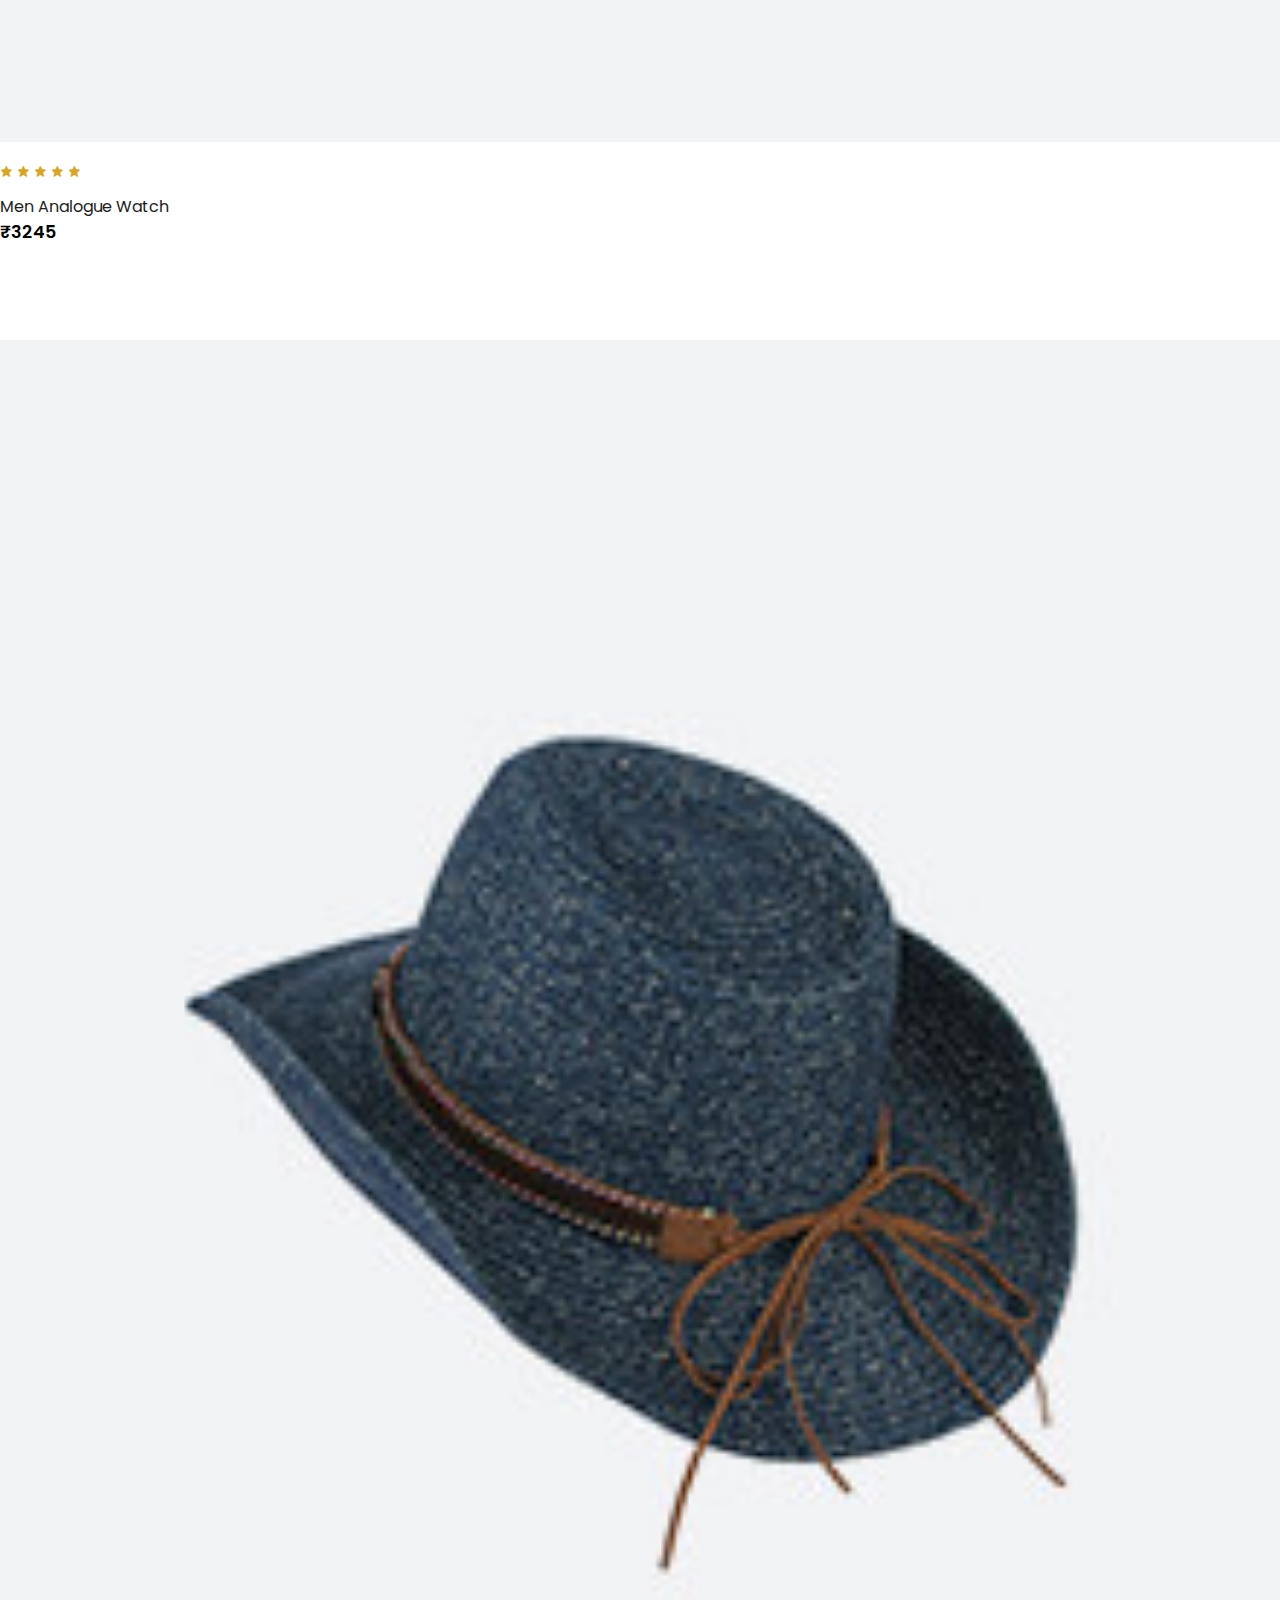
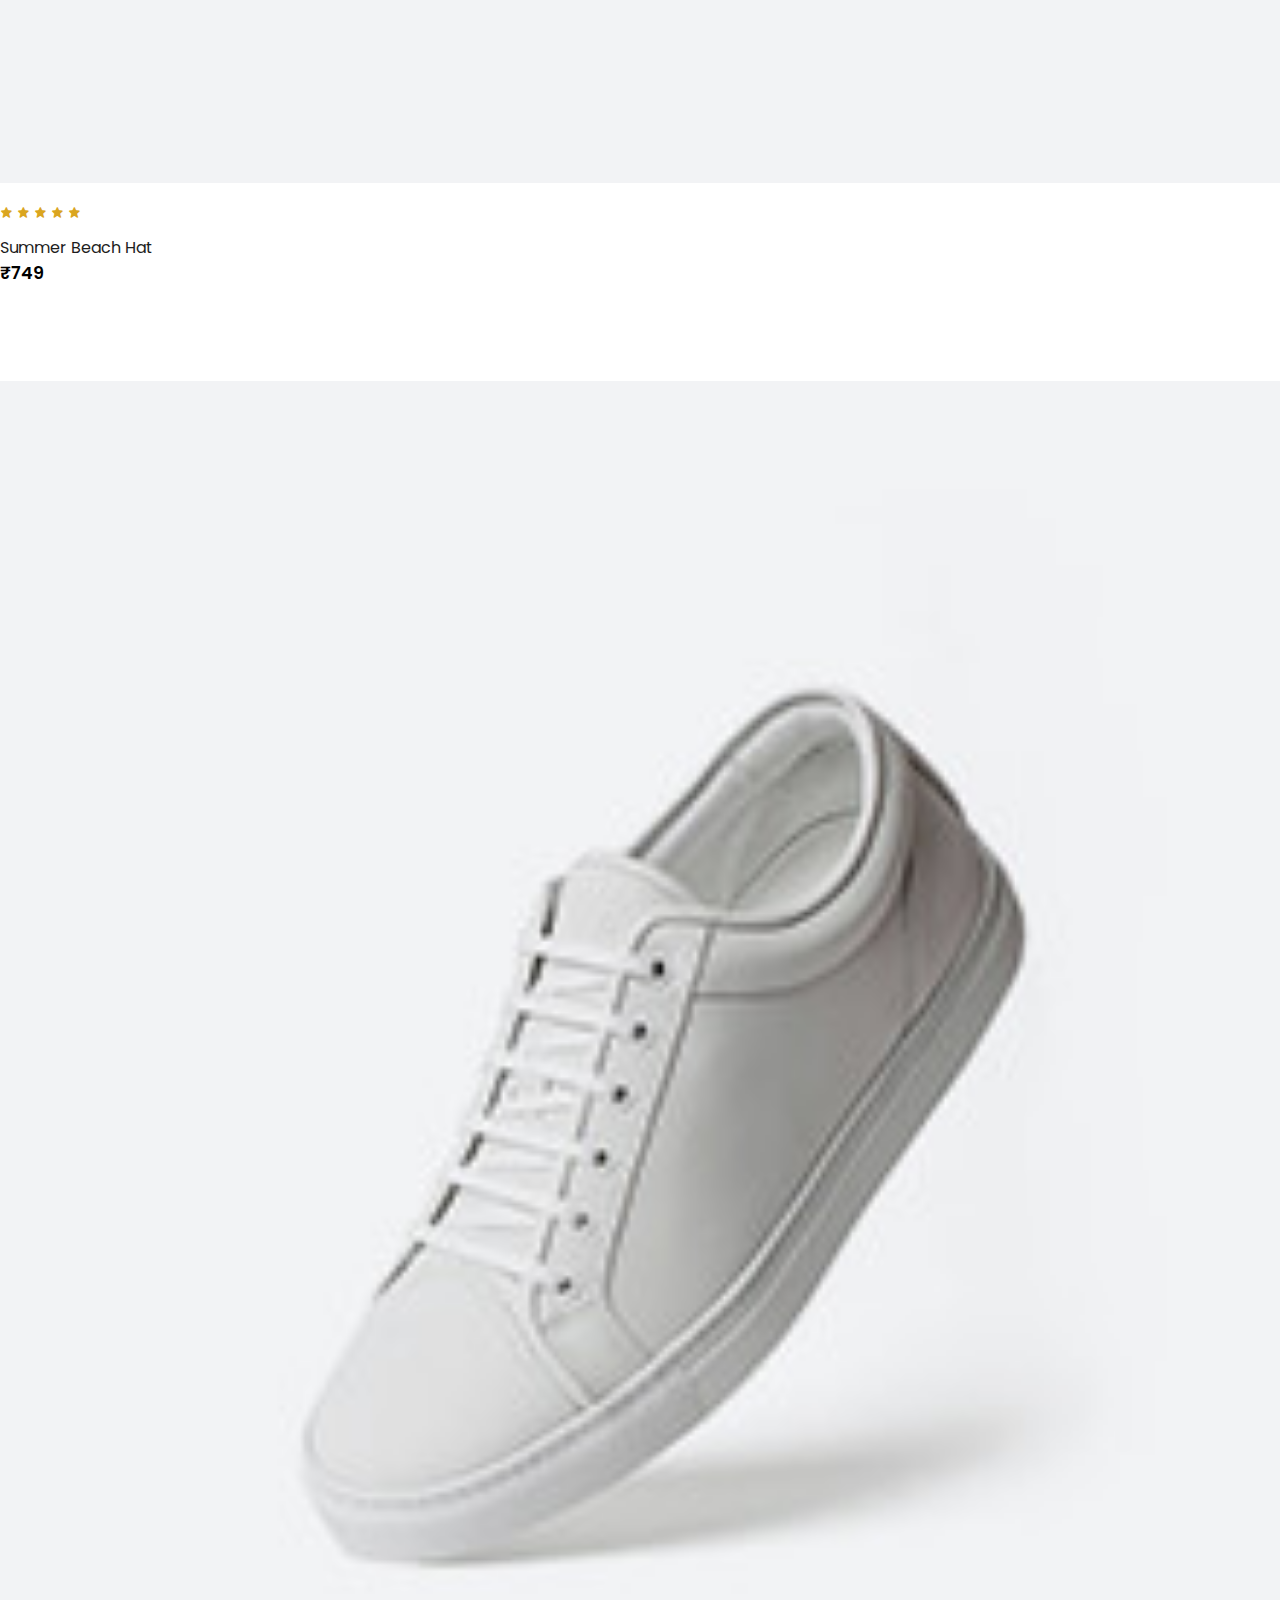
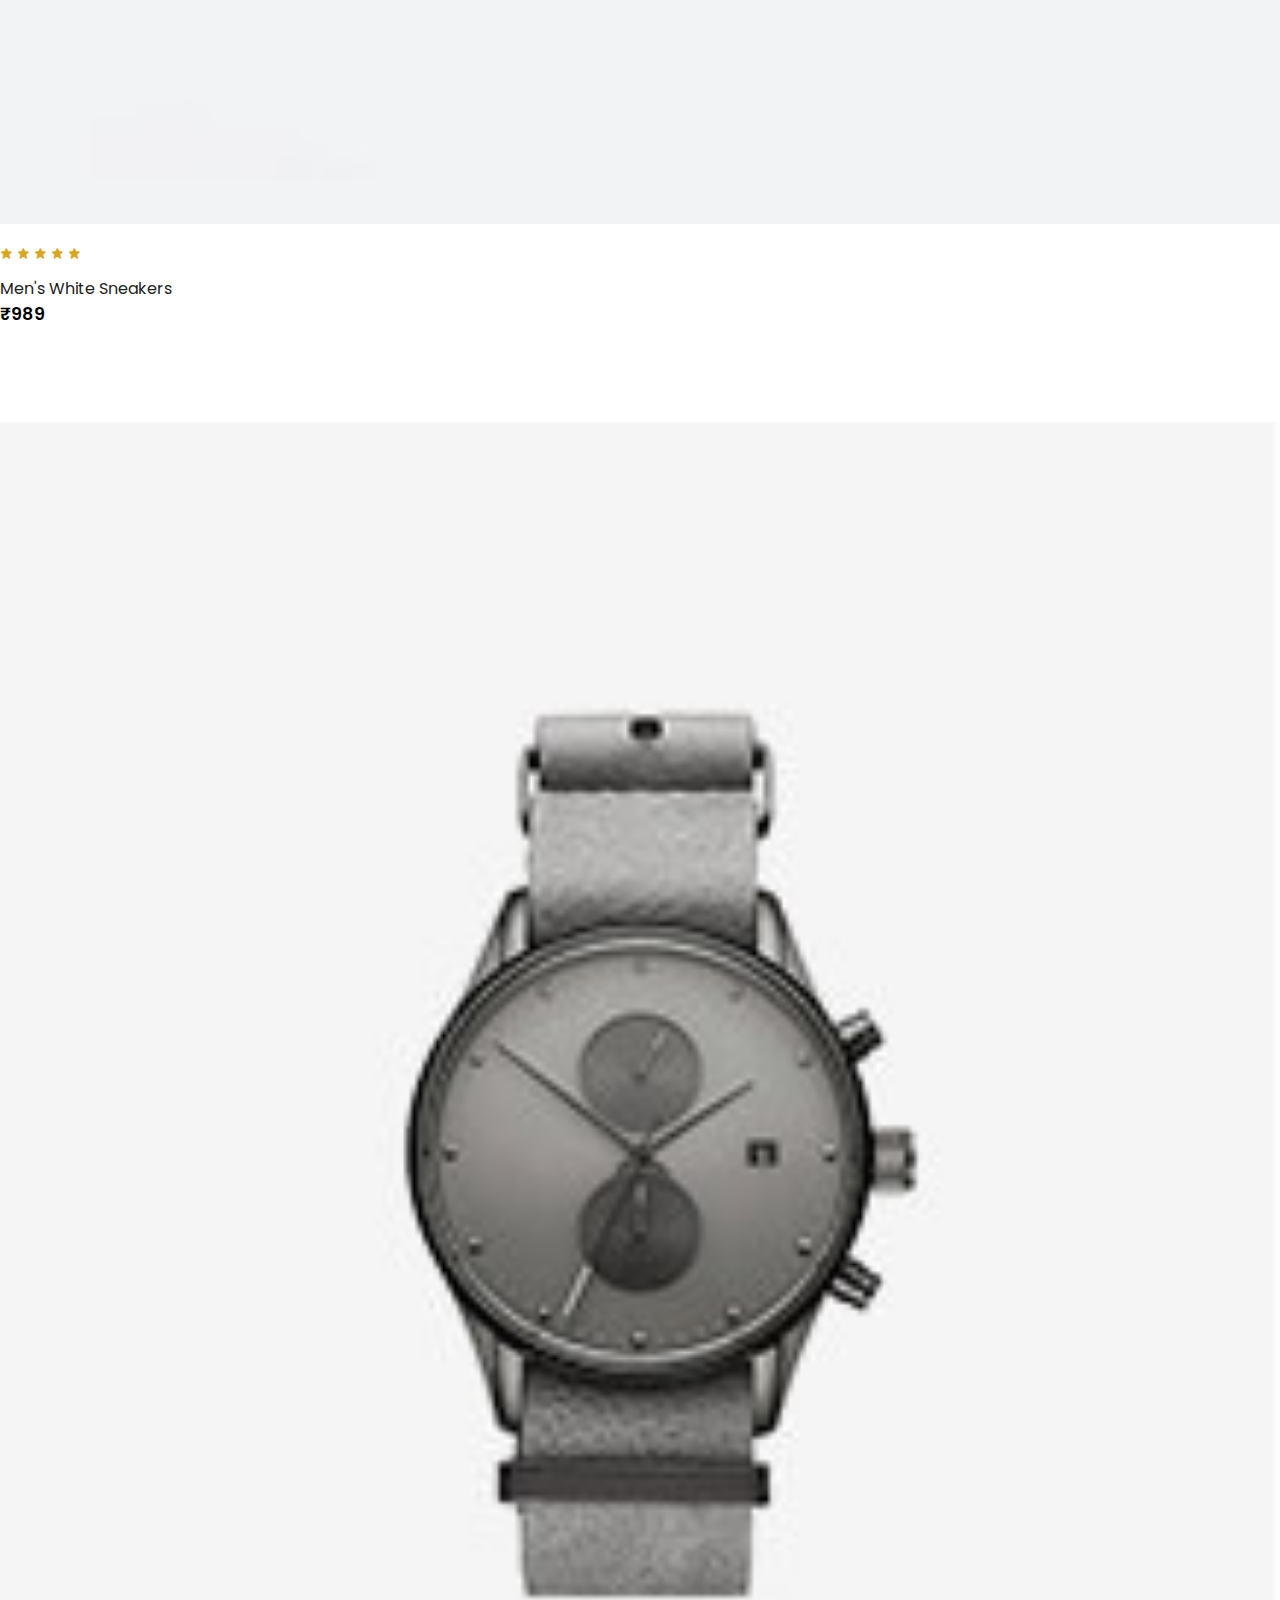
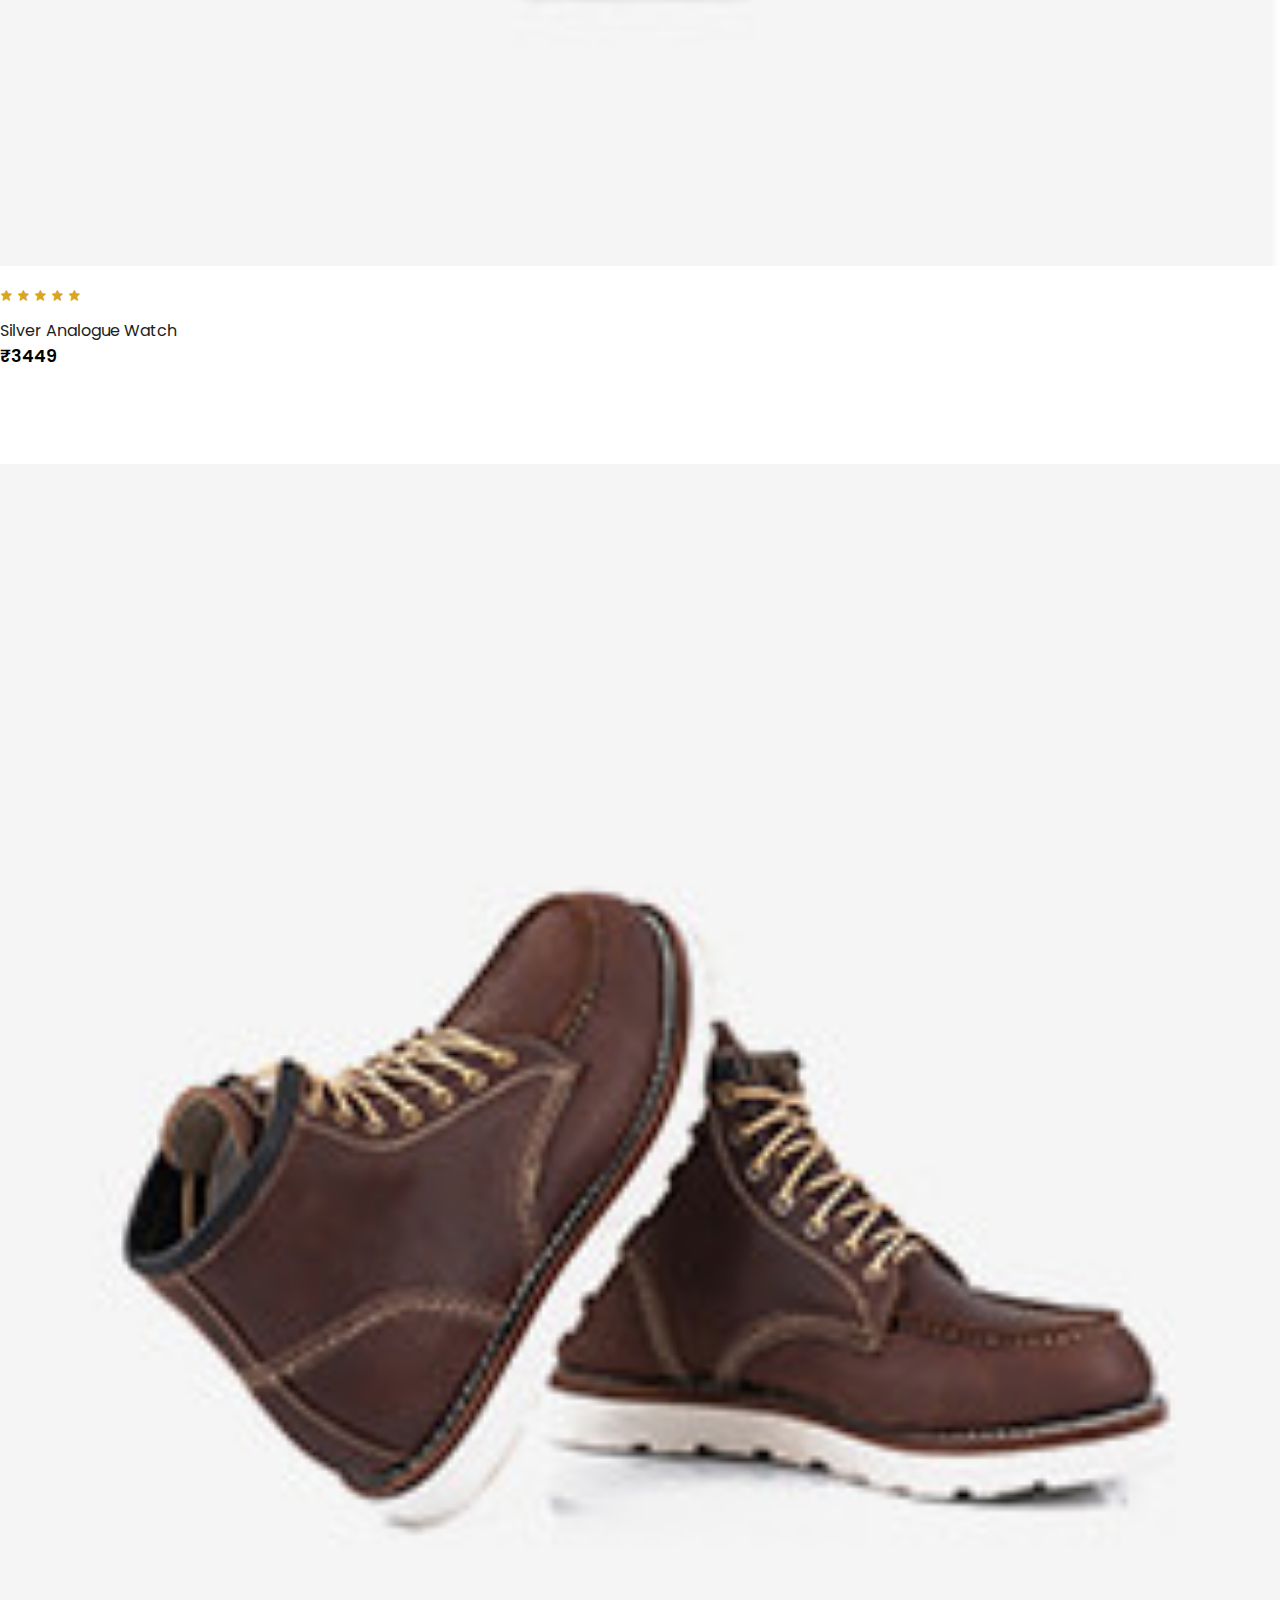
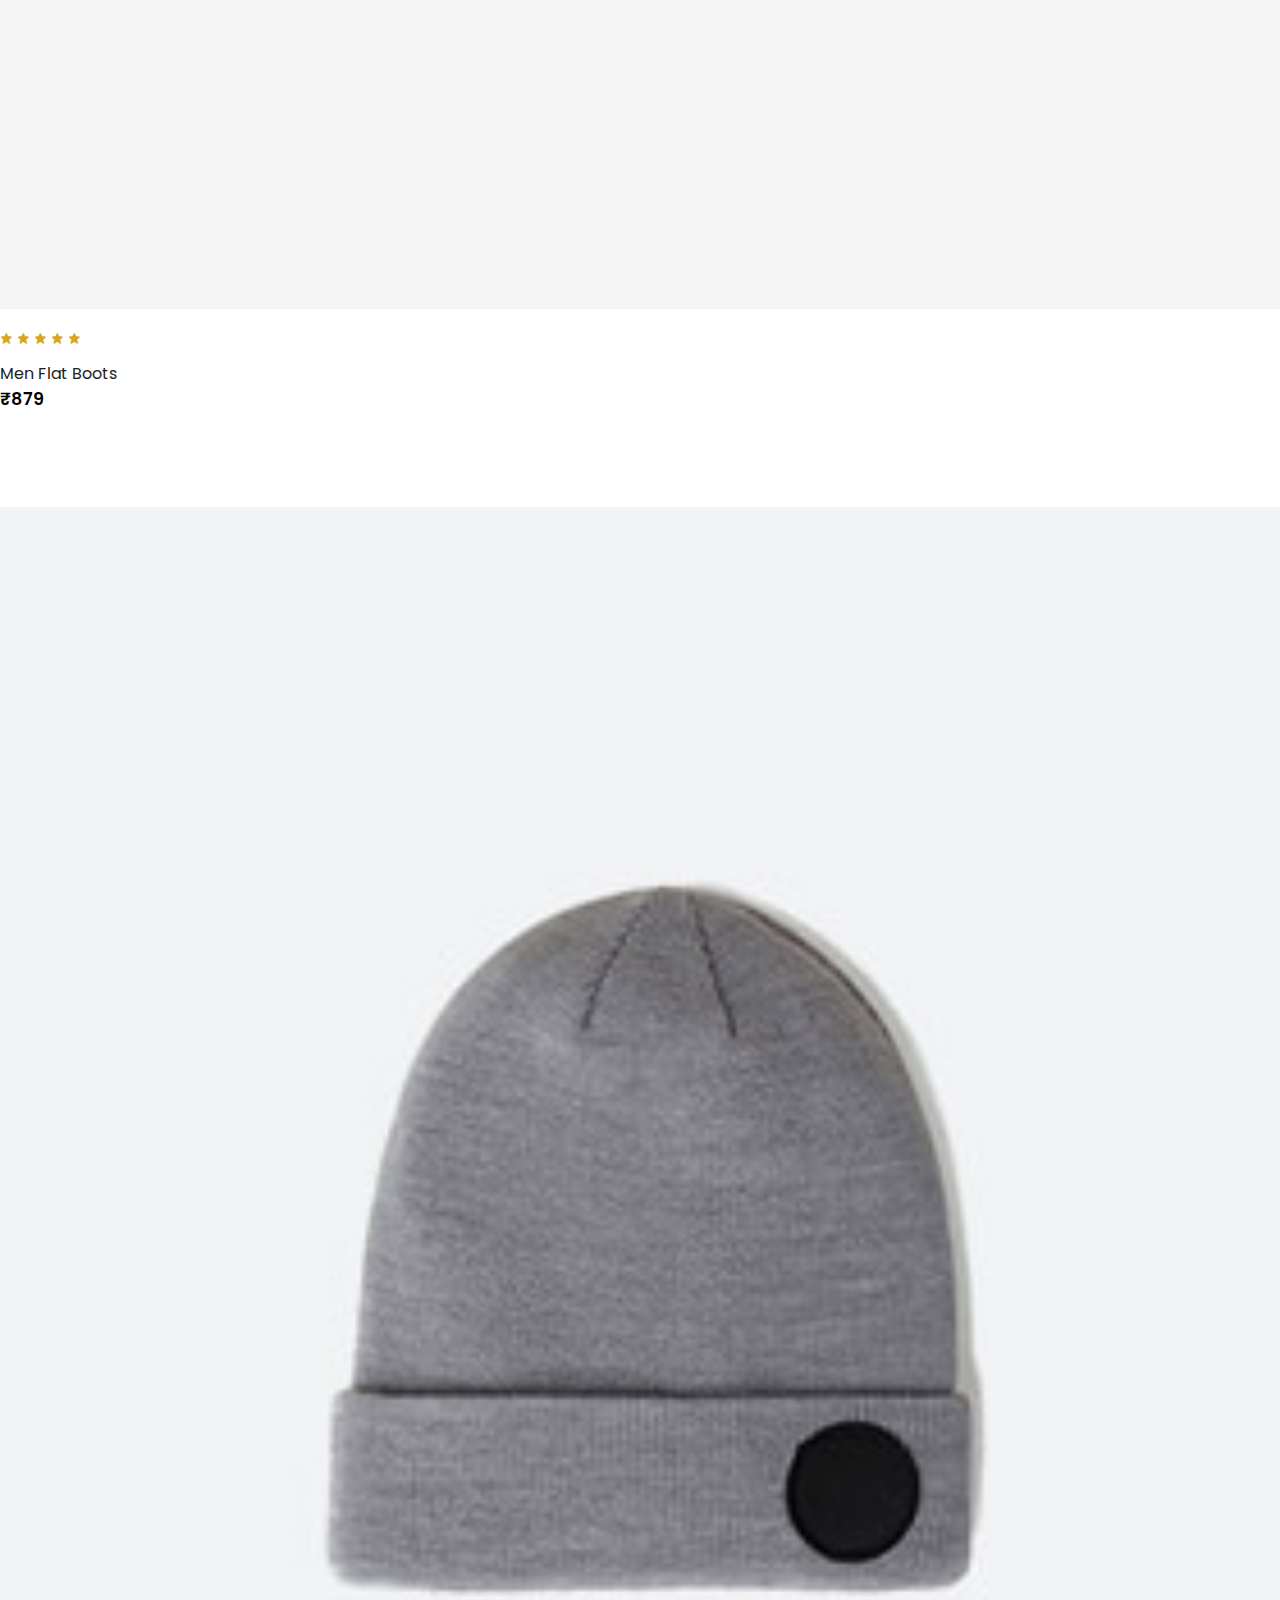
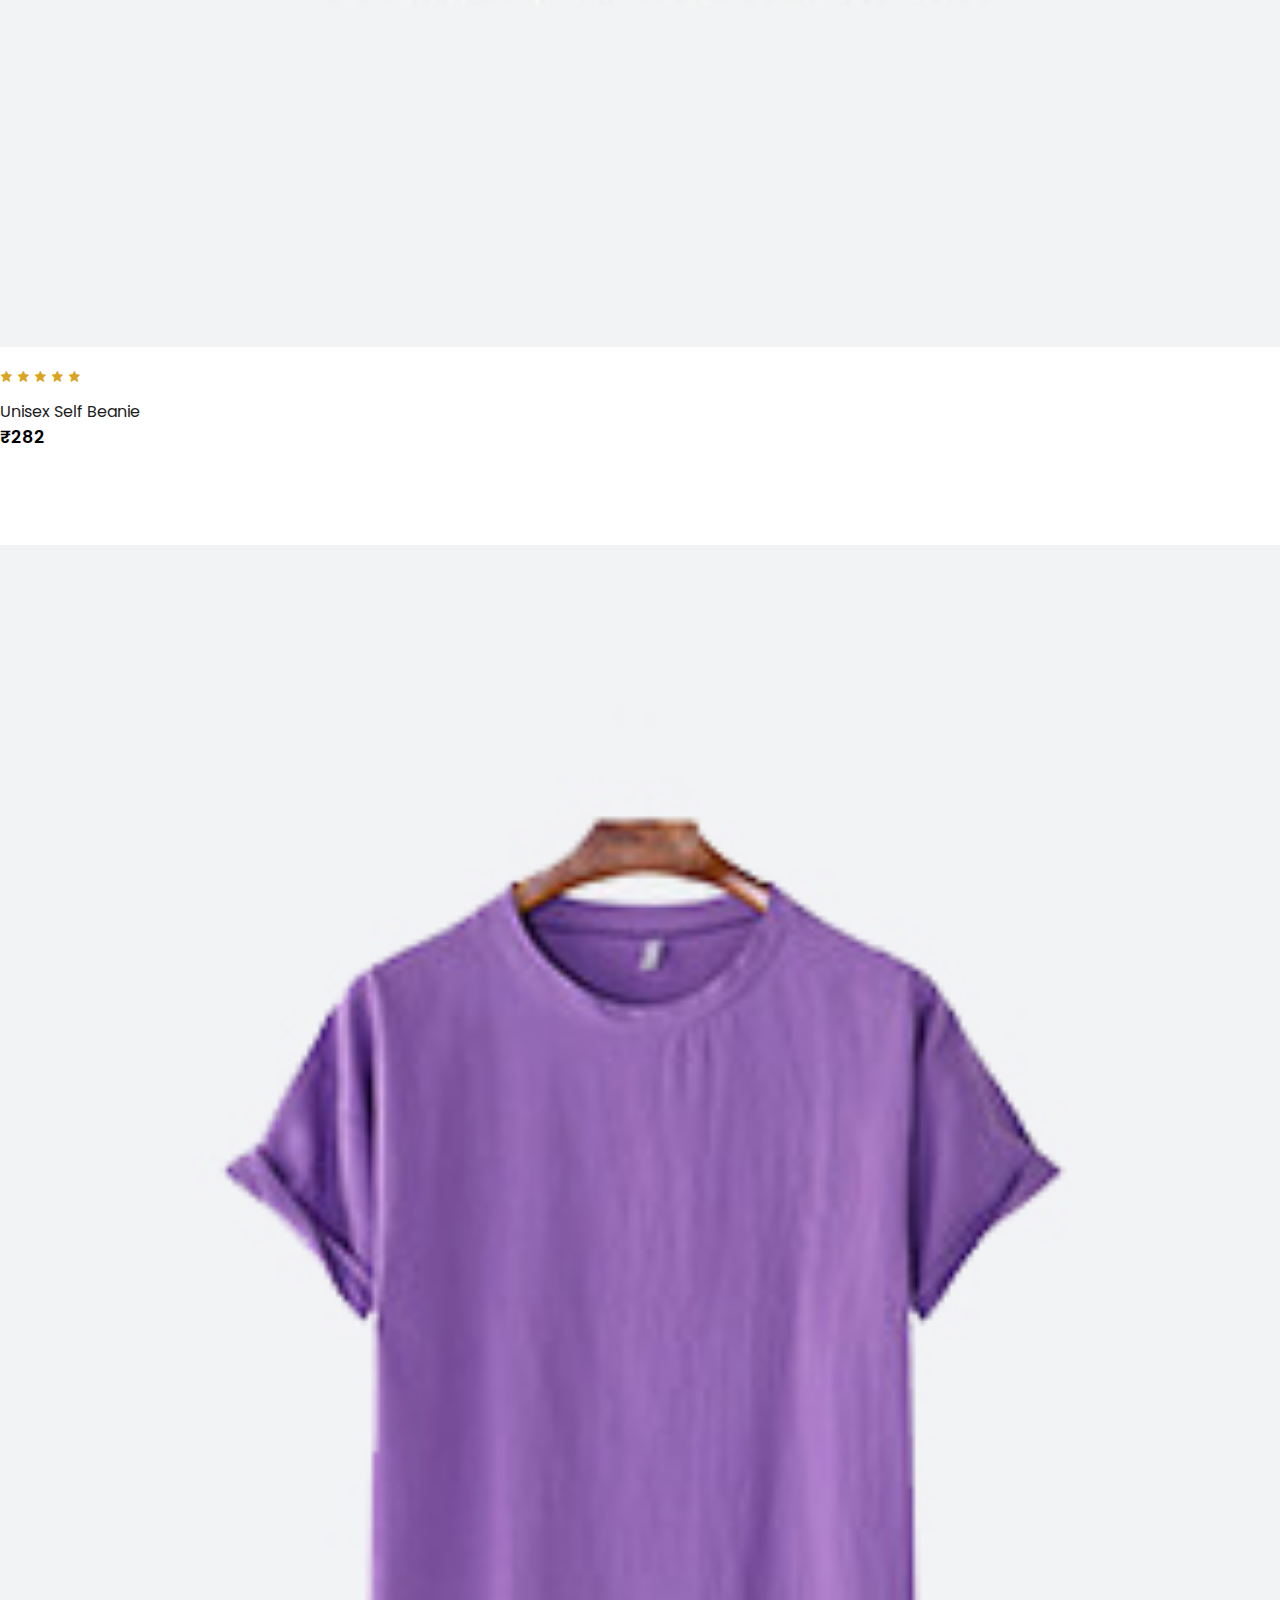
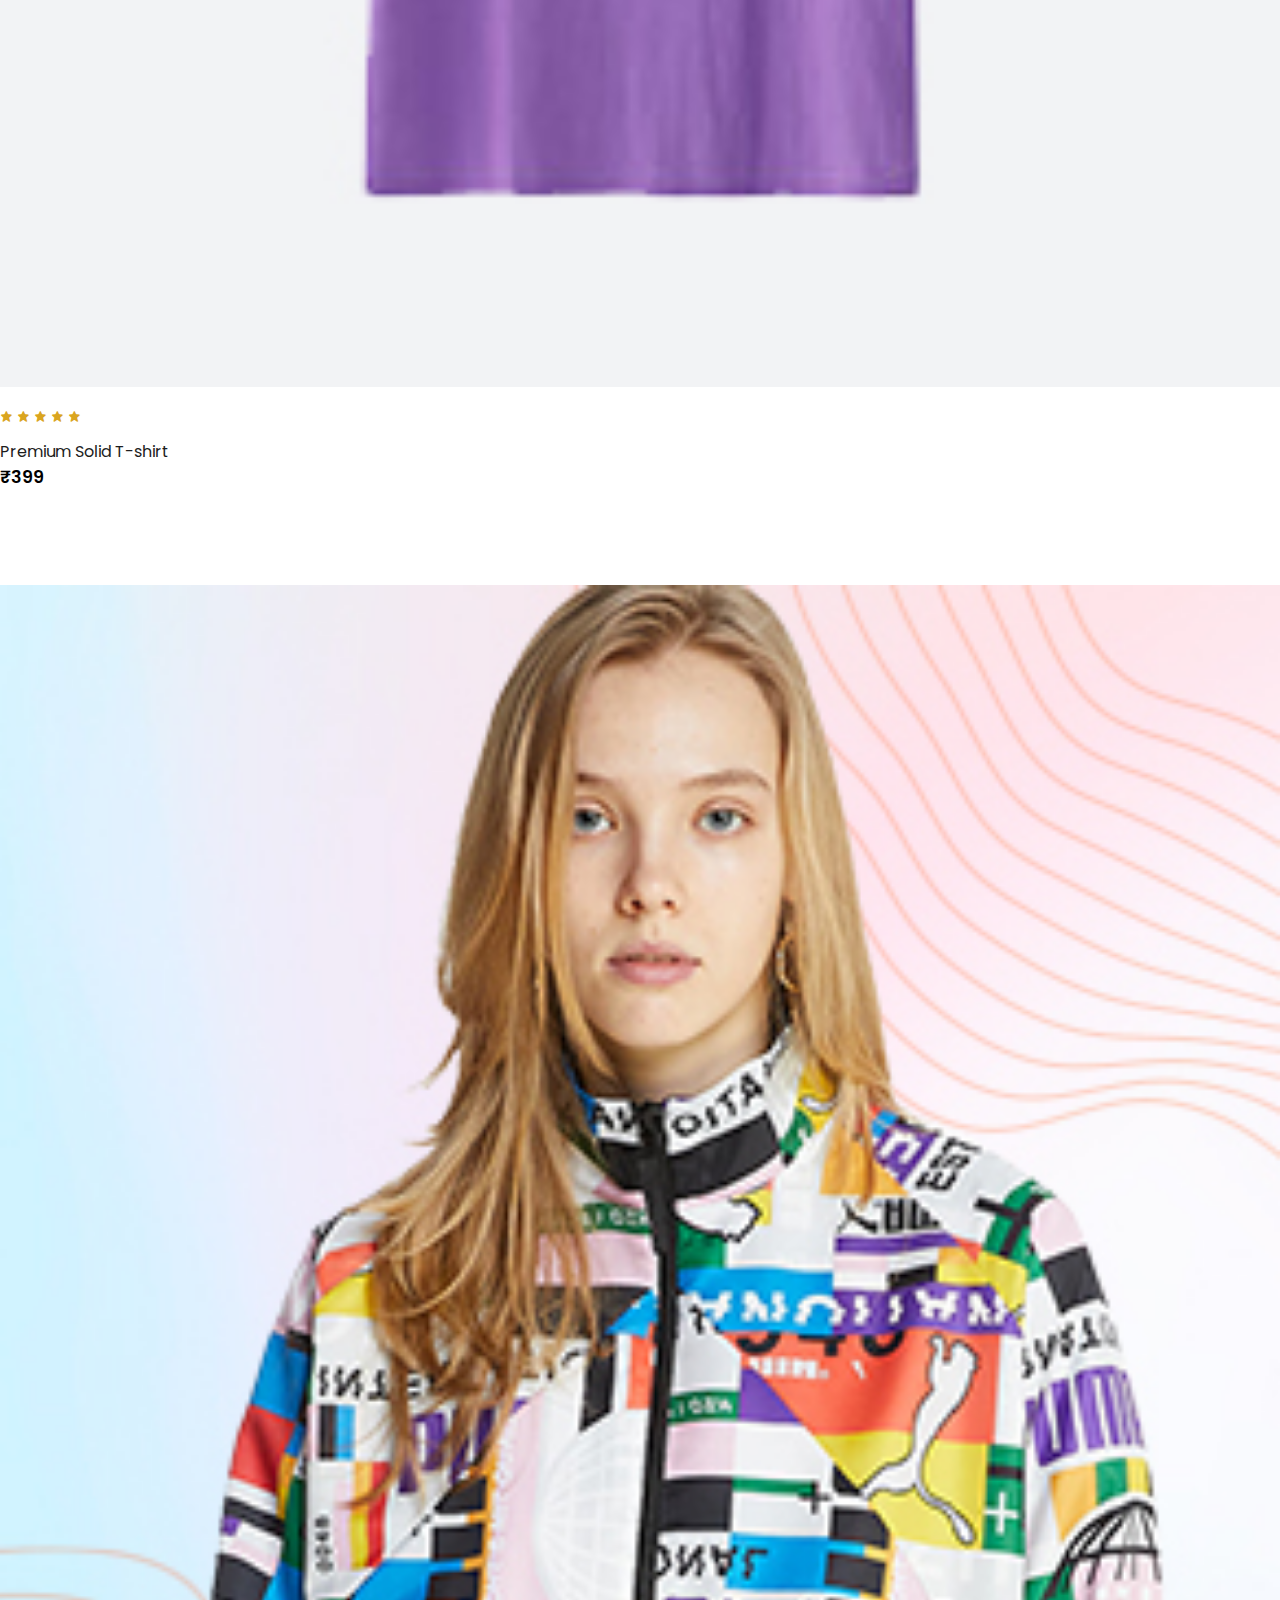
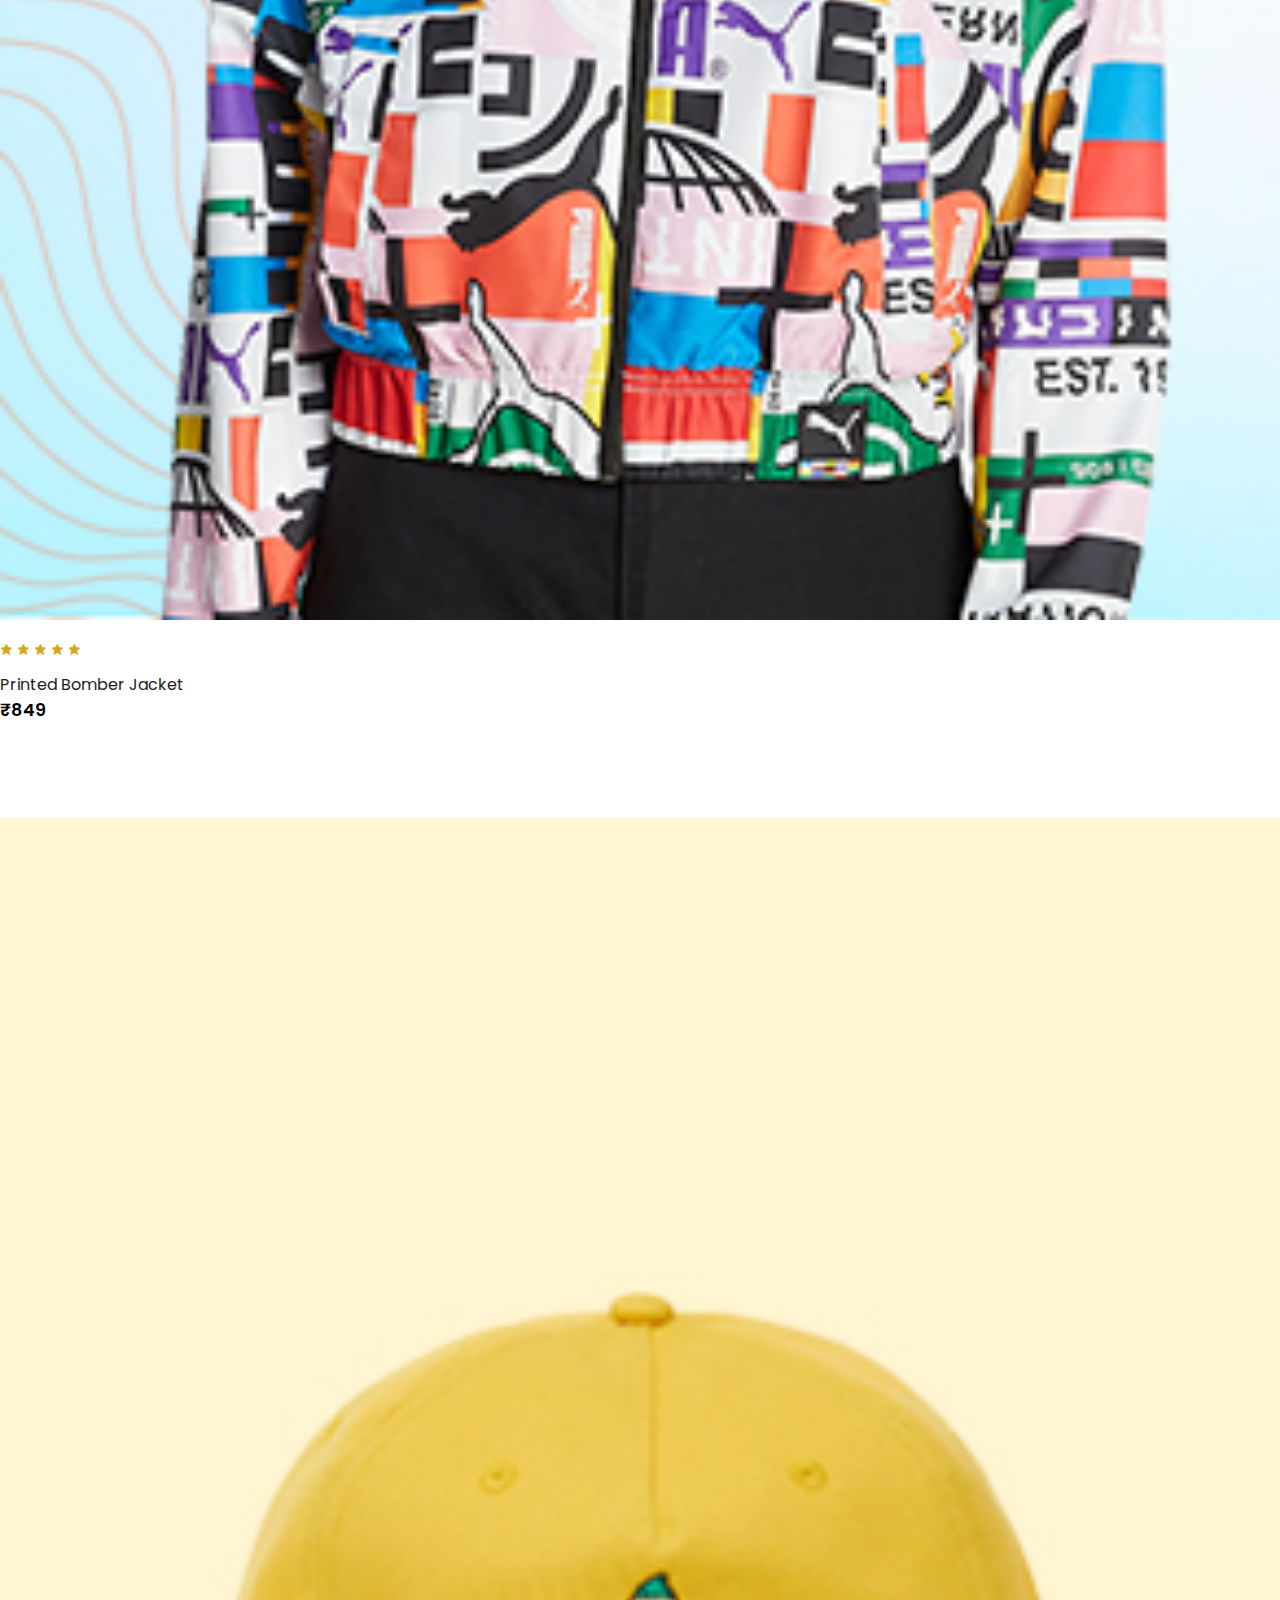
<file: ECommerce_Website/shop.html>
<!DOCTYPE html>
<html lang="en">

<head>
    <meta charset="UTF-8">
    <meta name="viewport" content="width=device-width, initial-scale=1.0">
    <title>Shop</title>
    <link rel="stylesheet" href="https://stackpath.bootstrapcdn.com/bootstrap/4.1.3/css/bootstrap.min.css"
        integrity="sha384-MCw98/SFnGE8fJT3GXwEOngsV7Zt27NXFoaoApmYm81iuXoPkFOJwJ8ERdknLPMO" crossorigin="anonymous">

    <link href='https://unpkg.com/boxicons@2.1.4/css/boxicons.min.css' rel='stylesheet'>

    <link rel="stylesheet" href="https://use.fontawesome.com/releases/v5.15.4/css/all.css"
        integrity="sha384-DyZ88mC6Up2uqS4h/KRgHuoeGwBcD4Ng9SiP4dIRy0EXTlnuz47vAwmeGwVChigm" crossorigin="anonymous" />
    <link rel="stylesheet" href="style.css">

    <style>
        .product img {
            width: 100%;
            height: auto;
            box-sizing: border-box;
            object-fit: cover;
        }

        #featured>div.row.mx-auto.container>nav>ul>li.page-item.active>a {
            background-color: black;
        }

        #featured>div.row.mx-auto.container>nav>ul>li:nth-child(n):hover>a {
            background-color: #c8815f;
            color: #fff;
        }

        .pagination a {
            color: black;
        }

        .cart {
            position: fixed;
            top: 0;
            right: -100%;
            width: 360px;
            min-height: 100vh;
            padding: 20px;
            background: #fff;
            box-shadow: -2px 0 4px hsl(0 4% 15% /10%);
            transition: 0.3s ease;
        }
        .cart.active{
            right: 0;
        }

        .cart-box {
            display: grid;
            grid-template-columns: 32% 50% 18%;
            align-items: center;
            gap: 1rem;
        }

        .cart-img {
            width: 100px;
            height: 100px;
            object-fit: contain;
            padding: 10px;
        }

        .detail-box {
            display: grid;
            row-gap: 0.5rem;
        }

        .cart-product-title {
            font-size: 1rem;
            text-transform: uppercase;
        }

        .cart-price {
            font-weight: 500;
        }

        .cart-quantity {
            border: 1px solid;
            outline-color: #c8815f;
            width: 2.4rem;
            font-size: 1rem;
            text-align: center;
        }

        .cart-remove {
            color: #c8815f;
        }
        i.bx.bx-trash.cart-remove:hover {
            color: #1d1d1d;
        }

        .total {
            display: flex;
            justify-content: flex-end;
            margin-top: 1.5rem;
            border-top: 1px solid;
        }

        .total-title {
            font-size: 1rem;
            font-weight: 600;
        }

        .total-price {
            margin-left: 0.5rem;
        }

        .buy-btn {
            display: flex;
            margin: 1.5rem auto 0 auto;
            padding: 12px 20px;
        }

        #close-cart {
            position: absolute;
            top: 1rem;
            right: 0.8rem;
            font-size: 2rem;
        }
    </style>
</head>

<body>
    <nav class="navbar navbar-expand-lg navbar-light bg-white py-3 fixed-top">
        <div class="container">
            <img src="images/logo/nexgenstore-high-resolution-logo-black-on-transparent-background.png" alt=""
                id="logo">
            <button class="navbar-toggler" type="button" data-bs-toggle="collapse"
                data-bs-target="#navbarSupportedContent" aria-controls="navbarSupportedContent" aria-expanded="false"
                aria-label="Toggle navigation">
                <span><i id="bar" class='bx bx-menu'></i></span>
            </button>
            <div class="collapse navbar-collapse" id="navbarSupportedContent">
                <ul class="navbar-nav ml-auto">
                    <li class="nav-item">
                        <a class="nav-link" href="index.html">Home</a>
                    </li>
                    <li class="nav-item">
                        <a class="nav-link active" href="#">Shop</a>
                    </li>
                    <li class="nav-item">
                        <a class="nav-link" href="#">About</a>
                    </li>
                    <li class="nav-item">
                        <a class="nav-link" href="#">Contact</a>
                    </li>
                    <li class="nav-item">
                        <i class='bx bx-search'></i>
                        <i class='bx bx-cart' id="cart-icon"></i>
                        <a href="login.html"><i class='bx bxs-user'></i></a>
                    </li>

                    <!-- Your Cart  -->
                    <div class="cart">
                        <h2 font-weight-bold>Your Cart</h2>
                        <hr>
                        <div class="cart-content">
                            
                        </div>
                        <div class="total">
                            <div class="total-title">Total</div>
                            <div class="total-price">₹0</div>
                        </div>
                        <button onclick="window.location.href='payment.html'" class="buy-btn">Buy Now</button>
                        <i class='bx bx-x' id="close-cart"></i>

                    </div>
            </div>
        </div>
    </nav>


    <section id="featured" class="my-5 py-5">
        <div class="container mt-5 py-5">
            <h2 font-weight-bold>Our Featured</h2>
            <hr>
            <p>Life's Too Short to Blend In. Stand Out with Our Unforgettable Styles!</p>
        </div>
        <div class="row mx-auto container">
            <div onclick="window.location.href='sproduct.html'" class="product text-center col-lg-3 col-md-4 col-12">
                <img src="images/shop/1.jpg" alt="" class="product-img img-fluid mb-3">
                <div class="star">
                    <i class='bx bxs-star'></i>
                    <i class='bx bxs-star'></i>
                    <i class='bx bxs-star'></i>
                    <i class='bx bxs-star'></i>
                    <i class='bx bxs-star'></i>
                </div>
                <h5 class="product-title">Pure Cotton T-shirt</h5>
                <h4 class="price">₹309</h4>
                <button class="buy-btn add-cart">Add to Cart</button>
            </div>
            <div class="product text-center col-lg-3 col-md-4 col-12">
                <img src="images/shop/10.jpg" alt="" class="product-img img-fluid mb-3">
                <div class="star">
                    <i class='bx bxs-star'></i>
                    <i class='bx bxs-star'></i>
                    <i class='bx bxs-star'></i>
                    <i class='bx bxs-star'></i>
                    <i class='bx bxs-star'></i>
                </div>
                <h5 class="product-title">Men Analogue Watch</h5>
                <h4 class="price">₹3245</h4>
                <button class="buy-btn add-cart">Add To Cart</button>
            </div>
            <div class="product text-center col-lg-3 col-md-4 col-12">
                <img src="images/shop/11.jpg" alt="" class="product-img img-fluid mb-3">
                <div class="star">
                    <i class='bx bxs-star'></i>
                    <i class='bx bxs-star'></i>
                    <i class='bx bxs-star'></i>
                    <i class='bx bxs-star'></i>
                    <i class='bx bxs-star'></i>
                </div>
                <h5 class="product-title">Summer Beach Hat</h5>
                <h4 class="price">₹749</h4>
                <button class="buy-btn add-cart">Add To Cart</button>
            </div>
            <div class="product text-center col-lg-3 col-md-4 col-12">
                <img src="images/shop/12.jpg" alt="" class="product-img img-fluid mb-3">
                <div class="star">
                    <i class='bx bxs-star'></i>
                    <i class='bx bxs-star'></i>
                    <i class='bx bxs-star'></i>
                    <i class='bx bxs-star'></i>
                    <i class='bx bxs-star'></i>
                </div>
                <h5 class="product-title">Men's White Sneakers</h5>
                <h4 class="price">₹989</h4>
                <button class="buy-btn add-cart">Add To Cart</button>
            </div>
            <div class="product text-center col-lg-3 col-md-4 col-12">
                <img src="images/shop/13.jpg" alt="" class="product-img img-fluid mb-3">
                <div class="star">
                    <i class='bx bxs-star'></i>
                    <i class='bx bxs-star'></i>
                    <i class='bx bxs-star'></i>
                    <i class='bx bxs-star'></i>
                    <i class='bx bxs-star'></i>
                </div>
                <h5 class="product-title">Silver Analogue Watch</h5>
                <h4 class="price">₹3449</h4>
                <button class="buy-btn add-cart">Add To Cart</button>
            </div>
            <div class="product text-center col-lg-3 col-md-4 col-12">
                <img src="images/shop/14.jpg" alt="" class="product-img img-fluid mb-3">
                <div class="star">
                    <i class='bx bxs-star'></i>
                    <i class='bx bxs-star'></i>
                    <i class='bx bxs-star'></i>
                    <i class='bx bxs-star'></i>
                    <i class='bx bxs-star'></i>
                </div>
                <h5 class="product-title">Men Flat Boots</h5>
                <h4 class="price">₹879</h4>
                <button class="buy-btn add-cart">Add To Cart</button>
            </div>
            <div class="product text-center col-lg-3 col-md-4 col-12">
                <img src="images/shop/15.jpg" alt="" class="product-img img-fluid mb-3">
                <div class="star">
                    <i class='bx bxs-star'></i>
                    <i class='bx bxs-star'></i>
                    <i class='bx bxs-star'></i>
                    <i class='bx bxs-star'></i>
                    <i class='bx bxs-star'></i>
                </div>
                <h5 class="product-title">Unisex Self Beanie</h5>
                <h4 class="price">₹282</h4>
                <button class="buy-btn add-cart">Add To Cart</button>
            </div>
            <div class="product text-center col-lg-3 col-md-4 col-12">
                <img src="images/shop/16.jpg" alt="" class="product-img img-fluid mb-3">
                <div class="star">
                    <i class='bx bxs-star'></i>
                    <i class='bx bxs-star'></i>
                    <i class='bx bxs-star'></i>
                    <i class='bx bxs-star'></i>
                    <i class='bx bxs-star'></i>
                </div>
                <h5 class="product-title">Premium Solid T-shirt</h5>
                <h4 class="price">₹399</h4>
                <button class="buy-btn add-cart">Add To Cart</button>
            </div>
            <div class="product text-center col-lg-3 col-md-4 col-12">
                <img src="images/shop/17.jpg" alt="" class="product-img img-fluid mb-3">
                <div class="star">
                    <i class='bx bxs-star'></i>
                    <i class='bx bxs-star'></i>
                    <i class='bx bxs-star'></i>
                    <i class='bx bxs-star'></i>
                    <i class='bx bxs-star'></i>
                </div>
                <h5 class="product-title">Printed Bomber Jacket</h5>
                <h4 class="price">₹849</h4>
                <button class="buy-btn add-cart">Add To Cart</button>
            </div>
            <div class="product text-center col-lg-3 col-md-4 col-12">
                <img src="images/shop/18.jpg" alt="" class="product-img img-fluid mb-3">
                <div class="star">
                    <i class='bx bxs-star'></i>
                    <i class='bx bxs-star'></i>
                    <i class='bx bxs-star'></i>
                    <i class='bx bxs-star'></i>
                    <i class='bx bxs-star'></i>
                </div>
                <h5 class="product-title">Yellow Cap</h5>
                <h4 class="price">₹149</h4>
                <button class="buy-btn add-cart">Add To Cart</button>
            </div>
            <div class="product text-center col-lg-3 col-md-4 col-12">
                <img src="images/shop/19.jpg" alt="" class="product-img img-fluid mb-3">
                <div class="star">
                    <i class='bx bxs-star'></i>
                    <i class='bx bxs-star'></i>
                    <i class='bx bxs-star'></i>
                    <i class='bx bxs-star'></i>
                    <i class='bx bxs-star'></i>
                </div>
                <h5 class="product-title">Men;s Black Hoodie</h5>
                <h4 class="price">₹739</h4>
                <button class="buy-btn add-cart">Add To Cart</button>
            </div>
            <div class="product text-center col-lg-3 col-md-4 col-12">
                <img src="images/shop/20.jpg" alt="" class="product-img img-fluid mb-3">
                <div class="star">
                    <i class='bx bxs-star'></i>
                    <i class='bx bxs-star'></i>
                    <i class='bx bxs-star'></i>
                    <i class='bx bxs-star'></i>
                    <i class='bx bxs-star'></i>
                </div>
                <h5 class="product-title">Women Salwar</h5>
                <h4 class="price">₹366</h4>
                <button class="buy-btn add-cart">Add To Cart</button>
            </div>
            <div class="product text-center col-lg-3 col-md-4 col-12">
                <img src="images/shop/2.jpg" alt="" class="product-img product-img img-fluid mb-3">
                <div class="star">
                    <i class='bx bxs-star'></i>
                    <i class='bx bxs-star'></i>
                    <i class='bx bxs-star'></i>
                    <i class='bx bxs-star'></i>
                    <i class='bx bxs-star'></i>
                </div>
                <h5 class="product-title">Premium Stretch Taped Shirt</h5>
                <h4 class="price">₹3,449</h4>
                <button class="buy-btn add-cart">Add To Cart</button>
            </div>
            <div class="product text-center col-lg-3 col-md-4 col-12">
                <img src="images/shop/3.jpg" alt="" class="product-img img-fluid mb-3">
                <div class="star">
                    <i class='bx bxs-star'></i>
                    <i class='bx bxs-star'></i>
                    <i class='bx bxs-star'></i>
                    <i class='bx bxs-star'></i>
                    <i class='bx bxs-star'></i>
                </div>
                <h5 class="product-title">Relaxed Fit Joggers</h5>
                <h4 class="price">₹4,049</h4>
                <button class="buy-btn add-cart">Add To Cart</button>
            </div>
            <div class="product text-center col-lg-3 col-md-4 col-12">
                <img src="images/shop/4.jpg" alt="" class="product-img img-fluid mb-3">
                <div class="star">
                    <i class='bx bxs-star'></i>
                    <i class='bx bxs-star'></i>
                    <i class='bx bxs-star'></i>
                    <i class='bx bxs-star'></i>
                    <i class='bx bxs-star'></i>
                </div>
                <h5 class="product-title">Vintage Lace-Up Shoes</h5>
                <h4 class="price">₹4,739</h4>
                <button class="buy-btn add-cart">Add To Cart</button>
            </div>
            <div class="product text-center col-lg-3 col-md-4 col-12">
                <img src="images/shop/5.jpg" alt="" class="product-img img-fluid mb-3">
                <div class="star">
                    <i class='bx bxs-star'></i>
                    <i class='bx bxs-star'></i>
                    <i class='bx bxs-star'></i>
                    <i class='bx bxs-star'></i>
                    <i class='bx bxs-star'></i>
                </div>
                <h5 class="product-title">Premium Leather Bag</h5>
                <h4 class="price">₹2,109</h4>
                <button class="buy-btn add-cart">Add To Cart</button>
            </div>
            <div class="product text-center col-lg-3 col-md-4 col-12">
                <img src="images/shop/6.jpg" alt="" class="product-img img-fluid mb-3">
                <div class="star">
                    <i class='bx bxs-star'></i>
                    <i class='bx bxs-star'></i>
                    <i class='bx bxs-star'></i>
                    <i class='bx bxs-star'></i>
                    <i class='bx bxs-star'></i>
                </div>
                <h5 class="product-title">Premium Stretch Taped Shirt</h5>
                <h4 class="price">₹3,449</h4>
                <button class="buy-btn add-cart">Add To Cart</button>
            </div>
            <div class="product text-center col-lg-3 col-md-4 col-12">
                <img src="images/shop/7.jpg" alt="" class="product-img img-fluid mb-3">
                <div class="star">
                    <i class='bx bxs-star'></i>
                    <i class='bx bxs-star'></i>
                    <i class='bx bxs-star'></i>
                    <i class='bx bxs-star'></i>
                    <i class='bx bxs-star'></i>
                </div>
                <h5 class="product-title">Relaxed Fit Joggers</h5>
                <h4 class="price">₹4,049</h4>
                <button class="buy-btn add-cart">Add To Cart</button>
            </div>
            <div class="product text-center col-lg-3 col-md-4 col-12">
                <img src="images/shop/8.jpg" alt="" class="product-img img-fluid mb-3">
                <div class="star">
                    <i class='bx bxs-star'></i>
                    <i class='bx bxs-star'></i>
                    <i class='bx bxs-star'></i>
                    <i class='bx bxs-star'></i>
                    <i class='bx bxs-star'></i>
                </div>
                <h5 class="product-title">Vintage Lace-Up Shoes</h5>
                <h4 class="price">₹4,739</h4>
                <button class="buy-btn add-cart">Add To Cart</button>
            </div>
            <div class="product text-center col-lg-3 col-md-4 col-12">
                <img src="images//shop/9.jpg" alt="" class="product-img img-fluid mb-3">
                <div class="star">
                    <i class='bx bxs-star'></i>
                    <i class='bx bxs-star'></i>
                    <i class='bx bxs-star'></i>
                    <i class='bx bxs-star'></i>
                    <i class='bx bxs-star'></i>
                </div>
                <h5 class="product-title">Premium Leather Bag</h5>
                <h4 class="price">₹2,109</h4>
                <button class="buy-btn add-cart">Add To Cart</button>
            </div>
            <nav aria-label="...">
                <ul class="pagination mt-5">
                    <li class="page-item disabled">
                        <a class="page-link" href="#" tabindex="-1" aria-disabled="true">Previous</a>
                    </li>
                    <li class="page-item active"><a class="page-link" href="#">1</a></li>
                    <li class="page-item" aria-current="page">
                        <a class="page-link" href="#">2</a>
                    </li>
                    <li class="page-item"><a class="page-link" href="#">3</a></li>
                    <li class="page-item">
                        <a class="page-link" href="#">Next</a>
                    </li>
                </ul>
            </nav>
        </div>
    </section>




    <section id="contact" class="mt-5 py-5">
        <div class="row container mx-auto pt-5">
            <div class="footer-one col-lg-3 col-md-6 col-12 mb-3">
                <img src="images/logo/logo-no-background-white-removebg-preview.png" alt="">
                <h5>Let's Connect With Us</h5>
                <div class="icons">
                    <a href="#"><i class='bx bxl-facebook-square'></i></a>
                    <a href="#"><i class='bx bxl-instagram-alt'></i></a>
                    <a href="#"><i class='bx bxl-twitter'></i></a>
                </div>
            </div>
            <div class="footer-one col-lg-3 col-md-6 col-12 mb-3">
                <h3 class="pb-2">Explore</h3>
                <ul class="list-unstyled"></ul>
                <li><a href="#home">Home</a></li>
                <li><a href="#featured">Featured</a></li>
                <li><a href="#about">About</a></li>
                <li><a href="#contact">Contact</a></li>
            </div>
            <div class="footer-one col-lg-3 col-md-6 col-12 mb-3">
                <h3 class="pb-2">Our Services</h3>
                <li><a href="#">Pricing</a></li>
                <li><a href="#">Free Shipping</a></li>
                <li><a href="#">Gift Cards</a></li>
            </div>

            <div class="footer-one col-lg-3 col-md-6 col-12">
                <h3 class="pb-2">Shopping</h3>
                <li><a href="#">Clothing Store</a></li>
                <li><a href="#">Trending Shoes</a></li>
                <li><a href="#">Accessories</a></li>
                <li><a href="#">Sale</a></li>
            </div>
        </div>
    </section>

    <div class="last-text">
        <p>Copyright © 2023 All rights reserved | This Website is made by Anadi Kantode</p>
    </div>

    <script src="https://cdn.jsdelivr.net/npm/@popperjs/core@2.9.2/dist/umd/popper.min.js"
        integrity="sha384-IQsoLXl5PILFhosVNubq5LC7Qb9DXgDA9i+tQ8Zj3iwWAwPtgFTxbJ8NT4GN1R8p"
        crossorigin="anonymous"></script>
    <script src="https://cdn.jsdelivr.net/npm/bootstrap@5.0.2/dist/js/bootstrap.min.js"
        integrity="sha384-cVKIPhGWiC2Al4u+LWgxfKTRIcfu0JTxR+EQDz/bgldoEyl4H0zUF0QKbrJ0EcQF"
        crossorigin="anonymous"></script>

        <script src="cart.js"></script>
</body>

</html>
</file>
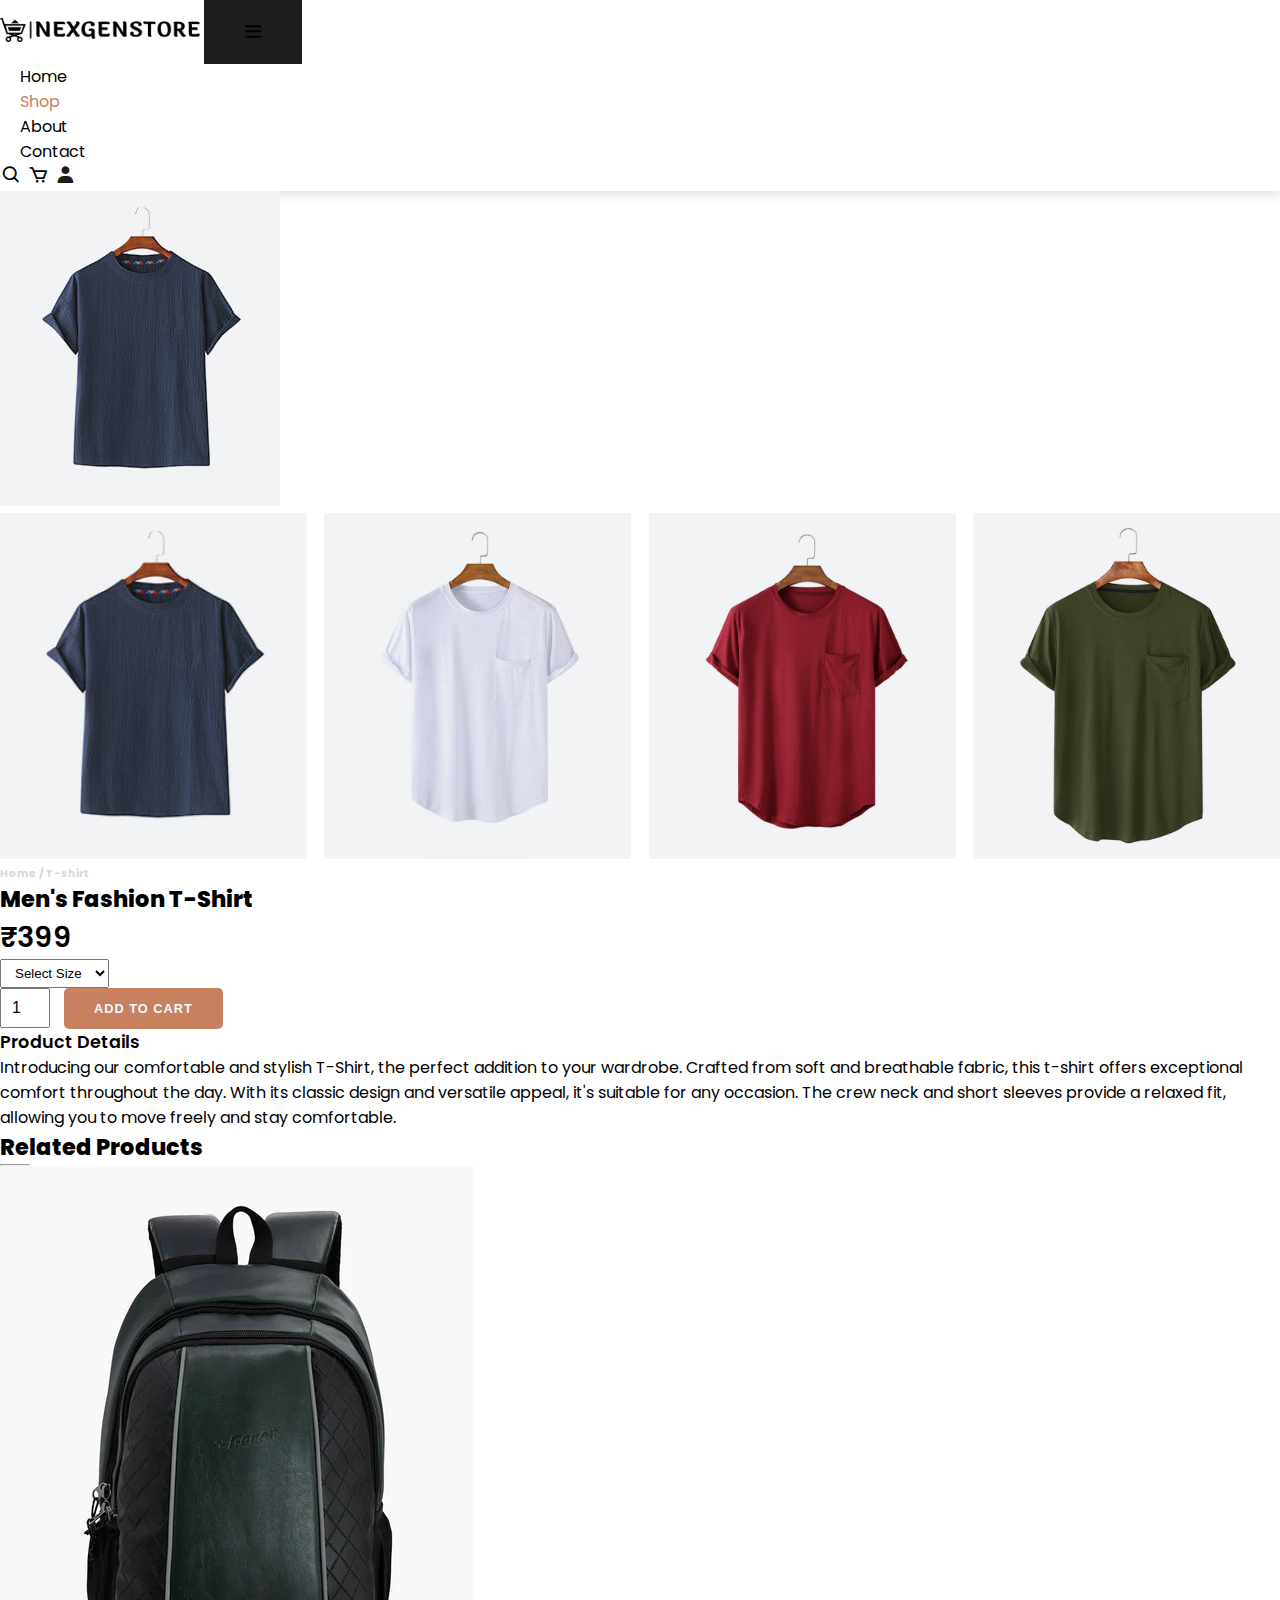
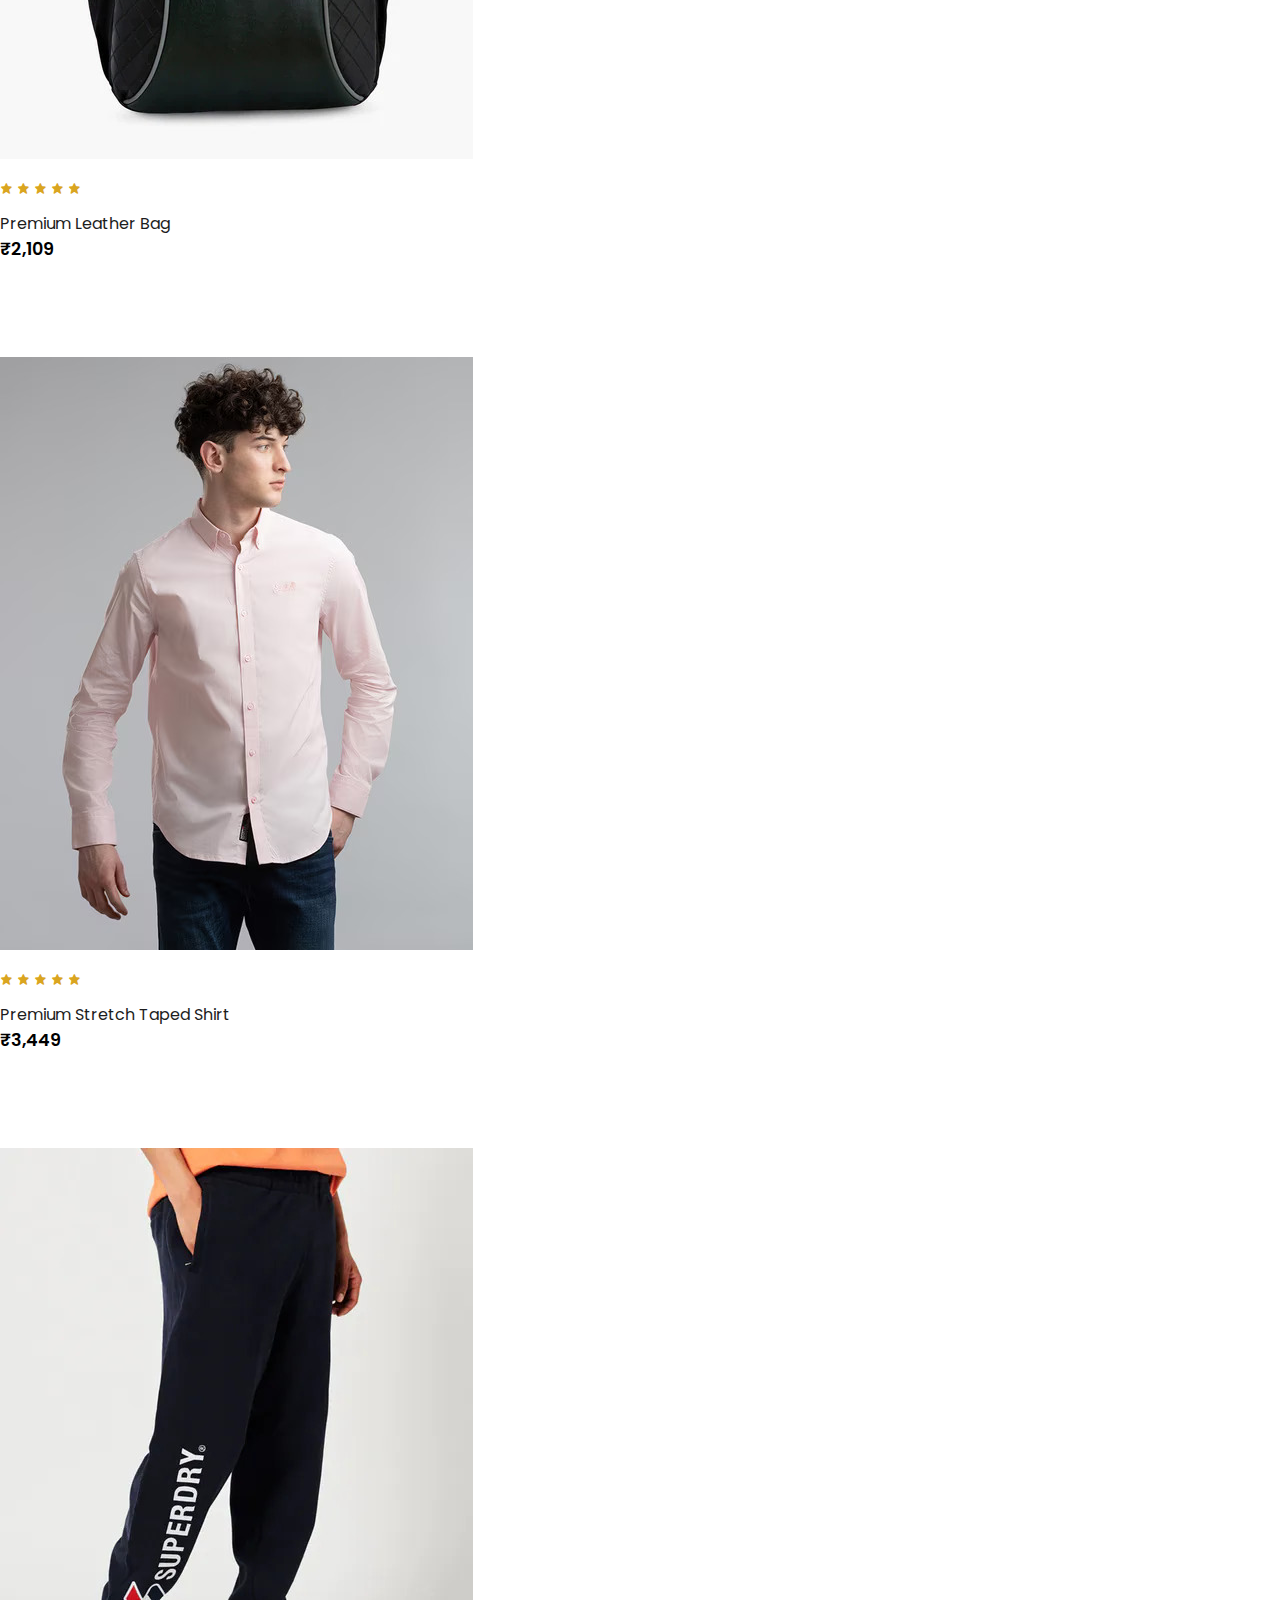
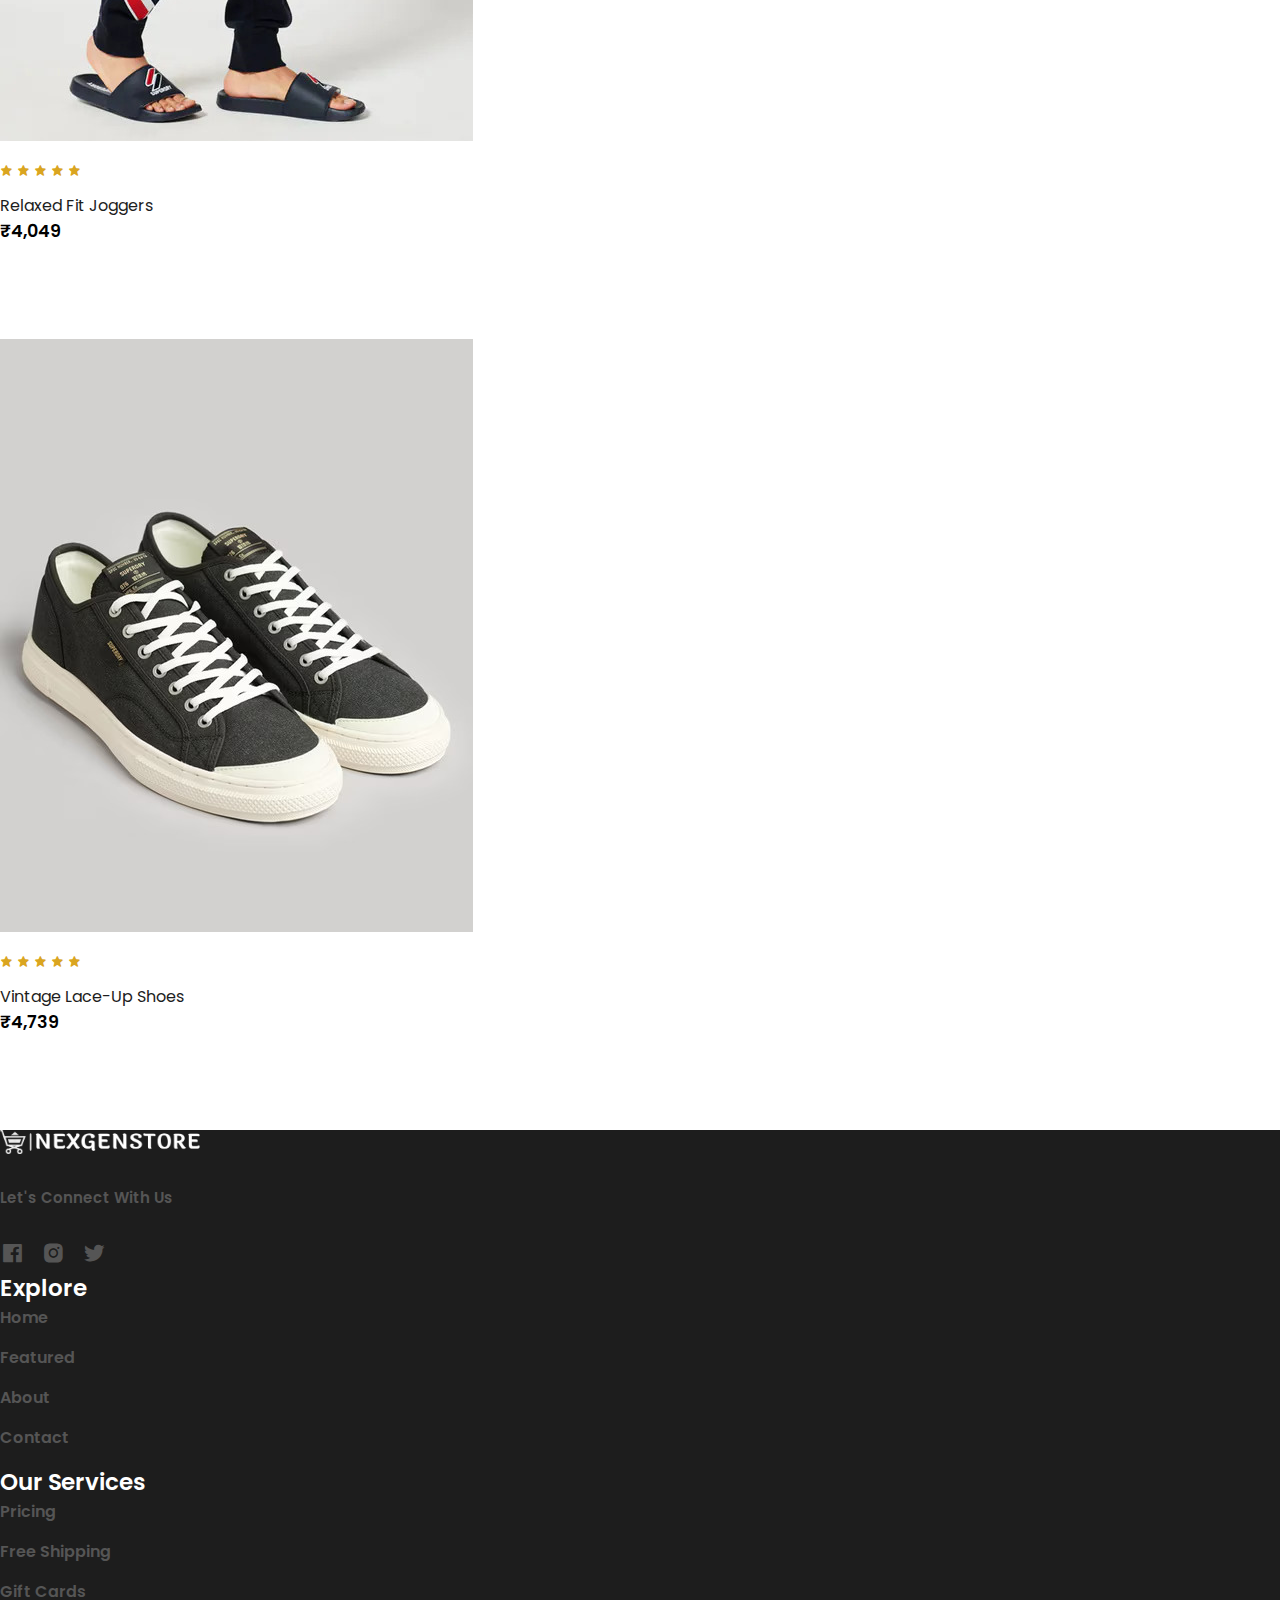
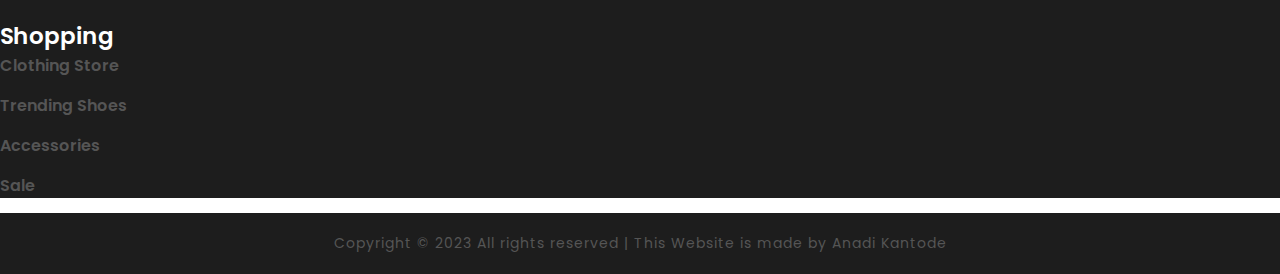
<file: ECommerce_Website/sproduct.html>
<!DOCTYPE html>
<html lang="en">

<head>
    <meta charset="UTF-8">
    <meta name="viewport" content="width=device-width, initial-scale=1.0">
    <title>Product Details</title>
    <link rel="stylesheet" href="https://stackpath.bootstrapcdn.com/bootstrap/4.1.3/css/bootstrap.min.css"
        integrity="sha384-MCw98/SFnGE8fJT3GXwEOngsV7Zt27NXFoaoApmYm81iuXoPkFOJwJ8ERdknLPMO" crossorigin="anonymous">

    <link href='https://unpkg.com/boxicons@2.1.4/css/boxicons.min.css' rel='stylesheet'>

    <link rel="stylesheet" href="https://use.fontawesome.com/releases/v5.15.4/css/all.css"
        integrity="sha384-DyZ88mC6Up2uqS4h/KRgHuoeGwBcD4Ng9SiP4dIRy0EXTlnuz47vAwmeGwVChigm" crossorigin="anonymous" />
    <link rel="stylesheet" href="style.css">

    <style>
        .small-img-group {
            display: flex;
            justify-content: space-between;
        }

        .small-img-col {
            flex-basis: 24%;
            cursor: pointer;
        }

        .sproduct select {
            display: block;
            padding: 5px 10px;
        }

        .sproduct input {
            width: 50px;
            height: 40px;
            padding-left: 10px;
            font-size: 16px;
            margin-right: 10px;
        }

        .sproduct input:focus {
            outline: none;
        }

        #pdetails button {
            background: #c8815f;
            letter-spacing: 1px;
            font-weight: 600;
            border-radius: 5px;
            transition: all .35s ease;
        }

        #pdetails button:hover {
            transform: translateY(-5px);
            background: #2a2a2a;
        }
    </style>
</head>

<body>
    <nav class="navbar navbar-expand-lg navbar-light bg-white py-3 fixed-top">
        <div class="container">
            <img src="images/logo/nexgenstore-high-resolution-logo-black-on-transparent-background.png" alt=""
                id="logo">
            <button class="navbar-toggler" type="button" data-bs-toggle="collapse"
                data-bs-target="#navbarSupportedContent" aria-controls="navbarSupportedContent" aria-expanded="false"
                aria-label="Toggle navigation">
                <span><i id="bar" class='bx bx-menu'></i></span>
            </button>
            <div class="collapse navbar-collapse" id="navbarSupportedContent">
                <ul class="navbar-nav ml-auto">
                    <li class="nav-item">
                        <a class="nav-link" href="index.html">Home</a>
                    </li>
                    <li class="nav-item">
                        <a class="nav-link active" href="shop.html">Shop</a>
                    </li>
                    <li class="nav-item">
                        <a class="nav-link" href="#">About</a>
                    </li>
                    <li class="nav-item">
                        <a class="nav-link" href="#">Contact</a>
                    </li>
                    <li class="nav-item">
                        <i class='bx bx-search'></i>
                        <i class='bx bx-cart' id="cart-icon"></i>
                        <a href="login.html"><i class='bx bxs-user'></i></a>
                    </li>
                    <div class="cart">
                        <h2 font-weight-bold>Your Cart</h2>
                        <hr>
                        <div class="cart-content">

                        </div>
                        <div class="total">
                            <div class="total-title">Total</div>
                            <div class="total-price">₹0</div>
                        </div>
                        <button class="buy-btn">Buy Now</button>
                        <i class='bx bx-x' id="close-cart"></i>
                        <i class='bx bxs-user'></i>
                    </div>
            </div>
        </div>
    </nav>

    <section class="container sproduct my-5 pt-5" id="pdetails">
        <div class="row mt-5">
            <div class="col-lg-5 col-md-12 col-12">
                <img class="img-fluid w-100 pb-1" src="images/shop/1.jpg" id="MainImg">
                <div class="small-img-group">
                    <div class="small-img-col">
                        <img src="images/shop/1.jpg" width="100%" class="small-img">
                    </div>
                    <div class="small-img-col">
                        <img src="images/shop/24.jpg" width="100%" class="small-img">
                    </div>
                    <div class="small-img-col">
                        <img src="images/shop/25.jpg" width="100%" class="small-img">
                    </div>
                    <div class="small-img-col">
                        <img src="images/shop/26.jpg" width="100%" class="small-img">
                    </div>
                </div>
            </div>

            <div class="col-lg-6 col-md-12 col-12">
                <h6>Home / T-shirt</h6>
                <h3 class="py-4">Men's Fashion T-Shirt</h3>
                <h2>₹399</h2>
                <select class="my-3">
                    <option>Select Size</option>
                    <option>S</option>
                    <option>M</option>
                    <option>L</option>
                    <option>XL</option>
                </select>
                <input type="number" value="1">
                <button id="cart-icon">Add To Cart</button>
                <h4 class="mt-5 mb-3">Product Details</h4>
                <p>Introducing our comfortable and stylish T-Shirt, the perfect addition to your wardrobe. Crafted from
                    soft and breathable fabric, this t-shirt offers exceptional comfort throughout the day.
                    With its classic design and versatile appeal, it's suitable for any occasion. The crew neck and
                    short sleeves provide a relaxed fit, allowing you to move freely and stay comfortable.</p>
            </div>
        </div>
    </section>

    <section id="featured" class="my-5 pb-5">
        <div class="container text-center mt-5 py-5">
            <h3>Related Products</h3>
            <hr class="mx-auto">

        </div>
        <div class="row mx-auto container-fluid">
            <div class="product text-center col-lg-3 col-md-4 col-12">
                <img src="images/Featured/fea1.jpg" alt="" class="img-fluid mb-3">
                <div class="star">
                    <i class='bx bxs-star'></i>
                    <i class='bx bxs-star'></i>
                    <i class='bx bxs-star'></i>
                    <i class='bx bxs-star'></i>
                    <i class='bx bxs-star'></i>
                </div>
                <h5 class="p-name">Premium Leather Bag</h5>
                <h4 class="p-price">₹2,109</h4>
                <button class="buy-btn">Buy Now</button>
            </div>
            <div class="product text-center col-lg-3 col-md-4 col-12">
                <img src="images/Featured/fea2.jpg" alt="" class="img-fluid mb-3">
                <div class="star">
                    <i class='bx bxs-star'></i>
                    <i class='bx bxs-star'></i>
                    <i class='bx bxs-star'></i>
                    <i class='bx bxs-star'></i>
                    <i class='bx bxs-star'></i>
                </div>
                <h5 class="p-name">Premium Stretch Taped Shirt</h5>
                <h4 class="p-price">₹3,449</h4>
                <button class="buy-btn">Buy Now</button>
            </div>
            <div class="product text-center col-lg-3 col-md-4 col-12">
                <img src="images/Featured/fea3.jpg" alt="" class="img-fluid mb-3">
                <div class="star">
                    <i class='bx bxs-star'></i>
                    <i class='bx bxs-star'></i>
                    <i class='bx bxs-star'></i>
                    <i class='bx bxs-star'></i>
                    <i class='bx bxs-star'></i>
                </div>
                <h5 class="p-name">Relaxed Fit Joggers</h5>
                <h4 class="p-price">₹4,049</h4>
                <button class="buy-btn">Buy Now</button>
            </div>
            <div class="product text-center col-lg-3 col-md-4 col-12">
                <img src="images/Featured/fea4.jpg" alt="" class="img-fluid mb-3">
                <div class="star">
                    <i class='bx bxs-star'></i>
                    <i class='bx bxs-star'></i>
                    <i class='bx bxs-star'></i>
                    <i class='bx bxs-star'></i>
                    <i class='bx bxs-star'></i>
                </div>
                <h5 class="p-name">Vintage Lace-Up Shoes</h5>
                <h4 class="p-price">₹4,739</h4>
                <button class="buy-btn">Buy Now</button>
            </div>
        </div>
    </section>

    <section id="contact" class="mt-5 py-5">
        <div class="row container mx-auto pt-5">
            <div class="footer-one col-lg-3 col-md-6 col-12 mb-3">
                <img src="images/logo/logo-no-background-white-removebg-preview.png" alt="">
                <h5>Let's Connect With Us</h5>
                <div class="icons">
                    <a href="#"><i class='bx bxl-facebook-square'></i></a>
                    <a href="#"><i class='bx bxl-instagram-alt'></i></a>
                    <a href="#"><i class='bx bxl-twitter'></i></a>
                </div>
            </div>
            <div class="footer-one col-lg-3 col-md-6 col-12 mb-3">
                <h3 class="pb-2">Explore</h3>
                <ul class="list-unstyled"></ul>
                <li><a href="#home">Home</a></li>
                <li><a href="#featured">Featured</a></li>
                <li><a href="#about">About</a></li>
                <li><a href="#contact">Contact</a></li>
            </div>
            <div class="footer-one col-lg-3 col-md-6 col-12 mb-3">
                <h3 class="pb-2">Our Services</h3>
                <li><a href="#">Pricing</a></li>
                <li><a href="#">Free Shipping</a></li>
                <li><a href="#">Gift Cards</a></li>
            </div>

            <div class="footer-one col-lg-3 col-md-6 col-12">
                <h3 class="pb-2">Shopping</h3>
                <li><a href="#">Clothing Store</a></li>
                <li><a href="#">Trending Shoes</a></li>
                <li><a href="#">Accessories</a></li>
                <li><a href="#">Sale</a></li>
            </div>
        </div>
    </section>

    <div class="last-text">
        <p>Copyright © 2023 All rights reserved | This Website is made by Anadi Kantode</p>
    </div>

    <script src="https://cdn.jsdelivr.net/npm/@popperjs/core@2.9.2/dist/umd/popper.min.js"
        integrity="sha384-IQsoLXl5PILFhosVNubq5LC7Qb9DXgDA9i+tQ8Zj3iwWAwPtgFTxbJ8NT4GN1R8p"
        crossorigin="anonymous"></script>
    <script src="https://cdn.jsdelivr.net/npm/bootstrap@5.0.2/dist/js/bootstrap.min.js"
        integrity="sha384-cVKIPhGWiC2Al4u+LWgxfKTRIcfu0JTxR+EQDz/bgldoEyl4H0zUF0QKbrJ0EcQF"
        crossorigin="anonymous"></script>

    <script>
        var MainImg = document.getElementById('MainImg');
        var smallimg = document.getElementsByClassName('small-img');

        smallimg[0].onclick = function () {
            MainImg.src = smallimg[0].src;
        }
        smallimg[1].onclick = function () {
            MainImg.src = smallimg[1].src;
        }
        smallimg[2].onclick = function () {
            MainImg.src = smallimg[2].src;
        }
        smallimg[3].onclick = function () {
            MainImg.src = smallimg[3].src;
        }
    </script>
    <script src="cart.js"></script>

</body>

</html>
</file>
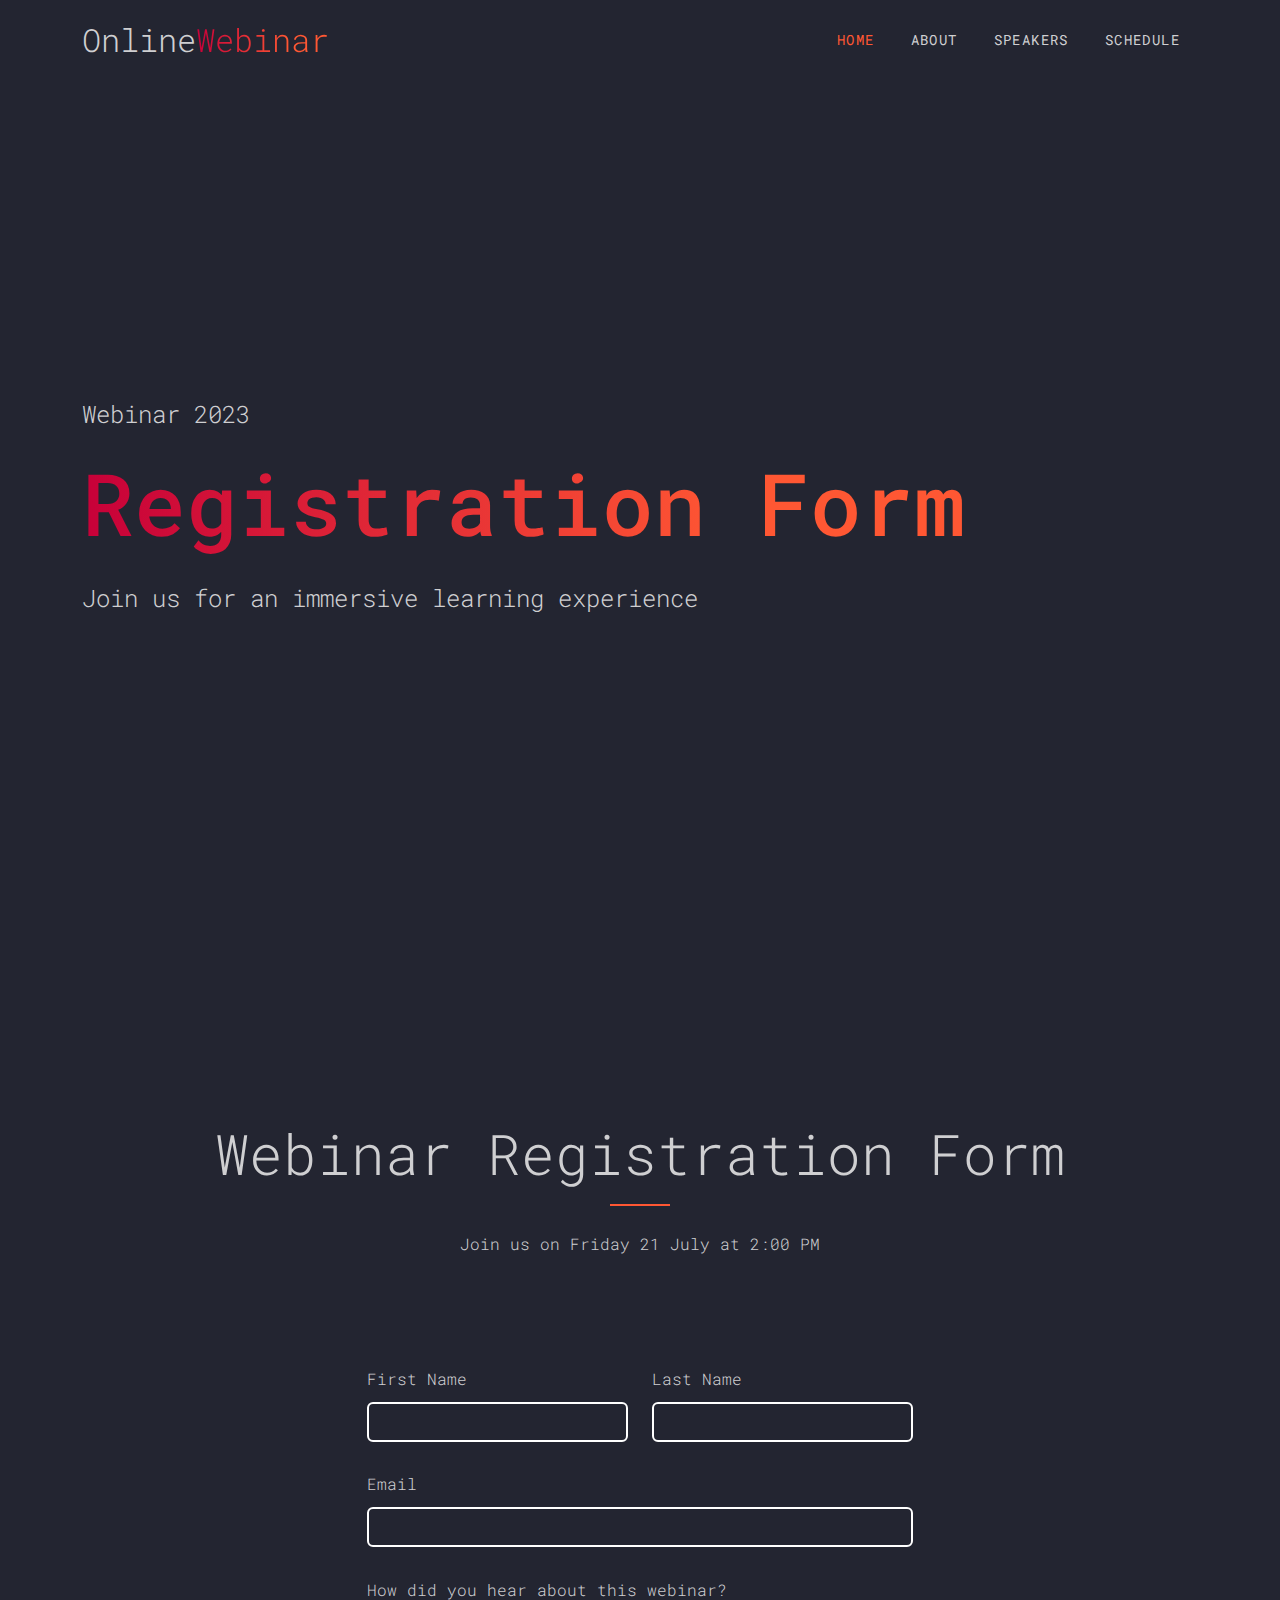
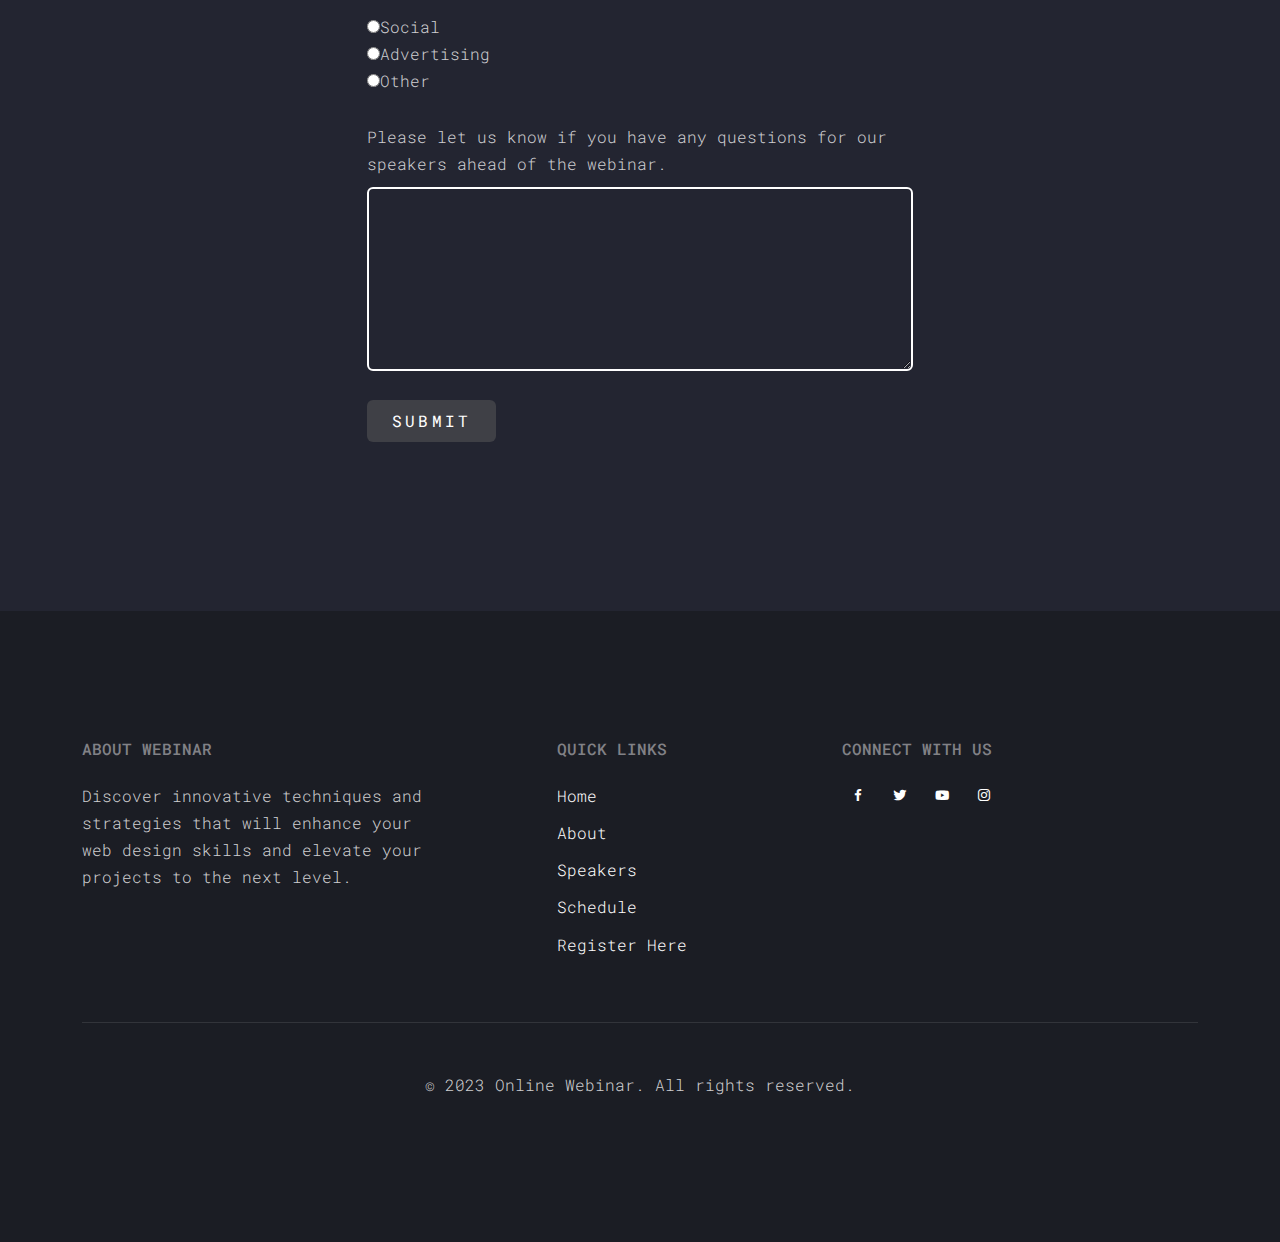
<file: Online_Webinar_Landing_Page/registration.html>
<!doctype html>
<html lang="en">

<head>
    <meta charset="utf-8">
    <meta name="viewport" content="width=device-width, initial-scale=1">
    <title>Registration Form</title>
    <link rel="stylesheet" href="	https://cdn.jsdelivr.net/npm/bootstrap@5.2.3/dist/css/bootstrap.min.css">
    <link href="https://fonts.googleapis.com/css?family=Roboto+Mono" rel="stylesheet">
    <link href='https://unpkg.com/boxicons@2.1.4/css/boxicons.min.css' rel='stylesheet'>
    <link rel="stylesheet" href="https://cdnjs.cloudflare.com/ajax/libs/font-awesome/5.15.3/css/all.min.css">
    <link rel="stylesheet" type="text/css"
        href="https://stackpath.bootstrapcdn.com/font-awesome/4.7.0/css/font-awesome.min.css">
    <link rel="stylesheet" href="./style.css">
</head>

<body>
    <nav class="navbar navbar-expand-lg sticky-top">
        <div class="container">
            <a class="navbar-brand nav-logo" href="#hero">Online<span>Webinar</span></a>
            <button class="navbar-toggler" type="button" data-bs-toggle="collapse" data-bs-target="#navbarNav"
                aria-controls="navbarNav" aria-expanded="false" aria-label="Toggle navigation">
                <span><i id="bar" class="bx bx-menu"></i></span>
            </button>
            <div class="collapse navbar-collapse" id="navbarNav">
                <ul class="navbar-nav ms-auto">
                    <li class="nav-item active">
                        <a class="nav-link" href="index.html">Home</a>
                    </li>
                    <li class="nav-item">
                        <a class="nav-link" href="index.html">About</a>
                    </li>
                    <li class="nav-item">
                        <a class="nav-link" href="index.html">Speakers</a>
                    </li>
                    <li class="nav-item">
                        <a class="nav-link" href="index.html">Schedule</a>
                    </li>

                </ul>
            </div>
        </div>
    </nav>

    <section id="hero" class="min-vh-100 d-flex align-items-center">
        <div class="container">
            <div class="row ">
                <div class="col-md-10">
                    <span class="d-block mb-3 caption">Webinar 2023</span>
                    <h1 class="d-block mb-4">Registration Form</h1>
                    <span class="d-block mb-5 caption">Join us for an immersive learning experience</span>
                </div>
            </div>
        </div>
    </section>

    <section id="register" class="section-padding">
        <div class="container">
            <div class="row">
                <div class="col-12 text-center">
                    <div class="section-title">
                        <h2 class="display-4">Webinar Registration Form</h2>
                        <div class="line"></div>
                        <p>Join us on Friday 21 July at 2:00 PM</p>
                    </div>
                </div>
            </div>
            <div class="row mt-5">
                <div class="col-md-6">
                    <form action="#" id="registration-form">
                        <div class="row form-group">
                            <div class="col-md-6 mb-3 mb-md-0">
                                <label class="" for="fname">First Name</label>
                                <input type="text" id="fname" class="form-control">
                            </div>
                            <div class="col-md-6">
                                <label class="" for="lname">Last Name</label>
                                <input type="text" id="lname" class="form-control">
                            </div>
                        </div>
                        <div class="row form-group">
                            <div class="col-md-12">
                                <label class="" for="email">Email</label>
                                <input type="email" id="email" class="form-control">
                            </div>
                        </div>
                        <div class="row form-group">
                            <div class="col-md-12">
                                <label class="" for="subject">How did you hear about this webinar?
                                </label><br>
                                <input type="radio" id="hear" name="hear" value="social">Social
                                <br>
                                <input type="radio" id="hear" name="hear" value="advertising">Advertising
                                <br>
                                <input type="radio" id="hear" name="hear" value="other">Other
                            </div>
                        </div>
                        <div class="row form-group">
                            <div class="col-md-12">
                                <label class="" for="message">Please let us know if you have any questions for our
                                    speakers ahead of the webinar.</label>
                                <textarea name="message" id="message" cols="30" rows="7"
                                    class="form-control"></textarea>
                            </div>
                        </div>
                        <div class="row form-group">
                            <div class="col-md-12">
                                <input type="submit" value="Submit" class="btn btn-custom py-2 px-4 text-white">
                            </div>
                        </div>
                    </form>
                </div>
            </div>
        </div>
    </section>

    <footer class="site-footer">
        <div class="container">
            <div class="row mb-5">
                <div class="col-md-4">
                    <h2 class="footer-heading text-uppercase mb-4">About Webinar</h2>
                    <p>Discover innovative techniques and strategies that will enhance your web design skills and
                        elevate your projects to the next level.</p>
                </div>
                <div class="col-md-3 ml-auto">
                    <h2 class="footer-heading text-uppercase mb-4">Quick Links</h2>
                    <ul class="list-unstyled">
                        <li><a href="#hero">Home</a></li>
                        <li><a href="#about">About</a></li>
                        <li><a href="#speakers">Speakers</a></li>
                        <li><a href="#schedule">Schedule</a></li>
                        <li><a href="registration.html">Register Here</a></li>
                    </ul>
                </div>
                <div class="col-md-4">
                    <h2 class="footer-heading text-uppercase mb-4">Connect with Us</h2>
                    <p>
                        <a href="#" class="p-2"><i class='bx bxl-facebook'></i></a>
                        <a href="#" class="p-2"><i class='bx bxl-twitter'></i></a>
                        <a href="#" class="p-2"><i class='bx bxl-youtube'></i></a>
                        <a href="#" class="p-2"><i class='bx bxl-instagram'></i></a>
                    </p>
                </div>
            </div>
            <div class="row">
                <div class="col-md-12 text-center">
                    <div class="border-top pt-5">
                        <p>&copy; 2023 Online Webinar. All rights reserved.</p>
                    </div>
                </div>
            </div>
        </div>
    </footer>

</body>
<script src="https://cdn.jsdelivr.net/npm/bootstrap@5.2.3/dist/js/bootstrap.bundle.min.js"></script>
<script src="./script.js"></script>

</html>
</file>
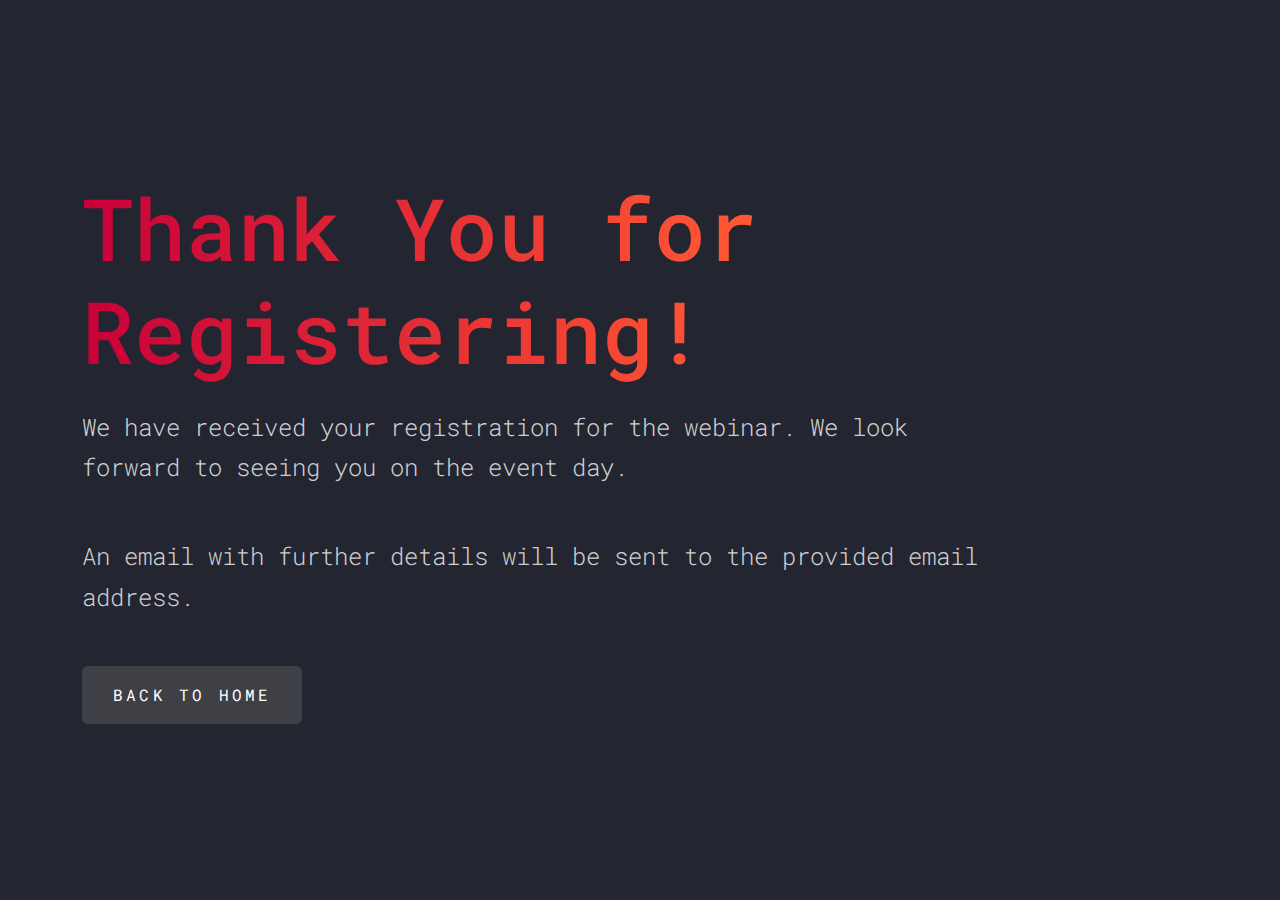
<file: Online_Webinar_Landing_Page/thankyou.html>
<!doctype html>
<html lang="en">

<head>
    <meta charset="utf-8">
    <meta name="viewport" content="width=device-width, initial-scale=1">
    <title>Thank You</title>
    <link rel="stylesheet" href="	https://cdn.jsdelivr.net/npm/bootstrap@5.2.3/dist/css/bootstrap.min.css">
    <link href="https://fonts.googleapis.com/css?family=Roboto+Mono" rel="stylesheet">
    <link href='https://unpkg.com/boxicons@2.1.4/css/boxicons.min.css' rel='stylesheet'>
    <link rel="stylesheet" href="https://cdnjs.cloudflare.com/ajax/libs/font-awesome/5.15.3/css/all.min.css">
    <link rel="stylesheet" type="text/css"
        href="https://stackpath.bootstrapcdn.com/font-awesome/4.7.0/css/font-awesome.min.css">
    <link rel="stylesheet" href="./style.css">
</head>

<body>
    <section id="hero" class="min-vh-100 d-flex align-items-center">
        <div class="container">
            <div class="row ">
                <div class="col-md-10">
                    <h1 class="d-block mb-4">Thank You for Registering!</h1>
                    <span class="d-block mb-5 caption">We have received your registration for the webinar. We look forward to seeing you on the event day.</span>
                    <span class="d-block mb-5 caption">An email with further details will be sent to the provided email address.</span>
                    <a href="index.html" class="btn btn-custom">Back to Home</a>
                </div>
            </div>
        </div>
    </section>
</body>

</html>
</file>
<file: ECommerce_Website/style.css>
@import url('https://fonts.googleapis.com/css2?family=Poppins:wght@100;200;300;400;500;600;700;800;900&display=swap');

* {
    margin: 0;
    padding: 0;
    box-sizing: border-box;
    list-style: none;
    text-decoration: none;
    scroll-behavior: smooth;
}

body {
    font-family: 'Poppins', sans-serif;
}

h1 {
    font-size: 2.5rem;
    font-weight: 700;
}

h2 {
    font-size: 1.8rem;
    font-weight: 600;
}

h3 {
    font-size: 1.4rem;
    font-weight: 800;
}

h4 {
    font-size: 1.1rem;
    font-weight: 600;
}

h5 {
    font-size: 1rem;
    font-weight: 400;
    color: #1d1d1d;
}

h6 {
    color: #D8D8D8;
}

button {
    font-size: 0.8rem;
    font-weight: 700;
    outline: none;
    border: none;
    background-color: #1d1d1d;
    color: aliceblue;
    padding: 13px 30px;
    cursor: pointer;
    text-transform: uppercase;
    transition: 0.5s ease;
}

button:hover {
    background-color: #c8815f;
}

hr {
    width: 30px;
    height: 2px;
    background-color: #c8815f;
}

.star {
    padding: 10px 0;
}

.star i {
    font-size: 0.8rem;
    color: goldenrod;
}

.navbar {
    font-size: 16px;
    top: 0;
    left: 0;
    box-shadow: 0 5px 10px rgba(0, 0, 0, 0.1);
}

.navbar-light .navbar-nav .nav-link {
    padding: 0 20px;
    color: black;
    transition: 0.5s ease;
}

.navbar-light .navbar-nav .nav-link:hover,
.navbar i:hover,
.navbar-light .navbar-nav .nav-link.active,
.navbar i.active {
    color: #c8815f;
}

.navbar i {
    font-size: 1.3rem;
    padding: 1px;
    cursor: pointer;
    font-weight: 500;
    transition: 0.5s ease;
}
.navbar a{
    color: #1d1d1d;
}

img#logo{
    width: 200px;
    height: auto;
}

#home button {
    background: #2a2a2a;
    letter-spacing: 1px;
    font-weight: 600;
    border-radius: 5px;
    transition: all .35s ease;
}

#home button:hover {
    transform: translateY(-5px);
    background: #c8815f;
}

/* Responsive Bar */
.navbar-light .navbar-toggler {
    border: none;
    outline: none;
}

#bar {
    font-size: 1.5rem;
    padding: 7px;
    cursor: pointer;
    font-weight: 500;
    transition: 0.5s ease;
    color: black;
}

#bar:hover,
#bar.active {
    color: #fff;
}

@media only screen and (max-width: 991px) {

    body>nav>div>button:hover,
    body>nav>div>button:focus {
        background-color: #c8815f;
    }

    body>nav>div>button:hover #bar,
    body>nav>div>button:focus #bar {
        color: #fff;
    }

    #navbarSupportedContent>ul {
        margin: 1rem;
        justify-content: flex-end;
        align-items: flex-end;
    }

    #navbarSupportedContent>ul>li:nth-child(n)>a {
        padding: 10px 0;
    }
}

/* Your cart */
.cart {
    position: fixed;
    top: 0;
    right: -100%;
    width: 360px;
    min-height: 100vh;
    padding: 20px;
    background: #fff;
    box-shadow: -2px 0 4px hsl(0 4% 15% /10%);
    transition: 0.3s ease;
}
.cart.active{
    right: 0;
}

.cart-box {
    display: grid;
    grid-template-columns: 32% 50% 18%;
    align-items: center;
    gap: 1rem;
}

.cart-img {
    width: 100px;
    height: 100px;
    object-fit: contain;
    padding: 10px;
}

.detail-box {
    display: grid;
    row-gap: 0.5rem;
}

.cart-product-title {
    font-size: 1rem;
    text-transform: uppercase;
}

.cart-price {
    font-weight: 500;
}

.cart-quantity {
    border: 1px solid;
    outline-color: #c8815f;
    width: 2.4rem;
    font-size: 1rem;
    text-align: center;
}

.cart-remove {
    color: #c8815f;
}
i.bx.bx-trash.cart-remove:hover {
    color: #1d1d1d;
}

.total {
    display: flex;
    justify-content: flex-end;
    margin-top: 1.5rem;
    border-top: 1px solid;
}

.total-title {
    font-size: 1rem;
    font-weight: 600;
}

.total-price {
    margin-left: 0.5rem;
}

.buy-btn {
    display: flex;
    margin: 1.5rem auto 0 auto;
    padding: 12px 20px;
}

#close-cart {
    position: absolute;
    top: 1rem;
    right: 0.8rem;
    font-size: 2rem;
}


/* Home section */
#home span {
    color: #c8815f;
}

#home {
    background-image: url("images/background.jpg");
    width: 100%;
    height: 100vh;
    background-size: cover;
    background-position: top 50px center;
    display: flex;
    flex-direction: column;
    justify-content: center;
    align-items: flex-start;
}

/* New Section */
#new .one img {
    width: 100%;
    height: 100%;
    background-position: center center;
    background-repeat: no-repeat;
    background-size: cover;
    position: relative;
}

#new .one .details {
    position: absolute;
    width: 100%;
    height: 100%;
    top: 0;
    left: 0;
    transition: 0.5s ease;
}

#new .one:hover .details {
    cursor: pointer;
    background-color: rgba(200, 128, 95, 0.6);
}

#new .one .details button {
    display: inline-block;
    font-size: 14px;
    font-weight: 500;
    color: #2a2a2a;
    background: none;
    text-transform: uppercase;
    border-bottom: 1px solid #2a2a2a;
    padding: 2.5px;
    transform: translateY(70px);
    transition: 0.5s ease;
}

#new .one .details button:hover {
    color: #fff;
    border-bottom: 1px solid #fff;
}

#new .one:nth-child(1) .details {
    display: flex;
    justify-content: center;
    flex-direction: column;
    align-items: flex-start;
    text-align: start;
}

#new .one:nth-child(2) .details {
    display: flex;
    justify-content: center;
    flex-direction: column;
    align-items: center;
    text-align: center;
}

#new .one:nth-child(3) .details {
    display: flex;
    justify-content: center;
    flex-direction: column;
    align-items: flex-end;
    text-align: end;
}

/* Products */
.product {
    cursor: pointer;
    margin-bottom: 2rem;
}

.product img {
    transition: 0.5s all;
}

.product:hover img {
    opacity: 0.7;
}

.product .buy-btn {
    background: #c8815f;
    transform: translateY(20px);
    opacity: 0;
    transition: 0.5s all;
}

.product:hover .buy-btn {
    transform: translateY(0);
    opacity: 100;
}

/* Brand Section */
#brand img {
    opacity: 0.6;
    transition: all .35s ease;
    cursor: pointer;
}

#brand img:hover {
    opacity: 1;
}


/* Banner section */
#banner {
    background-image: url("images/Banner/1.jpg");
    width: 100%;
    height: 60vh;
    background-size: cover;
    background-position: top 70px center;
    background-repeat: no-repeat;
    background-attachment: fixed;
    display: flex;
    flex-direction: column;
    justify-content: center;
    align-items: flex-start;
}

#banner h4 {
    color: #D8D8D8;
}

#banner h1 {
    color: #fff;
}

#banner button {
    background: #c8815f;
    letter-spacing: 1px;
    font-weight: 600;
    border-radius: 5px;
    transition: all .35s ease;
}

#banner button:hover {
    transform: translateY(-5px);
    background: #2a2a2a;
}

#contact {
    background: #1d1d1d;
}

.container .footer-one img {
    width: 200px;
    height: auto;
    margin-bottom: 1.6rem;
    grid-template-columns: repeat(auto-fit, minmax(200px, auto));
    gap: 2rem;
}

.footer-one h3 {
    font-size: 23px;
    font-weight: 600;
    color: #fff;
}

.footer-one h5 {
    font-size: 15px;
    font-weight: 600;
    color: #555;
}

.icons {
    display: flex;
    margin-top: 2rem;
}

.icons i {
    font-size: 25px;
    margin-right: 1rem;
    color: #555;
    transition: all .35s ease;
}

.icons i:hover {
    color: #fff;
    transform: scale(1.1) translateY(-5px);
}

.footer-one li {
    margin-bottom: 15px;
}

.footer-one li a {
    display: block;
    color: #555;
    font-size: 1rem;
    font-weight: 600;
    transition: all .35s ease;
}

.footer-one li a:hover {
    transform: translateX(-8px);
    color: #fff;
    text-decoration: none;
}

.last-text {
    text-align: center;
    padding: 20px;
    background: #1d1d1d;
}

.last-text p {
    color: #555;
    font-size: 14px;
    letter-spacing: 1px;
}
</file>
<file: Online_Webinar_Landing_Page/style.css>
:root {
    --c-bg: #232531;
    --c-font: #cfcfd1;
    --c-orange: #ff5733;
    --font-fam: "Roboto Mono", -apple-system, BlinkMacSystemFont, "Segoe UI", Roboto, "Helvetica Neue", Arial, sans-serif, "Apple Color Emoji", "Segoe UI Emoji", "Segoe UI Symbol", "Noto Color Emoji";
    --transition: all .3s ease;
}

body {
    font-family: var(--font-fam);
    line-height: 1.7;
    color: var(--c-font);
    background: var(--c-bg);
    font-weight: 300;
    font-size: 1rem;
}

.h1,
.h2,
.h3,
.h4,
h1,
h2,
h3,
h4 {
    font-weight: 500;
}

a {
    text-decoration: none;
    color: var(--c-font);
    transition: var(--transition);
}

a:hover {
    color: var(--c-orange);
}

.section-padding {
    padding-top: 140px;
    padding-bottom: 140px;
}

.container {
    margin-right: auto;
    margin-left: auto;
}

.border-top {
    border-top: 1px solid #edf0f5 !important;
}

.program h2 {
    font-size: 1.5rem;
}

.program .border-top {
    border-top: 1px solid #383b4f !important;
}

.program .border-bottom {
    border-bottom: 1px solid #383b4f !important;
}

/* NAVBAR */
.navbar {
    background: #232531;
}

.navbar .nav-logo {
    color: var(--c-font);
    font-size: 32px;
}

.navbar .nav-logo span {
    background: linear-gradient(to right, #c70039, #ff5733 70%);
    -webkit-background-clip: text;
    -webkit-text-fill-color: transparent;
}

.navbar-nav .nav-link {
    font-weight: 400;
    text-transform: uppercase;
    color: var(--c-font);
}

.navbar-nav li {
    padding: 10px 10px;
}

.navbar-nav li a {
    letter-spacing: .1em;
    font-size: 14px;
}  
  .navbar-nav .nav-item .nav-link:hover {
    color: var(--c-orange);
  }
  
  .navbar-nav .nav-item.active .nav-link {
    color: var(--c-orange);
  }

.navbar .container li.cta>a {
    border: 2px solid #3f4046;
    border-radius: 0;
    padding-left: 20px;
    padding-right: 20px;
    color: #ff5733;
    text-transform: uppercase;
}

.navbar .container li.cta>a:hover {
    color: #fff;
}
#bar {
    font-size: 2rem;
    cursor: pointer;
    font-weight: 500;
    color: var(--c-font)!important;
    padding: 7px;
    transition: all 0.5s ease 0s;
}


#hero h1 {
    font-size: 86px;
    background: linear-gradient(to right, #c70039, #ff5733 70%);
    -webkit-background-clip: text;
    -webkit-text-fill-color: transparent;
}

#hero .caption {
    font-size: 24px;
}

.btn-custom {
    text-transform: uppercase;
    color: #fff !important;
    background: #3f4046;
    padding: 16px 30px;
    display: inline-block;
    letter-spacing: .2em;
    position: relative;
    transition: var(--transition);
}

.btn-custom:hover {
    background: linear-gradient(to right, #c70039, #ff5733 70%);
}

.btn-custom>span {
    position: relative;
    z-index: 2;
    font-size: 16px;
}

.section-title {
    margin-bottom: 60px;
}

.section-title .line {
    width: 60px;
    height: 2px;
    background: var(--c-orange);
    margin: 16px auto 24px auto;
}

.section-title p {
    max-width: 500px;
    margin-left: auto;
    margin-right: auto;
}

.cap {
    color: var(--c-orange);
}

.coordinator img {
    max-width: 50px;
    border-radius: 50%;
    margin-right: 1.5rem;
}

.bio a {
    color: var(--c-orange);
}

.speaker {
    margin-bottom: 50px;
}

h4.cap.my-4 {
    font-size: 20px;
}

.row.align-items-center.speaker {
    max-width: 1140px;
    height: 540px;
    margin-left: auto;
    margin-right: auto;
}

.site-footer {
    padding: 4em 0;
    background: #1b1d24;
}

@media (min-width: 768px) {
    .site-footer {
        padding: 8em 0;
    }
}

.site-footer .border-top {
    border-top: 1px solid rgba(255, 255, 255, 0.1) !important;
}

.ml-auto, .mx-auto {
    margin-left: auto!important;
}

.site-footer h2,
.site-footer h3,
.site-footer h4 {
    color: #fff;
}

.site-footer a {
    color: #fff;
}

.site-footer a:hover {
    color: #ff5733;
}

.site-footer ul li {
    margin-bottom: 10px;
}

.site-footer .footer-heading {
    font-size: 16px;
    color: #818186 !important;
}
.form-group .form-control {
    color: #fff !important;
    background: none;
    border: 2px solid #fff;
}
label{
    margin-bottom: 0.6rem;
}
.form-group{
    margin-bottom: 1.8rem;
}
.form-group .form-control:active,
.form-group .form-control:focus {
    background: none;
}
#register .row{
    justify-content: center;
}
</file>
<file: Portfolio/style.css>
@import url('https://fonts.googleapis.com/css2?family=Montserrat:wght@300;400;500;600;700;800&display=swap');

:root {
    --color-white: #fff;
    --color-light: #f4f4f4;
    --color-dark: #525252;
    --color-black: #141415;
    --color-primary: #f24e1e;
    --color-primary-light: hsl(14, 89%, 53%, 12%);
    --color-success: #29f5a6;
    --color-warning: #ffce31;
}

* {
    margin: 0;
    padding: 0;
    outline: 0;
    border: 0;
    box-sizing: border-box;
    list-style: none;
    text-decoration: none;
}

html {
    font-size: 15px;
    scroll-behavior: smooth;
}

body {
    background: var(--color-white);
    font-family: 'Montserrat', sans-serif;
    color: var(--color-dark);
    max-width: 100vw;
}

h1,
h2,
h3,
h4,
h5 {
    color: var(--color-black);
    line-height: 1.2;
}

h1 {
    font-size: 3.8rem;
}

h2 {
    font-size: 2.6rem;
}

h3 {
    font-size: 1.6rem;
}

h4 {
    font-size: 1.2rem;
}

h5 {
    font-size: 0.7rem;
}

p {
    line-height: 1.8;
}

.container {
    width: 80%;
    margin: 0 auto;
}

section {
    padding: 10rem 0 7rem;
    max-width: 100vw;
    overflow: hidden;
}

section h1 {
    text-align: center;
    display: block;
    margin-bottom: 5rem;
}

img {
    width: 100%;
}

.btn {
    padding: 1.4rem 3.4rem;
    font-size: 1.1rem;
    color: var(--color-black);
    background: var(--color-white);
    display: inline-block;
    margin: 2rem 0;
    transition: all .3s ease;
}

.btn:hover {
    box-shadow: 0 2rem 2rem var(--color-primary-light);
}

.btn-primary {
    background: var(--color-primary);
    color: var(--color-white);
}

/* ============NAVBAR=========== */
nav {
    background: var(--color-white);
    width: 100%;
    height: 5rem;
    display: flex;
    align-items: center;
    justify-content: center;
    position: fixed;
    top: 0;
    z-index: 2;
    border-bottom: 1px solid var(--color-light);
}

nav .container {
    display: flex;
    justify-content: space-between;
    align-items: center;
    height: 100%;
}

nav button {
    display: none;
}

nav h3 {
    color: var(--color-primary);
}

nav .container ul {
    display: flex;
    height: 100%;
}

nav .container ul li a {
    height: 100%;
    width: 7rem;
    display: flex;
    justify-content: center;
    align-items: center;
    color: var(--color-black);
    position: relative;
    transition: all .3s ease;
}

nav .container ul li a:hover {
    color: var(--color-primary);
}

nav .container ul li a.active {
    background: var(--color-primary);
    color: var(--color-white);
}

/* ============= HOME SECTION ============= */
section.home {
    display: grid;
    place-items: center;
    position: relative;
    top: 5rem;
    padding-bottom: 14rem;
}

section.home .container {
    display: grid;
    grid-template-columns: 5rem auto 26rem;
    gap: 2rem;
}

section.home .socials {
    display: flex;
    flex-direction: column;
    gap: 1.6rem;
    margin-top: 5rem;
}

section.home .socials a {
    font-size: 1.1rem;
    background: var(--color-light);
    color: var(--color-dark);
    padding: 0.3rem;
    border-radius: 50%;
    height: 2rem;
    width: 2rem;
    display: flex;
    justify-content: center;
    align-items: center;
    transition: all .3s ease;
}

section.home .socials a:hover {
    background: var(--color-primary);
    color: var(--color-white);
}

section.home .info h1 {
    text-align: left;
    margin: 0;
}

section.home h3 {
    margin: 2.4rem 0 1rem;
}

section.home .info p {
    width: 35rem;
}

section.home .profile_area {
    display: flex;
    justify-content: center;
    align-items: center;
}

section.home .profile_area .outer_circle {
    width: 26rem;
    height: 26rem;
    border: 1px solid var(--color-primary);
    border-radius: 50%;
    position: relative;
    animation: move 30s linear infinite;
}

@keyframes move {
    to {
        transform: rotate(360deg);
    }
}

section.home .profile_area .outer_circle i {
    display: block;
    width: 4rem;
    height: 4rem;
    border-radius: 50%;
    position: absolute;
    background: var(--color-white);
    color: var(--color-primary);
    display: flex;
    align-items: center;
    justify-content: center;
    box-shadow: 0 0 1rem var(--color-primary-light);
}

section.home .profile_area .outer_circle i:nth-child(1) {
    left: calc(50% - 2rem);
    top: -2rem;
}

section.home .profile_area .outer_circle i:nth-child(2) {
    right: -2rem;
    top: calc(50% - 2rem);
}


section.home .profile_area .outer_circle i:nth-child(3) {
    left: -2rem;
    top: calc(50% - 2rem);
}

section.home .profile_area .outer_circle i:nth-child(4) {
    bottom: -2rem;
    left: calc(50% - 2rem);
}

section.home .profile_area .inner_circle {
    position: absolute;
    width: 18rem;
    height: 18rem;
    border-radius: 50%;
    overflow: hidden;
}

/* ================= ABOUT SECTION================ */
section.about {
    background: var(--color-light);
}

section.about .container {
    display: grid;
    grid-template-columns: 26rem auto;
    gap: 5rem;
}

section.about p {
    margin-bottom: 1rem;
}

section.about .container .read-more-content {
    display: none;
}
section.about .container .read-more-content.show-content{
    display: block;
}
section.about .container .read-more {
    display: block;
    margin: 1rem 0 2rem;
    color: var(--color-primary);
    cursor: pointer;
}

section.about .container .read-more:hover {
    text-decoration: underline;
}

/* ============ WORK & EDUCATION SECTION ============ */
/* section.work-education .container {
    width: 65%;
} */
.row{
    display: grid;
    grid-template-columns: 1fr 1fr;
    gap: 2rem;
}
.bg-base-color {
    background-color: var(--color-primary);
}

.timeline {
    padding: 30px 30px 40px 30px;
    border-radius: 3px;
    background-color: var(--color-light);
    margin-bottom: 30px;
}

.timeline-item {
    display: flex;
}

.timeline-item .icon {
    position: relative;
}

.timeline-item .icon:after {
    position: absolute;
    content: "";
    left: auto;
    top: auto;
    width: 8px;
    height: 8px;
    background-color: var(--color-primary);
    border-radius: 50%;
    margin-top: 10px;
    margin-left: -3px;
}

.timeline-item .icon:before {
    position: absolute;
    content: "";
    left: auto;
    top: auto;
    width: 1px;
    height: calc(100% - 30px);
    background-color: var(--color-primary);
    margin-top: 30px;
}

.timeline-item .box {
    padding-left: 50px;
    margin-bottom: 50px;
}

.timeline-item .box h4 {
    margin-bottom: 8px;
}

.timeline-item .box small {
    color: var(--color-white);
    padding: 5px 12px;
    font-weight: 500;
    font-size: 10px;
    letter-spacing: 0.5px;
}

.timeline-item .box p {
    margin-top: 15px;
    margin-bottom: 0;
}

.timeline-item:last-child .box {
    margin-bottom: 0px;
}

/* ================ SKILLS SECTION ============== */
section.skills .container {
    width: 50%;
}

section.skills {
    background: var(--color-light);
}

section.skills .skill {
    margin-bottom: 1rem;
}

section.skills .skill .head {
    background: var(--color-primary);
    display: flex;
    justify-content: space-between;
    align-items: center;
    color: var(--color-white);
    padding: 1.6rem;
    cursor: pointer;
}

section.skills .skill .head h4 {
    color: var(--color-white);
}

section.skills .skill .head .left {
    display: flex;
    align-items: center;
    gap: 1rem;
}
section.skills .skill .items {
    display: none;
}
section.skills .container .skill .items.show-items{
    display: block;
}

section.skills .skill .item {
    display: flex;
    flex-direction: column;
    align-items: start;
    gap: 1rem;
    padding: 1.6rem;
    background: var(--color-white);
    margin-bottom: 0.3rem;
    transition: all .3s ease;
}

section.skills .skill .item:hover {
    background: var(--color-light);
}

section.skills .skill .progress_area {
    width: 100%;
    display: flex;
    align-items: center;
    gap: 1rem;
}

section.skills .item .progress_bar {
    width: 100%;
    height: 1rem;
    background: var(--color-primary-light);
}

section.skills .item .progress {
    height: 100%;
    background: var(--color-primary);
}


/* ============== SERVICES SECTION ============ */
/* section.services .container{
    display: grid;
    grid-template-columns: repeat(3, 1fr);
    gap: 2rem;
}
section.services .container .service{
    background: var(--color-light);
    padding: 3rem 2rem;
    text-align: center;
    display: flex;
    flex-direction: column;
    gap: 2rem;
    cursor: default;
    transition: all .3s ease;
}
section.services .container .service:hover{
    box-shadow: 0 3rem 3rem var(--color-primary-light);
}
section.services .container .service i{
    background: var(--color-primary);
    width: 4rem;
    height: 4rem;
    margin: 0 auto;
    display: flex;
    align-items: center;
    justify-content: center;
    border-radius: 50%;
    font-size: 1.5rem;
    color: var(--color-white);
}
section.services .container .service:nth-child(2) i{
    background: var(--color-warning);
}
section.services .container .service:nth-child(3) i{
    background: var(--color-success);
}  */

/* ============== PORTFOLIO SECTION ================ */
section.latest-projects h1 {
    text-align: left;
    margin: 3rem 0 1rem;
    width: 65%;
}

section.latest-projects .projects {
    display: grid;
    grid-template-columns: 1fr 1fr;
    gap: 3rem;
}

section.latest-projects .projects .project {
    display: flex;
    flex-direction: column;
    gap: 1rem;
}

section.latest-projects .projects .project .action {
    display: flex;
    gap: 2rem;
}

section.latest-projects .projects .project .action a {
    color: var(--color-primary);
}

section.latest-projects .projects .project .action a:hover {
    text-decoration: underline;
}

/* ==================== CONTACT ================= */
section.contact {
    background: url("./images/contact_bg.jpg") no-repeat center center/cover;
    padding: 0;
    max-width: 100vw;
}

section.contact .overlay {
    width: 100%;
    height: 100%;
    background: rgba(0, 0, 0, 0.7);
    padding: 10rem 0 7rem;
}

section.contact .container {
    width: 40%;
}

section.contact .container h1 {
    margin: 0;
    color: var(--color-white);
}

section.contact .container p {
    text-align: center;
    color: var(--color-white);
    opacity: 0.8;
    margin-top: 0.5rem;
}

section.contact form {
    margin-top: 3rem;
}

section.contact form input,
section.contact form textarea {
    display: block;
    width: 100%;
    margin: 0.5rem 0;
    padding: 1.6rem;
    border: 1px solid var(--color-white);
    background: transparent;
    color: var(--color-white);
    transition: all .3s ease;
}

section.contact form textarea {
    height: 10rem;
}

section.contact form input:focus,
section.contact form textarea:focus {
    background: var(--color-white);
    color: var(--color-black);
}

section.contact form input::placeholder,
section.contact form textarea::placeholder {
    color: var(--color-white);
}

section.contact form .btn {
    width: 14rem;
    border: none;
    background: var(--color-white);
    color: var(--color-black);
    margin: 2rem auto 0;
}

section.contact form .btn:hover {
    background: var(--color-primary);
    cursor: pointer;
    color: var(--color-white);
}

/* ===================FOOTER================ */
footer {
    padding-top: 5rem;
}

footer .container {
    display: flex;
    align-items: center;
    justify-content: space-between;
}

footer .container ul {
    display: flex;
    gap: 3rem;
}

footer .container ul a {
    color: var(--color-dark);
    transition: all .3s ease;
}

footer .container ul a:hover {
    color: var(--color-primary);
}

footer .container .socials {
    display: flex;
    gap: 2rem;
}

footer .container .socials a {
    background: var(--color-light);
    color: var(--color-dark);
    padding: 0.3rem;
    border-radius: 50%;
    transition: all .3s ease;
}

footer .container .socials a:hover {
    background: var(--color-primary);
    color: var(--color-white);
}

footer .copyright {
    background: var(--color-primary);
    color: var(--color-white);
    text-align: center;
    margin-top: 5rem;
    padding: 2rem 0;
    font-size: 0.8rem;
}

/* ========================== MEDIA QUERIES (PHONES) ================= */
@media screen and (max-width: 768px) {
    h1 {
        font-size: 2.2rem;
    }

    h2 {
        font-size: 1.6rem;
    }

    h3 {
        font-size: 1.2rem;
    }

    h4 {
        font-size: 1rem;
    }

    h5 {
        font-size: 0.7rem;
    }

    .container {
        width: 94%;
    }

    nav {
        box-shadow: 0 1rem 1rem rgba(0, 0, 0, 0.1);
    }

    nav h3 {
        margin-left: 1rem;
    }

    nav .container {
        width: 100%;
    }

    nav .container ul {
        position: fixed;
        top: 0;
        flex-direction: column;
        z-index: 3;
        width: 16rem;
        height: 100vh;
        background: var(--color-white);
        box-shadow: 1rem 0 2rem var(--color-primary-light);
        display: none;
    }

    nav ul li {
        height: 4.6rem;
        width: 100%;
    }

    nav .container ul li a {
        width: 100%;
        justify-content: start;
        padding-left: 2rem;
    }

    nav .container ul li a:hover {
        padding-left: 3rem;
    }

    nav button {
        display: inline-block;
        cursor: pointer;
        background: transparent;
        color: var(--color-black);
        margin-right: 1rem;
    }

    nav button#close-btn {
        display: none;
    }

    /* ================= HOME SECTION ================== */
    section.home {
        margin-top: -4rem;
        padding-bottom: 7rem;
        max-width: 100vw;
        overflow-x: hidden;
    }

    section.home .container {
        grid-template-columns: 1fr;
        grid-template-rows: 20% 50%;
        text-align: center;
        row-gap: 6rem;
    }

    section.home .container .socials {
        display: none;
    }

    section.home .container .info {
        width: 90%;
        margin: 0 auto;
    }

    section.home .container .info h1 {
        text-align: center;
    }

    section.home .container .info p {
        margin: 0 auto;
        width: 92%;
    }

    section.home .container .profile_area {
        grid-row: 1;
        width: 94%;
        margin: 0 auto;
    }

    section.home .container .outer_circle {
        width: 16rem;
        height: 16rem;
    }

    section.home .container .inner_circle {
        width: 10rem;
        height: 10rem;
    }

    section.home .container .outer_circle i {
        width: 3rem;
        height: 3rem;
    }

    section.home .profile_area .outer_circle i:nth-child(1) {
        left: calc(50% - 1.5rem);
        top: -1.5rem;
    }

    section.home .profile_area .outer_circle i:nth-child(2) {
        right: -1.5rem;
        top: calc(50% - 1.5rem);
    }


    section.home .profile_area .outer_circle i:nth-child(3) {
        left: -1.5rem;
        top: calc(50% - 1.5rem);
    }

    section.home .profile_area .outer_circle i:nth-child(4) {
        bottom: -1.5rem;
        left: calc(50% - 1.5rem);
    }

    /* ================= ABOUT SECTION ================== */
    section.about .container {
        grid-template-columns: 1fr;
        gap: 1rem;
        text-align: center;
    }
    .image {
        width: 60%;
         margin-left: auto;
        margin-right: auto;
    
    }
    /* ================= WORK AND EDUCATION SECTION ================== */
    .row {
        display: block;
        overflow-x: auto; 
    }

    .timeline-item {
        flex: 0 0 50%; 
    }


    /* ================= SKILLS SECTION ================== */
    section.skills .container {
        width: 94%;
    }

    /* ================= SERVICES SECTION ================== */
    /* section.services .container{
        grid-template-columns: 1fr;
    } */

    /* ================= ABOUT SECTION ================== */
    section.latest-projects .container .projects {
        grid-template-columns: 1fr;
    }

    section.latest-projects .container h1 {
        width: 94vw;
        margin: 1.4rem 0 1rem;
    }

    /* ================= CONTACT SECTION ================== */
    section.contact .container {
        width: 80vw;
        margin: 0.5rem auto 0;
    }

    /* ================= FOOTER SECTION ================== */
    footer .container {
        flex-direction: column;
        gap: 3rem;
    }

    footer .container ul {
        flex-direction: column;
        text-align: center;
        gap: 1.4rem;
    }
}
</file>
